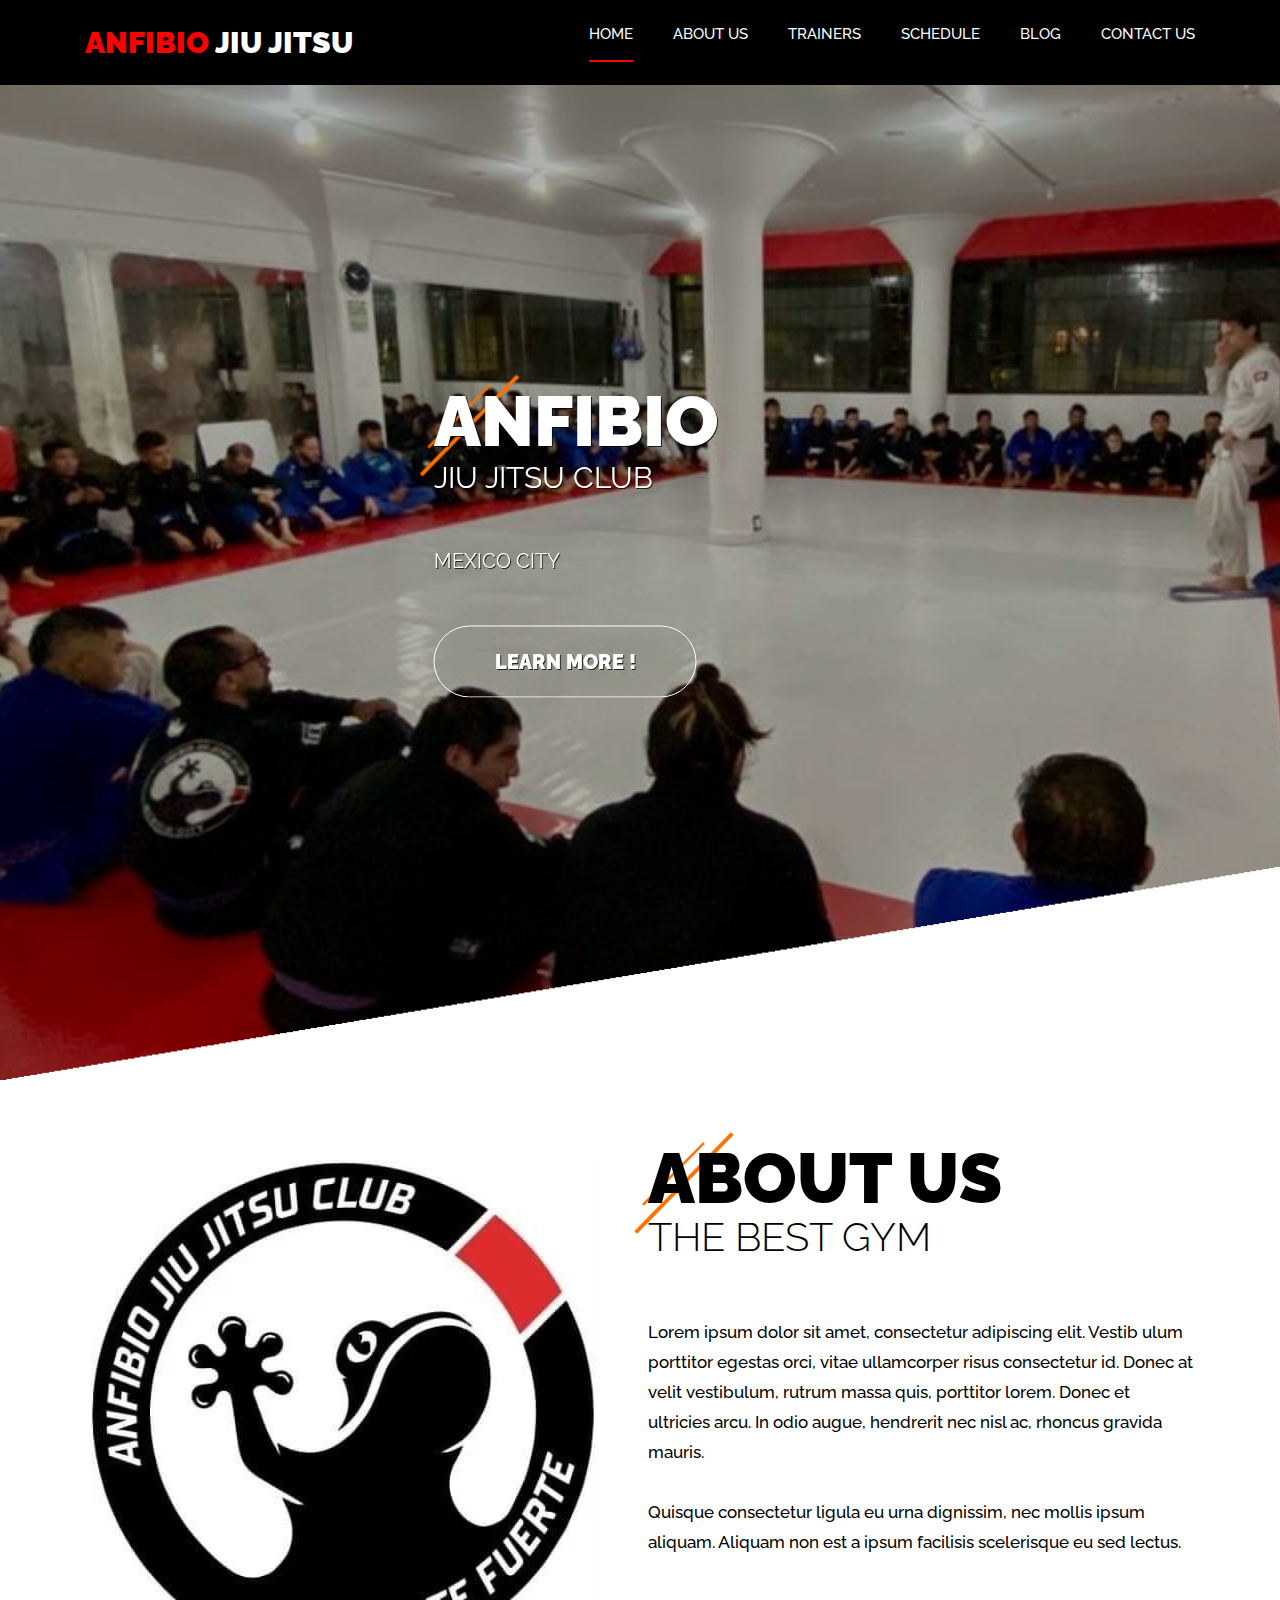
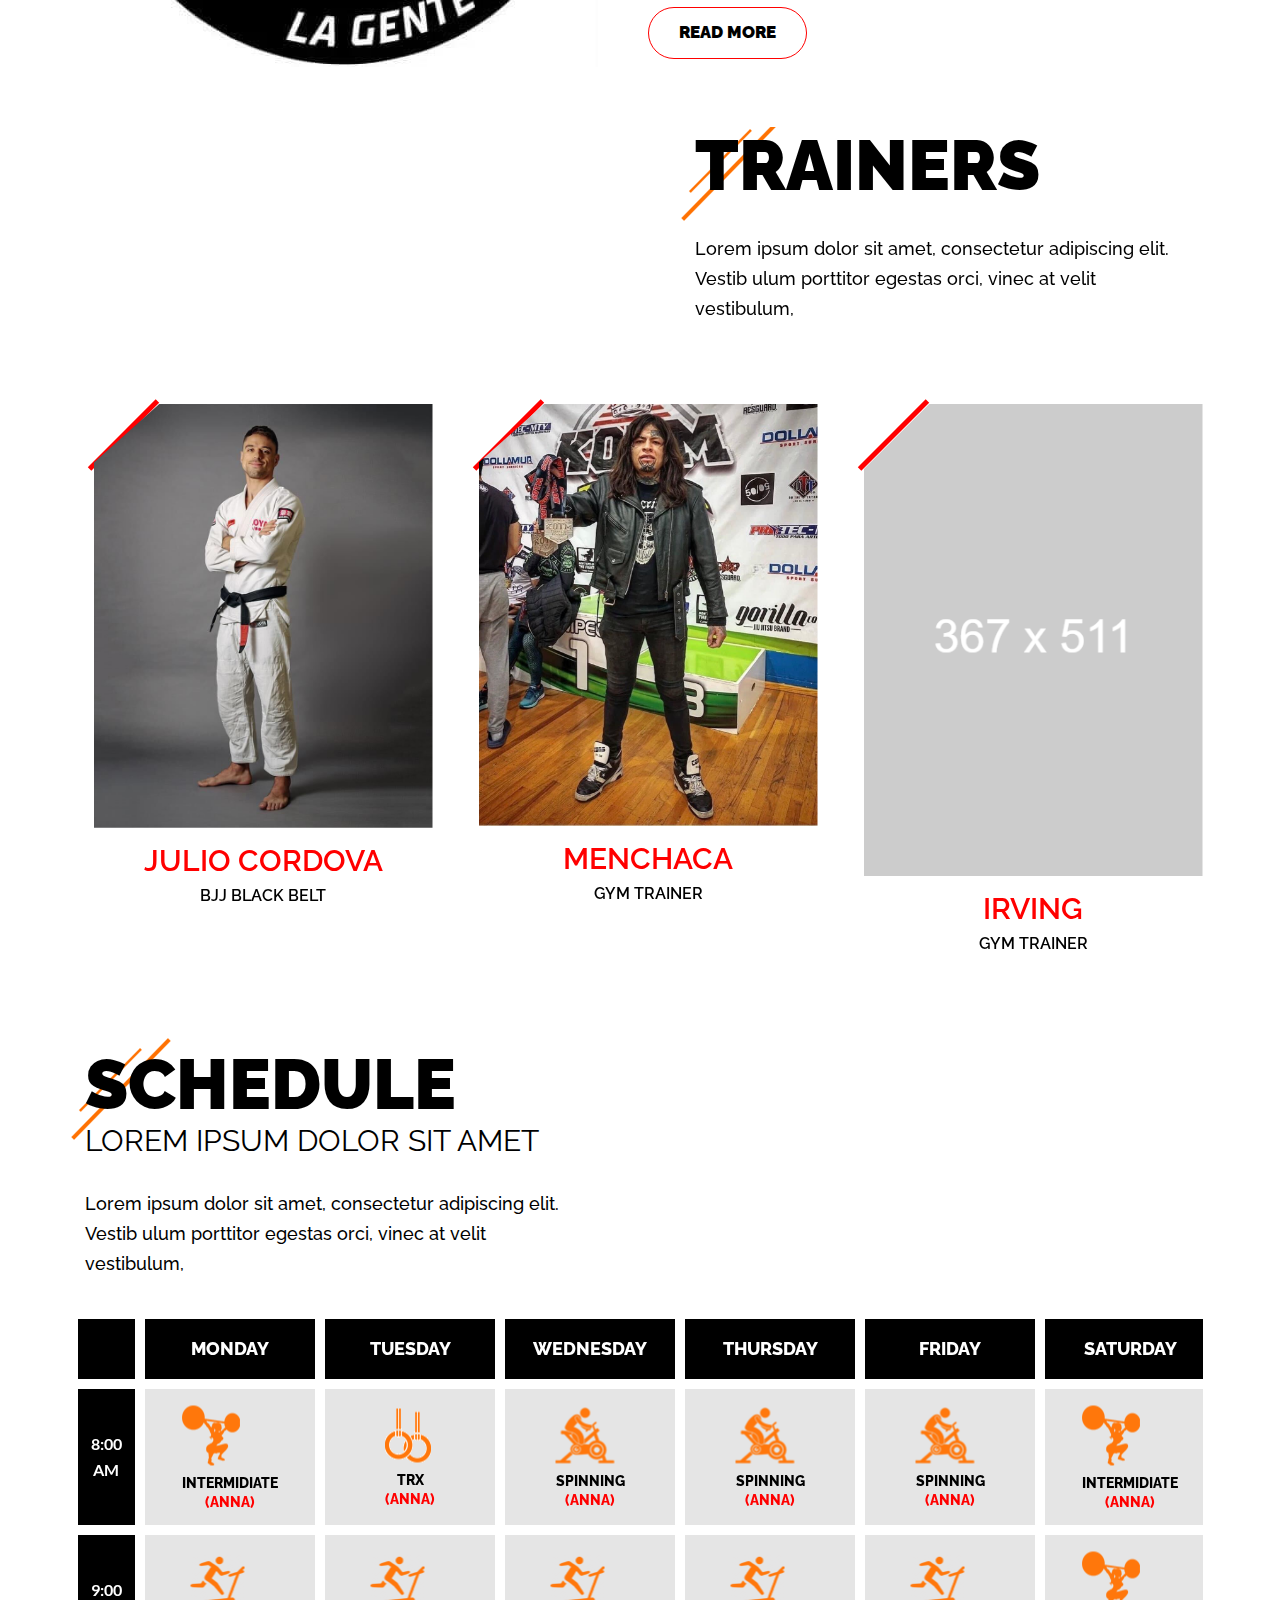
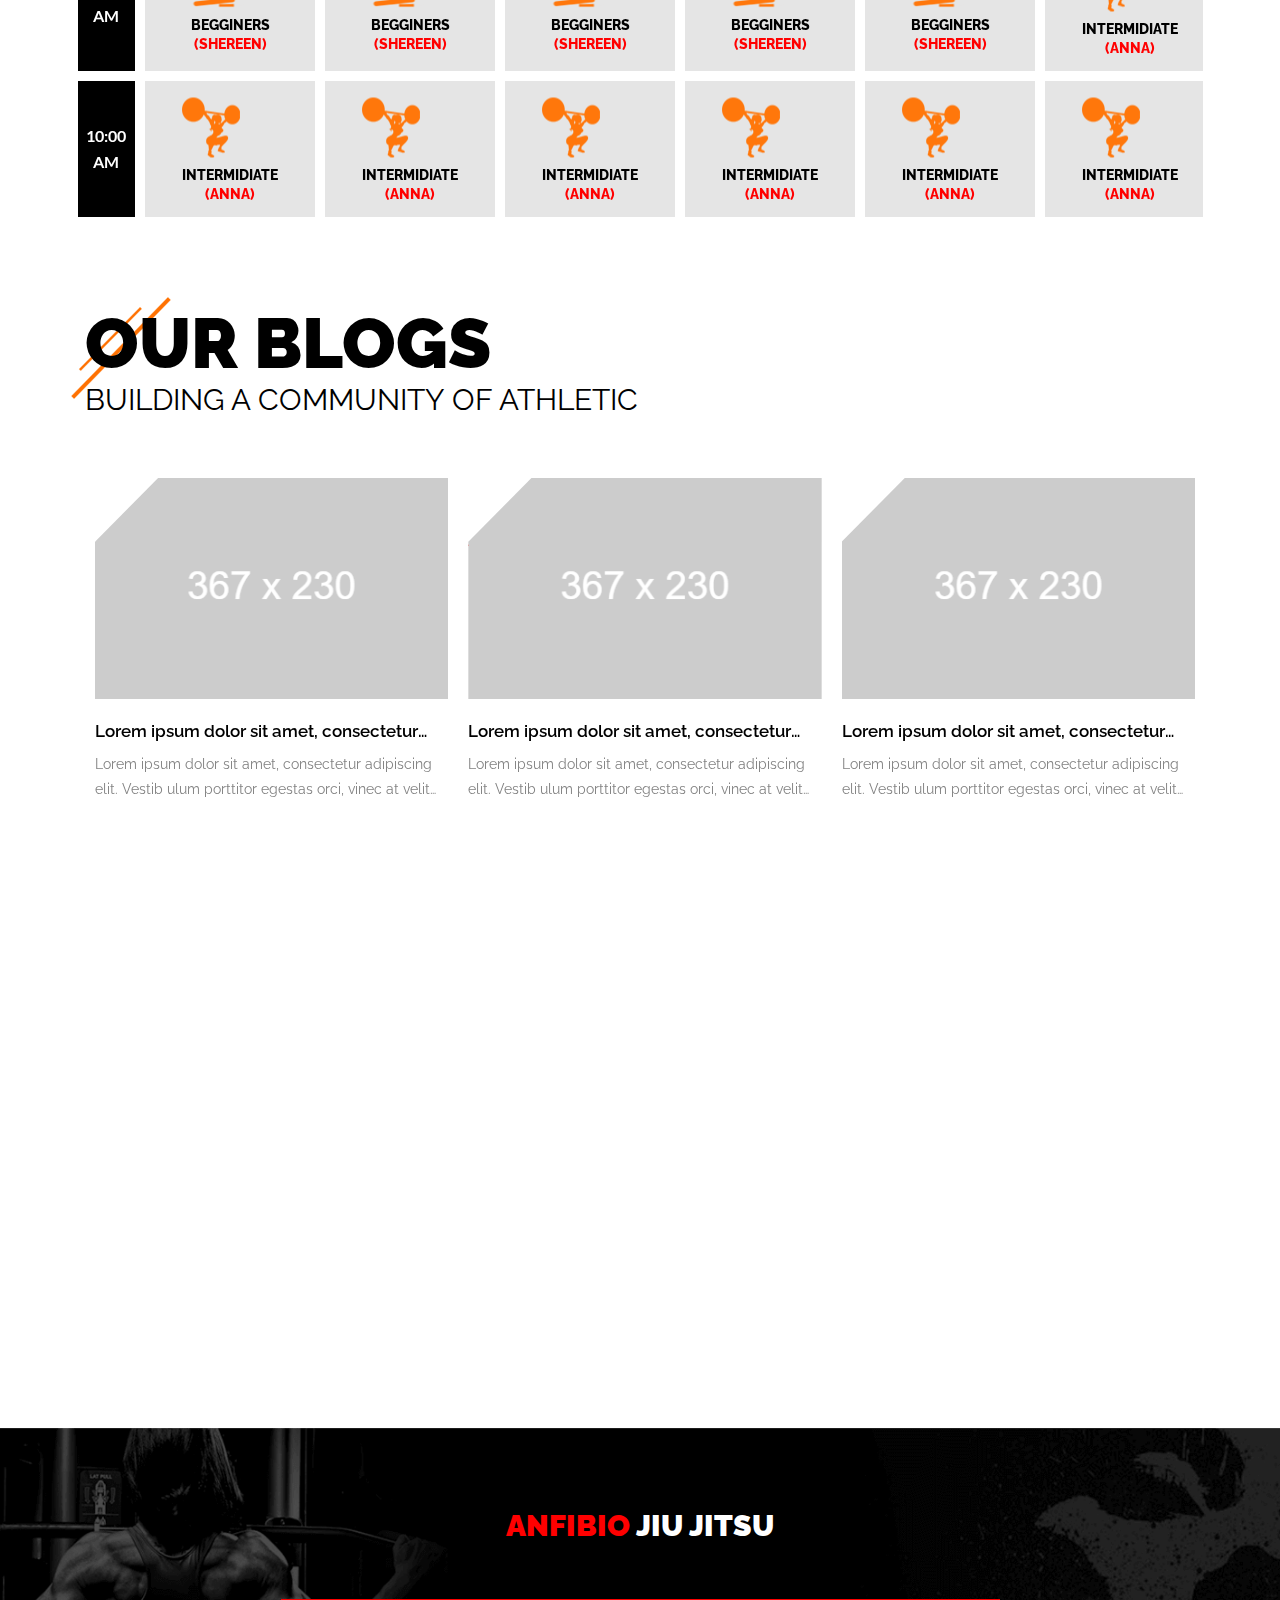
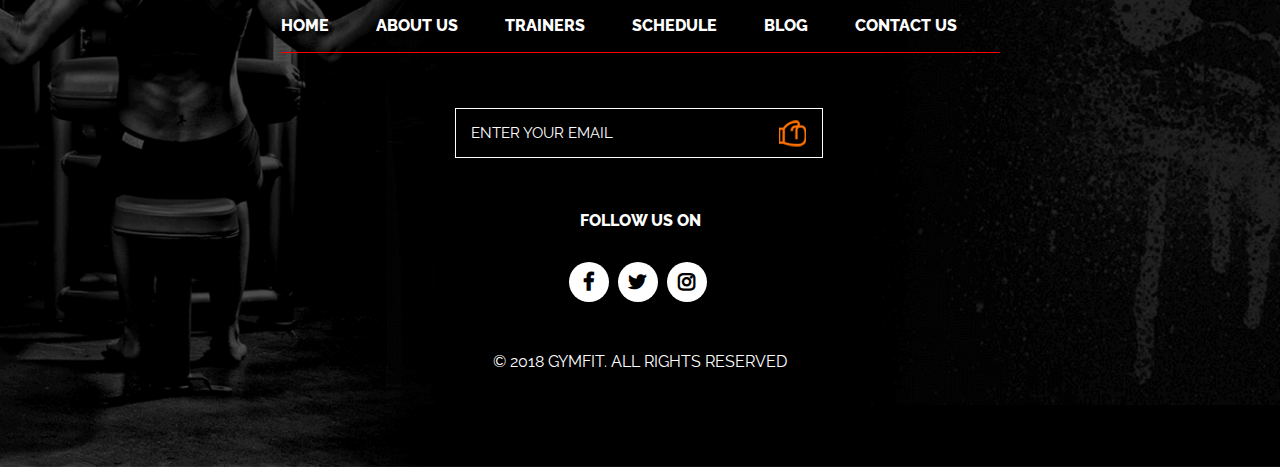
<file: index.html>
﻿<!DOCTYPE html>
<html lang="en">
  <head>
    <meta charset="utf-8" />
    <meta name="description" content="Free Web tutorials" />
    <meta name="keywords" content="HTML,CSS,XML,JavaScript" />
    <meta http-equiv="X-UA-Compatible" content="IE=edge" />
    <meta name="viewport" content="width=device-width, initial-scale=1" />
    <title>Anfibio BJJ</title>
    <link
      type="image/x-icon"
      rel="shortcut icon"
      href="assets/images/IMG_2177.jpg"
    />

    <link rel="stylesheet" href="assets/css/bootstrap.min.css" />
    <link rel="stylesheet" href="assets/css/style.css" />
    <link rel="stylesheet" href="assets/css/responsive.css" />
    <link rel="stylesheet" href="assets/css/owl.carousel.min.css" />
    <link rel="stylesheet" href="assets/css/owl.theme.default.min.css" />
    <link rel="stylesheet" href="assets/css/font-awesome.css" />
    <link rel="stylesheet" href="assets/css/font-awesome.min.css" />
    <link rel="stylesheet" href="assets/css/magnific-popup.css" />
    <link rel="stylesheet" href="assets/css/animate.css" />
  </head>

  <body>
    <!-- loader start -->
    <div class="page_loader">
      <img src="assets/images/loader.svg" alt="img" />
    </div>
    <!-- loader end -->
    <div class="page-wrapper">
      <!-- header start-->
      <header class="main-header">
        <!-- <div class="header-top">
          <div class="container clearfix">
            <div class="row justify-content-between">
              <div class="col-xl-4 col-lg-6 col-md-6">
                <div
                  class="top-left d-flex align-items-center justify-content-between clearfix"
                >
                  <div class="phone pull-left">
                    <a href="#">
                      <img src="assets/images/call.svg" alt="call" />
                      123 1234 123</a
                    >
                  </div>
                  <div class="email pull-left">
                    <a href="mailto:Fetness@yourdomain.com"
                      ><img src="assets/images/mail.svg" alt="mail" />
                      Fitness@yourdomain.com</a
                    >
                  </div>
                </div>
              </div>
              <div class="col-xl-2 col-lg-3 col-md-3">
                <div class="top-right clearfix">
                  <div
                    class="social d-flex align-items-center justify-content-end"
                  >
                    <span class="txt"> Follow on </span
                    ><a class="circlef" href="#"
                      ><img
                        src="assets/images/facebook.svg"
                        alt="facebook" /></a
                    ><a class="circlei" href="#"
                      ><img src="assets/images/instagram.svg" alt="instagram"
                    /></a>
                  </div>
                </div>
              </div>
            </div>
          </div>
        </div> -->
        <div class="header-lower">
          <div class="container clearfix">
            <nav class="navbar navbar-expand-lg main-menu">
              <div class="container-fluid">
                <div class="logo pull-left">
                  <a href="index.html">
                    <h2 class="logo_name">
                      ANFIBIO <span class="white_text">JIU JITSU </span>
                    </h2>
                  </a>
                </div>
                <button
                  class="navbar-toggler"
                  type="button"
                  data-bs-toggle="collapse"
                  data-bs-target="#navbarNav"
                  aria-controls="navbarNav"
                  aria-expanded="false"
                  aria-label="Toggle navigation"
                >
                  <span class="icon-bar"></span> <span class="icon-bar"></span>
                  <span class="icon-bar"></span>
                </button>
                <div class="collapse navbar-collapse" id="navbarNav">
                  <ul class="nav navbar-nav navbar-right ms-auto" id="onenav">
                    <li class="nav-link current">
                      <a href="#home" class="js-scroll-trigger">HOME</a>
                    </li>
                    <li class="nav-link">
                      <a href="#aboutus" class="js-scroll-trigger">ABOUT US</a>
                    </li>
                    <li class="nav-link">
                      <a href="#trainers" class="js-scroll-trigger">TRAINERS</a>
                    </li>
                    <li class="nav-link">
                      <a href="#timetable" class="js-scroll-trigger"
                        >SCHEDULE</a
                      >
                    </li>
                    <li class="nav-link">
                      <a href="#blog" class="js-scroll-trigger">BLOG</a>
                    </li>
                    <li class="nav-link">
                      <a href="#contactus" class="js-scroll-trigger"
                        >CONTACT US</a
                      >
                    </li>
                    <li class="social_nav">
                      <div class="social">
                        <span class="txt"> Follow on </span
                        ><a class="circlef" href="#"
                          ><i class="fa fa-facebook-f"></i></a
                        ><a class="circlei" href="#"
                          ><i class="fa fa-instagram"></i
                        ></a>
                      </div>
                    </li>
                  </ul>
                  <div class="clearfix"></div>
                </div>
              </div>
            </nav>
          </div>
        </div>
      </header>
      <!-- header end-->

      <!-- carousel start-->
      <section class="slider" id="home">
        <div
          class="carousel fade-carousel slide"
          data-bs-ride="carousel"
          data-interval="4000"
          id="bs-carousel"
        >
          <!-- <ol class="carousel-indicators">
            <li
              data-bs-target="#bs-carousel"
              data-bs-slide-to="0"
              class="active first"
            >
              <p></p>
              <span> </span>
            </li>
            <li data-bs-target="#bs-carousel" data-bs-slide-to="1" class="sec">
              <p></p>
              <span> </span>
            </li>
            <li data-bs-target="#bs-carousel" data-bs-slide-to="2" class="last">
              <p></p>
              <span> </span>
            </li>
          </ol> -->
          <div class="carousel-inner">
            <div class="carousel-item item slides active">
              <div class="slide-1"></div>
              <div class="hero">
                <h2 class="sec-title title">
                  <span>ANFIBIO </span> JIU JITSU CLUB
                </h2>
                <p>MEXICO CITY</p>
                <a href="#contactus" class="btn btn-hero btn-lg" role="button"
                  >Learn more !</a
                >
              </div>
            </div>
            <!-- <div class="carousel-item item slides">
              <div class="slide-2"></div>
              <div class="hero">
                <h2 class="sec-title title">
                  <span>Gymfit</span> For athletic women
                </h2>
                <p>
                  We offer as well hardcore strength machines, curve treadmills,
                  boxing studio, TRX, and spinning.
                </p>
                <a href="#contactus" class="btn btn-hero btn-lg" role="button"
                  >Join now !</a
                >
              </div>
            </div>
            <div class="carousel-item item slides">
              <div class="slide-3"></div>
              <div class="hero">
                <h2 class="sec-title title">
                  <span>Gymfit</span> For athletic women
                </h2>
                <p>
                  We offer as well hardcore strength machines, curve treadmills,
                  boxing studio, TRX, and spinning.
                </p>
                <a href="#contactus" class="btn btn-hero btn-lg" role="button"
                  >Join now !</a
                >
              </div>
            </div>
            <a
              class="left carousel-control"
              href="#bs-carousel"
              data-bs-slide="prev"
            >
              prev
            </a>
            <a
              class="right carousel-control"
              href="#bs-carousel"
              data-bs-slide="next"
            >
              Next
            </a> -->
          </div>
        </div>
      </section>
      <!-- carousel end-->

      <!-- about start-->
      <section class="about_sec" id="aboutus">
        <div class="about-section">
          <div class="container">
            <div class="row align-items-center">
              <div class="col-xl-6 col-lg-7 col-md-5 d-none d-md-block">
                <div class="abt_left">
                  <div class="img-wrap">
                    <img
                      class=""
                      src="assets/images/IMG_2177.jpg"
                      alt="about-img1"
                    />
                    <!-- <img
                      class="about_img2"
                      src="assets/images/abt2.png"
                      alt="about-img2"
                    /> -->
                  </div>
                </div>
              </div>
              <div class="col-xl-6 col-lg-5 col-md-6">
                <div class="abt_right">
                  <h2 class="title"><span>About Us</span> The BEST Gym</h2>
                  <p>
                    Lorem ipsum dolor sit amet, consectetur adipiscing elit.
                    Vestib ulum porttitor egestas orci, vitae ullamcorper risus
                    consectetur id. Donec at velit vestibulum, rutrum massa
                    quis, porttitor lorem. Donec et ultricies arcu. In odio
                    augue, hendrerit nec nisl ac, rhoncus gravida mauris.
                  </p>
                  <p>
                    Quisque consectetur ligula eu urna dignissim, nec mollis
                    ipsum aliquam. Aliquam non est a ipsum facilisis scelerisque
                    eu sed lectus.
                  </p>
                  <a href="#contactus" class="primary-btn"> Read More</a>
                </div>
              </div>
            </div>
          </div>
        </div>
      </section>
      <!-- about end-->

      <!--Trainers start-->
      <section class="inner_trainer Trainer_sec" id="trainers">
        <div class="container">
          <div class="row">
            <div class="col-lg-12">
              <div class="title-right">
                <h2 class="title"><span>Trainers</span></h2>
                <p class="aftertitle">
                  Lorem ipsum dolor sit amet, consectetur adipiscing elit.
                  Vestib ulum porttitor egestas orci, vinec at velit vestibulum,
                </p>
              </div>
            </div>
          </div>
          <div class="trainers-list carousel">
            <div class="owl-carousel owl-theme ss_carousel" id="slider3">
              <div class="item">
                <div class="trainer_box">
                  <div class="img_trainer">
                    <img
                      class="img-responsive"
                      src="assets/images/IMG_2176.jpg"
                      alt=""
                    />
                  </div>
                  <div class="footer-social1">
                    <ul class="social_icon">
                      <li>
                        <a href="#contactus"
                          ><img
                            class="img-responsive"
                            src="assets/images/facebook.png"
                            alt="facebook icon"
                        /></a>
                      </li>
                      <li>
                        <a href="#contactus"
                          ><img
                            class="img-responsive"
                            src="assets/images/twitter.png"
                            alt="twiiter icon"
                        /></a>
                      </li>
                      <li>
                        <a href="#contactus"
                          ><img
                            class="img-responsive"
                            src="assets/images/instagram.png"
                            alt="instagram icon"
                        /></a>
                      </li>
                    </ul>
                  </div>
                  <div class="trainer_con">
                    <h3>JULIO CORDOVA</h3>
                    <p>BJJ Black Belt</p>
                  </div>
                </div>
              </div>
              <div class="item">
                <div class="trainer_box">
                  <div class="img_trainer">
                    <img
                      class="img-responsive"
                      src="assets/images/IMG_2179.jpg"
                      alt=""
                    />
                  </div>
                  <div class="footer-social1">
                    <ul class="social_icon">
                      <li>
                        <a href="#contactus"
                          ><img
                            class="img-responsive"
                            src="assets/images/facebook.png"
                            alt="facebook icon"
                        /></a>
                      </li>
                      <li>
                        <a href="#contactus"
                          ><img
                            class="img-responsive"
                            src="assets/images/twitter.png"
                            alt="twitter icon"
                        /></a>
                      </li>
                      <li>
                        <a href="#contactus"
                          ><img
                            class="img-responsive"
                            src="assets/images/instagram.png"
                            alt="instagram icon"
                        /></a>
                      </li>
                    </ul>
                  </div>
                  <div class="trainer_con">
                    <h3>MENCHACA</h3>
                    <p>Gym Trainer</p>
                  </div>
                </div>
              </div>
              <div class="item">
                <div class="trainer_box">
                  <div class="img_trainer">
                    <img
                      class="img-responsive"
                      src="assets/images/t3.png"
                      alt=""
                    />
                  </div>
                  <div class="footer-social1">
                    <ul class="social_icon">
                      <li>
                        <a href="#contactus"
                          ><img
                            class="img-responsive"
                            src="assets/images/facebook.png"
                            alt="facebook icon"
                        /></a>
                      </li>
                      <li>
                        <a href="#contactus"
                          ><img
                            class="img-responsive"
                            src="assets/images/twitter.png"
                            alt="twitter icon"
                        /></a>
                      </li>
                      <li>
                        <a href="#contactus"
                          ><img
                            class="img-responsive"
                            src="assets/images/instagram.png"
                            alt="instagram icon"
                        /></a>
                      </li>
                    </ul>
                  </div>
                  <div class="trainer_con">
                    <h3>IRVING</h3>
                    <p>Gym Trainer</p>
                  </div>
                </div>
              </div>
              <div class="item">
                <div class="trainer_box">
                  <div class="img_trainer">
                    <img
                      class="img-responsive"
                      src="assets/images/t1.png"
                      alt=""
                    />
                  </div>
                  <div class="footer-social1">
                    <ul class="social_icon">
                      <li>
                        <a href="#contactus"
                          ><img
                            class="img-responsive"
                            src="assets/images/facebook.png"
                            alt="facebook icon"
                        /></a>
                      </li>
                      <li>
                        <a href="#contactus"
                          ><img
                            class="img-responsive"
                            src="assets/images/twitter.png"
                            alt="twitter icon"
                        /></a>
                      </li>
                      <li>
                        <a href="#contactus"
                          ><img
                            class="img-responsive"
                            src="assets/images/instagram.png"
                            alt="instagram icon"
                        /></a>
                      </li>
                    </ul>
                  </div>
                  <div class="trainer_con">
                    <h3>Rachel Adam</h3>
                    <p>Gym Trainer</p>
                  </div>
                </div>
              </div>
              <div class="item">
                <div class="trainer_box">
                  <div class="img_trainer">
                    <img
                      class="img-responsive"
                      src="assets/images/t2.png"
                      alt=""
                    />
                  </div>
                  <div class="footer-social1">
                    <ul class="social_icon">
                      <li>
                        <a href="#contactus"
                          ><img
                            class="img-responsive"
                            src="assets/images/facebook.png"
                            alt="facebook icon"
                        /></a>
                      </li>
                      <li>
                        <a href="#contactus"
                          ><img
                            class="img-responsive"
                            src="assets/images/twitter.png"
                            alt="twitter icon"
                        /></a>
                      </li>
                      <li>
                        <a href="#contactus"
                          ><img
                            class="img-responsive"
                            src="assets/images/instagram.png"
                            alt="instagram icon"
                        /></a>
                      </li>
                    </ul>
                  </div>
                  <div class="trainer_con">
                    <h3>Lefew D. loee</h3>
                    <p>Gym Trainer</p>
                  </div>
                </div>
              </div>
            </div>
          </div>
          <!-- <div class="view-all"><a href="#">view all</a></div> -->
        </div>
      </section>
      <!--Trainers end-->

      <!--Timetable start-->
      <section class="timetable_sec" id="timetable">
        <div class="container">
          <div class="row justify-content-between">
            <div class="col-lg-6">
              <h2 class="title">
                <span>SCHEDULE</span> Lorem ipsum dolor sit amet
              </h2>
              <p class="aftertitle">
                Lorem ipsum dolor sit amet, consectetur adipiscing elit. Vestib
                ulum porttitor egestas orci, vinec at velit vestibulum,
              </p>
            </div>
            <div class="contnet-table">
              <div id="tab1" class="tab_content">
                <table>
                  <tr>
                    <td>
                      <div class="td-date-time">
                        <span class="td-empty"></span>
                      </div>
                    </td>
                    <td>
                      <div class="td-date-time">
                        <span class="td-time">8:00</span>
                        <span class="td-duration">am</span>
                      </div>
                    </td>
                    <td>
                      <div class="td-date-time">
                        <span class="td-time">9:00</span>
                        <span class="td-duration">am</span>
                      </div>
                    </td>
                    <td>
                      <div class="td-date-time">
                        <span class="td-time">10:00</span>
                        <span class="td-duration">am</span>
                      </div>
                    </td>
                  </tr>
                  <tr>
                    <td><span class="day">MONDAY</span></td>
                    <td>
                      <a href="javascript:void(0);">
                        <div class="td-services">
                          <div class="td-img-wrap">
                            <img
                              src="assets/images/tt1.png"
                              alt="immediate"
                              width="58"
                              height="60"
                            />
                          </div>
                          <span class="td-title">INTERMIDIATE</span>
                          <span class="td-desc">(ANNA)</span>
                        </div>
                      </a>
                    </td>
                    <td>
                      <a href="javascript:void(0);">
                        <div class="td-services">
                          <div class="td-img-wrap">
                            <img
                              src="assets/images/tt4.png"
                              alt="beginners"
                              width="54"
                              height="53"
                            />
                          </div>
                          <span class="td-title">BEGGINERS</span>
                          <span class="td-desc">(SHEREEN)</span>
                        </div>
                      </a>
                    </td>
                    <td>
                      <a href="javascript:void(0);">
                        <div class="td-services">
                          <div class="td-img-wrap">
                            <img
                              src="assets/images/tt1.png"
                              alt="immediate"
                              width="58"
                              height="60"
                            />
                          </div>
                          <span class="td-title">INTERMIDIATE</span>
                          <span class="td-desc">(ANNA)</span>
                        </div>
                      </a>
                    </td>
                  </tr>
                  <tr>
                    <td><span class="day">TUESDAY</span></td>
                    <td>
                      <a href="javascript:void(0);">
                        <div class="td-services">
                          <div class="td-img-wrap">
                            <img
                              src="assets/images/tt2.png"
                              alt="trx"
                              width="46"
                              height="54"
                            />
                          </div>
                          <span class="td-title">TRX</span>
                          <span class="td-desc">(ANNA)</span>
                        </div>
                      </a>
                    </td>
                    <td>
                      <a href="javascript:void(0);">
                        <div class="td-services">
                          <div class="td-img-wrap">
                            <img
                              src="assets/images/tt4.png"
                              alt="beginners"
                              width="54"
                              height="53"
                            />
                          </div>
                          <span class="td-title">BEGGINERS</span>
                          <span class="td-desc">(SHEREEN)</span>
                        </div>
                      </a>
                    </td>
                    <td>
                      <a href="javascript:void(0);">
                        <div class="td-services">
                          <div class="td-img-wrap">
                            <img
                              src="assets/images/tt1.png"
                              alt="immediate"
                              width="58"
                              height="60"
                            />
                          </div>
                          <span class="td-title">INTERMIDIATE</span>
                          <span class="td-desc">(ANNA)</span>
                        </div>
                      </a>
                    </td>
                  </tr>
                  <tr>
                    <td><span class="day">WEDNESDAY</span></td>
                    <td>
                      <a href="javascript:void(0);">
                        <div class="td-services">
                          <div class="td-img-wrap">
                            <img
                              src="assets/images/tt3.png"
                              alt="spinning"
                              width="59"
                              height="56"
                            />
                          </div>
                          <span class="td-title">Spinning</span>
                          <span class="td-desc">(ANNA)</span>
                        </div>
                      </a>
                    </td>
                    <td>
                      <a href="javascript:void(0);">
                        <div class="td-services">
                          <div class="td-img-wrap">
                            <img
                              src="assets/images/tt4.png"
                              alt="beginners"
                              width="54"
                              height="53"
                            />
                          </div>
                          <span class="td-title">BEGGINERS</span>
                          <span class="td-desc">(SHEREEN)</span>
                        </div>
                      </a>
                    </td>
                    <td>
                      <a href="javascript:void(0);">
                        <div class="td-services">
                          <div class="td-img-wrap">
                            <img
                              src="assets/images/tt1.png"
                              alt="immediate"
                              width="58"
                              height="60"
                            />
                          </div>
                          <span class="td-title">INTERMIDIATE</span>
                          <span class="td-desc">(ANNA)</span>
                        </div>
                      </a>
                    </td>
                  </tr>
                  <tr>
                    <td><span class="day">THURSDAY</span></td>
                    <td>
                      <a href="javascript:void(0);">
                        <div class="td-services">
                          <div class="td-img-wrap">
                            <img
                              src="assets/images/tt3.png"
                              alt="spinning"
                              width="59"
                              height="56"
                            />
                          </div>
                          <span class="td-title">Spinning</span>
                          <span class="td-desc">(ANNA)</span>
                        </div>
                      </a>
                    </td>
                    <td>
                      <a href="javascript:void(0);">
                        <div class="td-services">
                          <div class="td-img-wrap">
                            <img
                              src="assets/images/tt4.png"
                              alt="beginners"
                              width="54"
                              height="53"
                            />
                          </div>
                          <span class="td-title">BEGGINERS</span>
                          <span class="td-desc">(SHEREEN)</span>
                        </div>
                      </a>
                    </td>
                    <td>
                      <a href="javascript:void(0);">
                        <div class="td-services">
                          <div class="td-img-wrap">
                            <img
                              src="assets/images/tt1.png"
                              alt="immediate"
                              width="58"
                              height="60"
                            />
                          </div>
                          <span class="td-title">INTERMIDIATE</span>
                          <span class="td-desc">(ANNA)</span>
                        </div>
                      </a>
                    </td>
                  </tr>
                  <tr>
                    <td><span class="day">FRIDAY</span></td>
                    <td>
                      <a href="javascript:void(0);">
                        <div class="td-services">
                          <div class="td-img-wrap">
                            <img
                              src="assets/images/tt3.png"
                              alt="spinning"
                              width="59"
                              height="56"
                            />
                          </div>
                          <span class="td-title">Spinning</span>
                          <span class="td-desc">(ANNA)</span>
                        </div>
                      </a>
                    </td>
                    <td>
                      <a href="javascript:void(0);">
                        <div class="td-services">
                          <div class="td-img-wrap">
                            <img
                              src="assets/images/tt4.png"
                              alt="beginners"
                              width="54"
                              height="53"
                            />
                          </div>
                          <span class="td-title">BEGGINERS</span>
                          <span class="td-desc">(SHEREEN)</span>
                        </div>
                      </a>
                    </td>
                    <td>
                      <a href="javascript:void(0);">
                        <div class="td-services">
                          <div class="td-img-wrap">
                            <img
                              src="assets/images/tt1.png"
                              alt="immediate"
                              width="58"
                              height="60"
                            />
                          </div>
                          <span class="td-title">INTERMIDIATE</span>
                          <span class="td-desc">(ANNA)</span>
                        </div>
                      </a>
                    </td>
                  </tr>
                  <tr>
                    <td><span class="day">SATURDAY</span></td>
                    <td>
                      <a href="javascript:void(0);">
                        <div class="td-services">
                          <div class="td-img-wrap">
                            <img
                              src="assets/images/tt1.png"
                              alt="immediate"
                              width="58"
                              height="60"
                            />
                          </div>
                          <span class="td-title">INTERMIDIATE</span>
                          <span class="td-desc">(ANNA)</span>
                        </div>
                      </a>
                    </td>
                    <td>
                      <a href="javascript:void(0);">
                        <div class="td-services">
                          <div class="td-img-wrap">
                            <img
                              src="assets/images/tt1.png"
                              alt="immediate"
                              width="58"
                              height="60"
                            />
                          </div>
                          <span class="td-title">INTERMIDIATE</span>
                          <span class="td-desc">(ANNA)</span>
                        </div>
                      </a>
                    </td>
                    <td>
                      <a href="javascript:void(0);">
                        <div class="td-services">
                          <div class="td-img-wrap">
                            <img
                              src="assets/images/tt1.png"
                              alt="immediate"
                              width="58"
                              height="60"
                            />
                          </div>
                          <span class="td-title">INTERMIDIATE</span>
                          <span class="td-desc">(ANNA)</span>
                        </div>
                      </a>
                    </td>
                  </tr>
                </table>
              </div>
            </div>
          </div>
        </div>
      </section>
      <!--Timetable end-->

      <!--blog start-->
      <section id="blog" class="blog_sec1">
        <div class="container">
          <div class="row">
            <div class="col-md-12">
              <h2 class="title">
                <span>our blogs</span> Building a community of athletic
              </h2>
            </div>
            <div class="col-md-12">
              <div class="carousel blog_list">
                <div class="owl-carousel owl-theme ss_carousel" id="slider4">
                  <div class="item">
                    <div class="blog_box">
                      <a href="blogpage_detail.html">
                        <div class="img_blog">
                          <img
                            class="img-responsive"
                            src="assets/images/1.png"
                            alt=""
                          />
                        </div>
                      </a>
                      <div class="blog_con">
                        <h3>
                          <a href="blogpage_detail.html"
                            >Lorem ipsum dolor sit amet, consectetur edipiscing
                            elit.</a
                          >
                        </h3>
                        <p>
                          Lorem ipsum dolor sit amet, consectetur adipiscing
                          elit. Vestib ulum porttitor egestas orci, vinec at
                          velit vestibulum,
                        </p>
                      </div>
                    </div>
                  </div>
                  <div class="item">
                    <div class="blog_box">
                      <a href="blogpage_detail.html">
                        <div class="img_blog">
                          <img
                            class="img-responsive"
                            src="assets/images/2.png"
                            alt=""
                          />
                        </div>
                      </a>
                      <div class="blog_con">
                        <h3>
                          <a href="blogpage_detail.html"
                            >Lorem ipsum dolor sit amet, consectetur edipiscing
                            elit.</a
                          >
                        </h3>
                        <p>
                          Lorem ipsum dolor sit amet, consectetur adipiscing
                          elit. Vestib ulum porttitor egestas orci, vinec at
                          velit vestibulum,
                        </p>
                      </div>
                    </div>
                  </div>
                  <div class="item">
                    <div class="blog_box">
                      <a href="blogpage_detail.html">
                        <div class="img_blog">
                          <img
                            class="img-responsive"
                            src="assets/images/3.png"
                            alt=""
                          />
                        </div>
                      </a>
                      <div class="blog_con">
                        <h3>
                          <a href="blogpage_detail.html"
                            >Lorem ipsum dolor sit amet, consectetur edipiscing
                            elit.</a
                          >
                        </h3>
                        <p>
                          Lorem ipsum dolor sit amet, consectetur adipiscing
                          elit. Vestib ulum porttitor egestas orci, vinec at
                          velit vestibulum,
                        </p>
                      </div>
                    </div>
                  </div>
                </div>
              </div>
            </div>
            <div class="view-all"><a href="blog.html">view all</a></div>
          </div>
        </div>
      </section>
      <!--blog end-->

      <!--map start-->
      <div id="contactus" class="map-section">
        <div class="map_ifream">
          <iframe
            src="https://www.google.com/maps/embed?pb=!1m14!1m8!1m3!1d23274.385626023588!2d-99.18596729732621!3d19.38612039457131!3m2!1i1024!2i768!4f13.1!3m3!1m2!1s0x0%3A0x67904e37beef33e!2sEgos%20Gym!5e0!3m2!1sen!2smx!4v1673648531054!5m2!1sen!2smx"
            width="100"
            height="570"
            style="border: 0"
            allowfullscreen
          ></iframe>
          <!-- <iframe src="https://www.google.com/maps/embed?pb=!1m14!1m8!1m3!1d23274.385626023588!2d-99.18596729732621!3d19.38612039457131!3m2!1i1024!2i768!4f13.1!3m3!1m2!1s0x0%3A0x67904e37beef33e!2sEgos%20Gym!5e0!3m2!1sen!2smx!4v1673648531054!5m2!1sen!2smx" width="600" height="450" style="border:0;" allowfullscreen="" loading="lazy" referrerpolicy="no-referrer-when-downgrade"></iframe> -->
        </div>
        <!-- <div class="conatct-us wow">
          <form id="contact-us-form">
            <h2>Contact Us</h2>
            <p>
              <input type="text" name="name" required placeholder="Name" />
            </p>
            <p>
              <input type="email" name="email" required placeholder="Email" />
            </p>
            <p>
              <input type="tel" name="phone" required placeholder="Phone" />
            </p>
            <p>
              <textarea name="message" placeholder="Message"></textarea>
            </p>
            <input
              name="submit"
              class="send_mes"
              type="submit"
              value="Submit"
            />
          </form>
        </div> -->
      </div>
      <!--map end-->

      <!--footer start-->
      <footer class="main-footer">
        <div class="footer">
          <div class="container">
            <div class="slide-top footer-logo">
              <a href="index.html">
                <h2 class="logo_name">
                  ANFIBIO <span class="white_text">JIU JITSU </span>
                </h2>
              </a>
            </div>
            <div class="slide-bottom footer-menu">
              <ul class="nav-menu">
                <li><a href="#home">Home</a></li>
                <li><a href="#aboutus">About us</a></li>
                <li><a href="#trainers">Trainers</a></li>
                <li><a href="#timetable">schedule </a></li>
                <li><a href="#blog">Blog</a></li>
                <li><a href="#contactus">contact us</a></li>
              </ul>
            </div>
            <div class="slide-bottom footer-mail">
              <form>
                <input
                  type="email"
                  name="mail"
                  required
                  placeholder="ENTER YOUR EMAIL"
                />
                <input
                  type="submit"
                  name="submit"
                  class="submit_icon"
                  value=""
                />
              </form>
            </div>
            <div class="slide-bottom social footer-social">
              <span>Follow us on</span>
              <ul>
                <li class="faebook">
                  <a href="javascript:void(0);" target="_blank"
                    ><i class="fa fa-facebook"></i
                  ></a>
                </li>
                <li class="twitter">
                  <a href="javascript:void(0);" target="_blank"
                    ><i class="fa fa-twitter" aria-hidden="true"></i
                  ></a>
                </li>
                <li class="insta">
                  <a href="javascript:void(0);" target="_blank"
                    ><i class="fa fa-instagram"></i
                  ></a>
                </li>
              </ul>
            </div>

            <div class="slide-bottom copyright-text">
              <p>© 2018 GYMFIT. All Rights Reserved</p>
            </div>
          </div>
        </div>
      </footer>
      <!--footer end-->
    </div>
    <a href="#" class="scrollToTop"
      ><img src="assets/images/arrow.svg" alt="arrow"
    /></a>
    <!-- jQuery -->
    <script src="assets/js/jquery-3.6.0.min.js"></script>

    <!-- Bootstrap -->
    <script src="assets/js/bootstrap.min.js"></script>

    <!-- scroll_to_top -->
    <script src="assets/js/ScrollToPlugin.min.js"></script>

    <!-- classes_portfolio -->
    <script src="assets/js/jquery.isotope.min.js"></script>

    <!-- carousel slider -->
    <script src="assets/js/owl.carousel.js"></script>

    <!-- blog -->
    <script src="assets/js/jquery.magnific-popup.min.js"></script>

    <!-- wow -->
    <script src="assets/js/wow.min.js"></script>

    <!-- Global Init -->
    <script src="assets/js/custom.js"></script>
  </body>
</html>
</file>
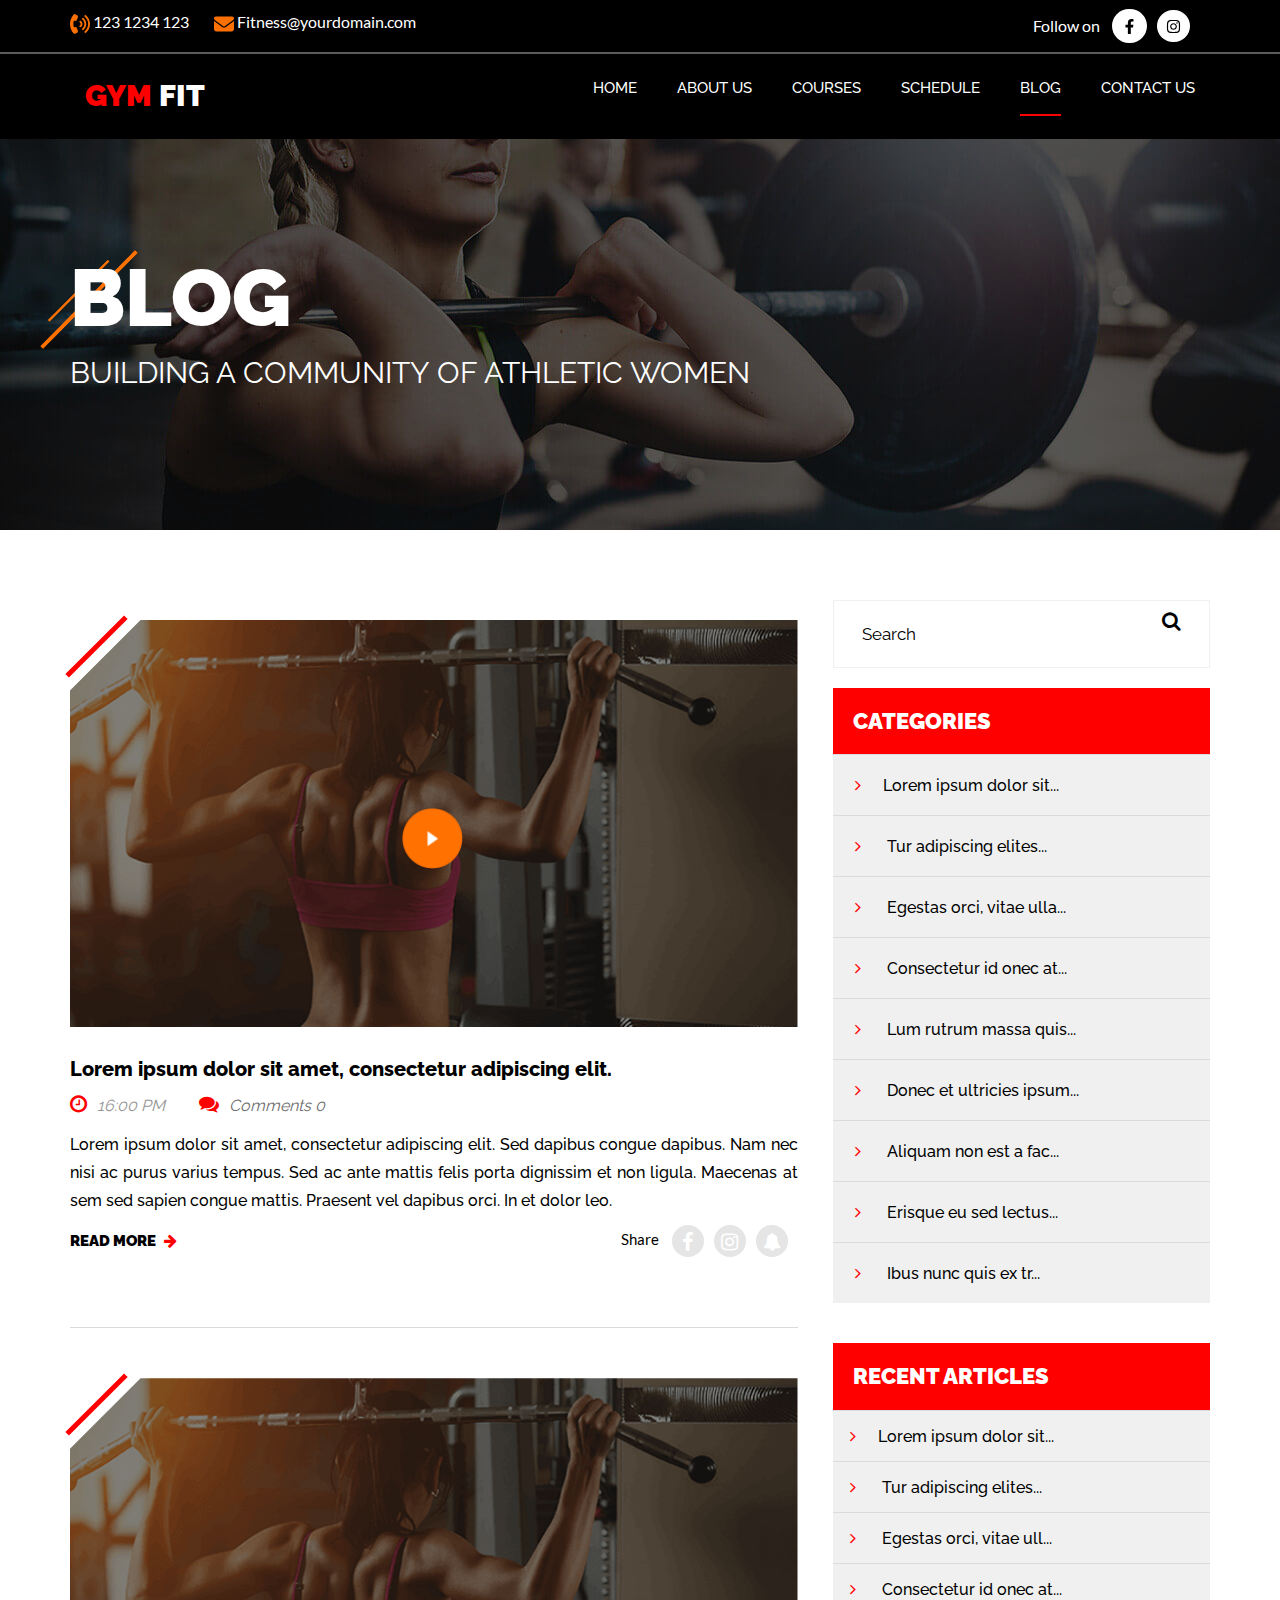
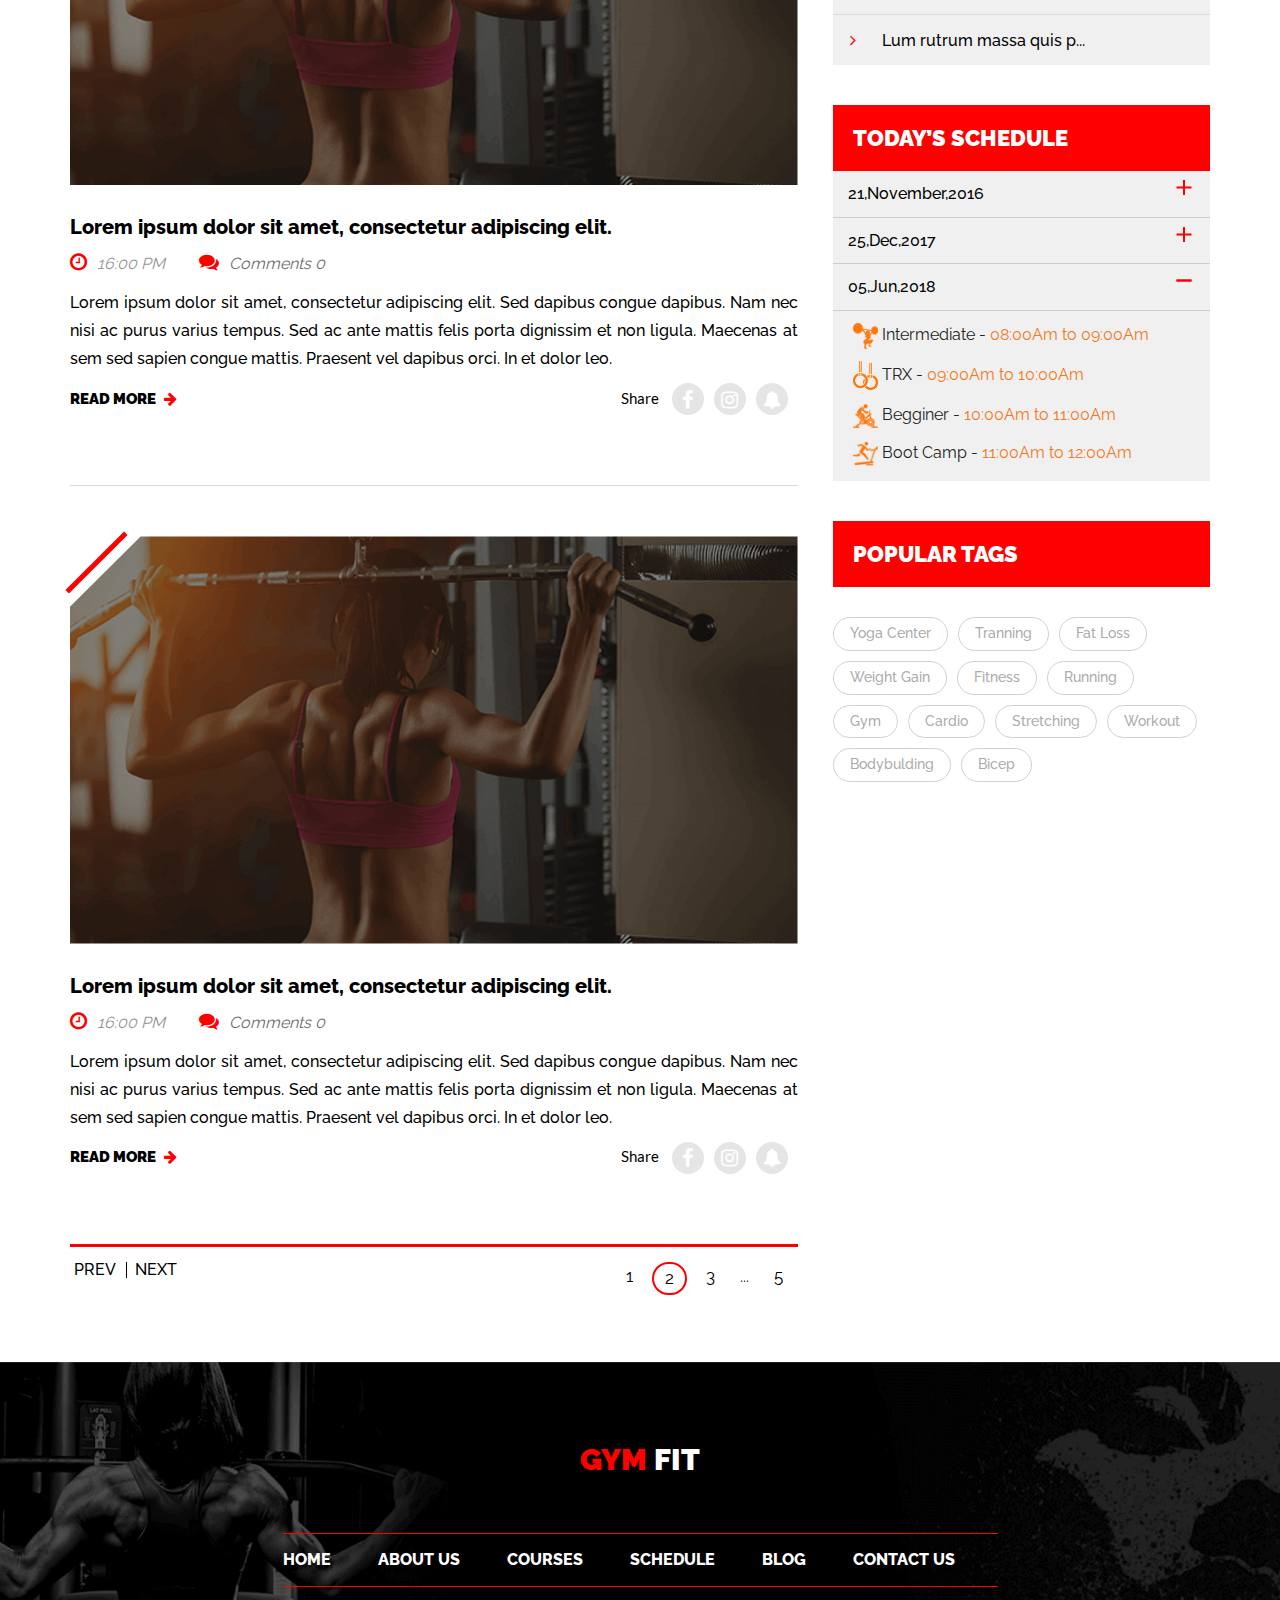
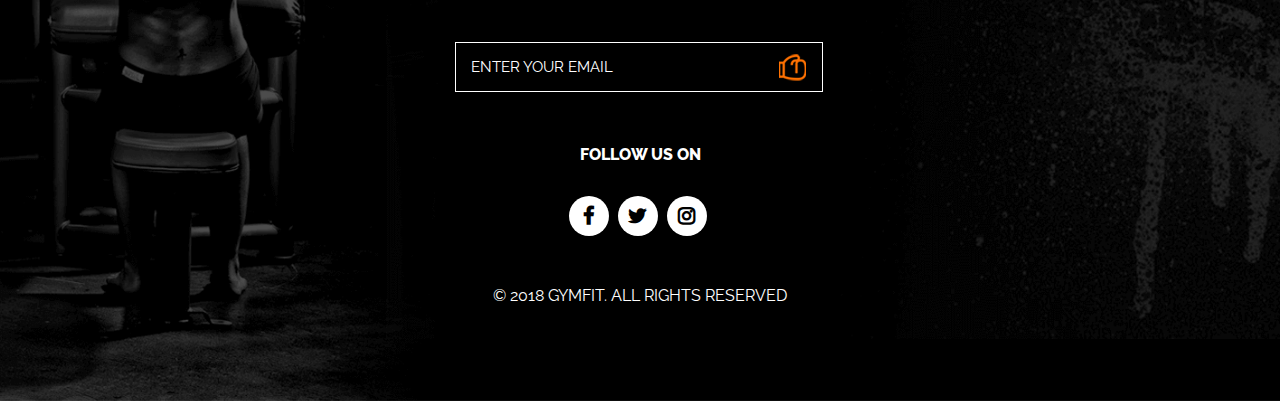
<file: blogpage.html>
<!DOCTYPE html>
<html lang="en">

<head>
  <meta charset="utf-8">
  <meta name="description" content="Free Web tutorials">
  <meta name="keywords" content="HTML,CSS,XML,JavaScript">
  <meta http-equiv="X-UA-Compatible" content="IE=edge">
  <meta name="viewport" content="width=device-width, initial-scale=1">
  <title>GymFit</title>
  <link type="image/x-icon" rel="shortcut icon" href="assets/images/favicon.ico" />

  <link rel="stylesheet" href="assets/css/bootstrap.min.css">
  <link rel="stylesheet" href="assets/css/style.css">
  <link rel="stylesheet" href="assets/css/responsive.css">
  <link rel="stylesheet" href="assets/css/owl.carousel.min.css">
  <link rel="stylesheet" href="assets/css/owl.theme.default.min.css">
  <link rel="stylesheet" href="assets/css/font-awesome.css">
  <link rel="stylesheet" href="assets/css/font-awesome.min.css">
  <link rel="stylesheet" href="assets/css/magnific-popup.css">
  <link rel="stylesheet" href="assets/css/animate.css">
</head>

<body>
  <!-- loader start -->
  <div class="page_loader">
    <img src="assets/images/loader.svg" alt="img">
  </div>
  <!-- loader end -->
  <div class="page-wrapper blogpage3">
    <!-- header start-->
    <header class="main-header">
      <div class="header-top">
        <div class="container clearfix">
          <div class="row justify-content-between">
            <div class="col-xl-4 col-lg-6 col-md-6">
              <div class="top-left d-flex align-items-center justify-content-between clearfix">
                <div class="phone pull-left"><a href="#">
                    <img src="assets/images/call.svg" alt="call">
                    123
                    1234 123</a></div>
                <div class="email pull-left"><a href="mailto:Fetness@yourdomain.com"><img src="assets/images/mail.svg"
                      alt="mail"> Fitness@yourdomain.com</a></div>
              </div>
            </div>
            <div class="col-xl-2 col-lg-3 col-md-3">
              <div class="top-right clearfix">
                <div class="social d-flex align-items-center"><span class="txt"> Follow on </span><a class="circlef"
                    href="#"><img src="assets/images/facebook.svg" alt="facebook"></a><a class="circlei" href="#"><img
                      src="assets/images/instagram.svg" alt="instagram"></a>
                </div>
              </div>
            </div>
          </div>
        </div>
      </div>
      <div class="header-lower">
        <div class="container clearfix">
          <nav class="navbar navbar-expand-lg main-menu">
            <div class="container-fluid">
              <div class="logo pull-left"><a href="index.html">
                  <h2 class="logo_name">GYM <span class="white_text">FIT </span> </h2>
                </a></div>
              <button class="navbar-toggler" type="button" data-bs-toggle="collapse" data-bs-target="#navbarNav"
                aria-controls="navbarNav" aria-expanded="false" aria-label="Toggle navigation">
                <span class="icon-bar"></span> <span class="icon-bar"></span> <span class="icon-bar"></span>
              </button>
              <div class="collapse navbar-collapse" id="navbarNav">
                <ul class="nav navbar-nav navbar-right ms-auto" id="onenav">
                  <li class="nav-link"><a href="index.html#home" class="js-scroll-trigger">HOME</a> </li>
                  <li class="nav-link"><a href="index.html#aboutus" class="js-scroll-trigger">ABOUT US</a> </li>
                  <li class="nav-link"><a href="index.html#course" class="js-scroll-trigger">COURSES</a></li>
                  <li class="nav-link"><a href="index.html#timetable" class="js-scroll-trigger">SCHEDULE</a></li>
                  <li class="nav-link current"><a href="index.html#blog" class="js-scroll-trigger">BLOG</a></li>
                  <li class="nav-link"><a href="index.html#contactus" class="js-scroll-trigger">CONTACT US</a></li>
                  <li class="social_nav">
                    <div class="social"><span class="txt"> Follow on </span><a class="circlef" href="#"><i
                          class="fa fa-facebook-f"></i></a><a class="circlei" href="#"><i
                          class="fa fa-instagram"></i></a> </div>
                  </li>
                </ul>
                <div class="clearfix"></div>
              </div>
            </div>
          </nav>
        </div>
      </div>
    </header>
    <!-- header end-->

    <!-- Page_banner start -->
    <section class="breadcrumb_sec" style="background-image:url(assets/images/blogbg.jpg);">
      <div class="container">
        <div class="row">
          <div class="col-md-12">
            <div class="title_box_page">
              <div class="page_banner_img"> <img class="img-responsive wow fadeInLeft animated img_animate"
                  src="assets/images/title-bg.png" alt=""> </div>
              <div class="page_banner_title">
                <h2 class="wow fadeInUp animated title_animate">Blog</h2>
                <p class="wow fadeInUp animated titlep_animate">BUILDING A COMMUNITY OF ATHLETIC WOMEN</p>
              </div>
            </div>
          </div>
        </div>
      </div>
    </section>
    <!-- Page_banner end -->

    <!-- /blog start-->
    <div class="blog_main_sec">
      <div class="container">
        <div class="row">
          <div class="col-sm-12 col-md-8 col-xs-12 blog_left">
            <article class="blog_detail">
              <div class="blog_main_img slass-img"> <img class="img-responsive" src="assets/images/bp1.png" alt=""> <a
                  class="video-link" href="https://www.youtube.com/embed/AulGwjIv3m8" data-width="550"
                  data-height="350"> <img class="blogplay" src="assets/images/play.png" alt=""> </a>
                <div class="dd-mm"> <span class="date">16</span><br>
                  <span class="month">Jan</span>
                </div>
              </div>
              <div class="blog_intro">
                <h3 class="blog_title"><a href="blogpage_detail.html">Lorem ipsum dolor sit amet, consectetur adipiscing
                    elit.</a></h3>
                <div class="info">
                  <p> <span><i class="fa fa-clock-o" aria-hidden="true"></i>16:00 PM</span> <span> <i
                        class="fa fa-comments"></i><a href="#">Comments 0</a> </span> </p>
                </div>
              </div>
              <p class="blog_pera">Lorem ipsum dolor sit amet, consectetur adipiscing elit. Sed dapibus congue dapibus.
                Nam nec nisi ac purus varius tempus. Sed ac ante mattis felis porta dignissim et non ligula. Maecenas at
                sem sed sapien congue mattis. Praesent vel dapibus orci. In et dolor leo. </p>
              <div class="read_social col-sm-12 col-xs-12">
                <div class="read_btm">
                  <div class="left"><a href="blogpage_detail.html"> Read more <i class="fa fa-arrow-right"
                        aria-hidden="true"></i> </a>
                  </div>
                  <div class="social-tag">
                    <div class="social"><span class="txt"> Share </span><a class="circle" href="#"><i
                          class="fa fa-facebook-f"></i></a><a class="circle" href="#"><i
                          class="fa fa-instagram"></i></a><a class="circle" href="#"><i class="fa fa-bell"
                          aria-hidden="true"></i></a>
                    </div>
                  </div>
                </div>
              </div>
            </article>
            <article class="blog_detail">
              <div class="blog_main_img slass-img"><a href="blogpage_detail.html"> <img class="img-responsive"
                    src="assets/images/bp1.png" alt=""></a>
                <div class="dd-mm"> <span class="date">15</span><br>
                  <span class="month">Jan</span>
                </div>
              </div>
              <div class="blog_intro">
                <h3 class="blog_title"><a href="blogpage_detail.html">Lorem ipsum dolor sit amet, consectetur adipiscing
                    elit.</a></h3>
                <div class="info">
                  <p> <span><i class="fa fa-clock-o" aria-hidden="true"></i>16:00 PM</span> <span> <i
                        class="fa fa-comments"></i><a href="#">Comments 0</a> </span> </p>
                </div>
              </div>
              <p class="blog_pera">Lorem ipsum dolor sit amet, consectetur adipiscing elit. Sed dapibus congue dapibus.
                Nam nec nisi ac purus varius tempus. Sed ac ante mattis felis porta dignissim et non ligula. Maecenas at
                sem sed sapien congue mattis. Praesent vel dapibus orci. In et dolor leo. </p>
              <div class="read_social col-sm-12 col-xs-12">
                <div class="read_btm">
                  <div class="left"><a href="blogpage_detail.html"> Read more <i class="fa fa-arrow-right"
                        aria-hidden="true"></i> </a>
                  </div>
                  <div class="social-tag">
                    <div class="social"><span class="txt"> Share </span><a class="circle" href="#"><i
                          class="fa fa-facebook-f"></i></a><a class="circle" href="#"><i
                          class="fa fa-instagram"></i></a><a class="circle" href="#"><i class="fa fa-bell"
                          aria-hidden="true"></i></a>
                    </div>
                  </div>
                </div>
              </div>
            </article>
            <article class="blog_detail">
              <div class="blog_main_img slass-img"><a href="blogpage_detail.html"><img class="img-responsive"
                    src="assets/images/bp1.png" alt=""></a>
                <div class="dd-mm"> <span class="date">14</span><br>
                  <span class="month">Jan</span>
                </div>
              </div>
              <div class="blog_intro">
                <h3 class="blog_title"><a href="blogpage_detail.html">Lorem ipsum dolor sit amet, consectetur adipiscing
                    elit.</a></h3>
                <div class="info">
                  <p> <span><i class="fa fa-clock-o" aria-hidden="true"></i>16:00 PM</span> <span> <i
                        class="fa fa-comments"></i><a href="#">Comments 0</a> </span> </p>
                </div>
              </div>
              <p class="blog_pera">Lorem ipsum dolor sit amet, consectetur adipiscing elit. Sed dapibus congue dapibus.
                Nam nec nisi ac purus varius tempus. Sed ac ante mattis felis porta dignissim et non ligula. Maecenas at
                sem sed sapien congue mattis. Praesent vel dapibus orci. In et dolor leo. </p>
              <div class="read_social col-sm-12 col-xs-12">
                <div class="read_btm">
                  <div class="left"><a href="blogpage_detail.html"> Read more <i class="fa fa-arrow-right"
                        aria-hidden="true"></i> </a>
                  </div>
                  <div class="social-tag">
                    <div class="social"><span class="txt"> Share </span><a class="circle" href="#"><i
                          class="fa fa-facebook-f"></i></a><a class="circle" href="#"><i
                          class="fa fa-instagram"></i></a><a class="circle" href="#"><i class="fa fa-bell"
                          aria-hidden="true"></i></a>
                    </div>
                  </div>
                </div>
              </div>
            </article>
            <div class="pull-left pagination"> <a href="#" class="pre">Prev</a> <a href="#" class="next">Next</a> </div>
            <div class="pull-right pagination"> <a href="#" class="page">1</a> <a class="page active" href="#">2</a> <a
                href="#" class="page">3</a> <span>...</span> <a href="#" class="page">5</a> </div>
          </div>
          <div class="col-sm-12 col-md-4 col-xs-12 blog_right">
            <div class="search_blog">
              <form class="input-group col-md-12 col-sm-12 col-xs-12">
                <input type="text" class="form-control input-lg" placeholder="Search" />
                <span class="input-group-btn">
                  <button class="btn" type="button"> <i class="fa fa-search" aria-hidden="true"></i> </button>
                </span>
              </form>
            </div>
            <article class="Categories_blog">
              <h3 class="blog_title"> Categories </h3>
              <ul class="Categories">
                <li class="cat_list "><a href="#"><span class="cat_name"> <i class="fa fa-angle-right"
                        aria-hidden="true"></i>Lorem ipsum dolor sit...</span></a> </li>
                <li class="cat_list"><a href="#"><span class="cat_name"> <i class="fa fa-angle-right"
                        aria-hidden="true"></i> Tur adipiscing elites... </span></a> </li>
                <li class="cat_list"><a href="#"><span class="cat_name"> <i class="fa fa-angle-right"
                        aria-hidden="true"></i> Egestas orci, vitae ulla... </span></a> </li>
                <li class="cat_list"><a href="#"><span class="cat_name"> <i class="fa fa-angle-right"
                        aria-hidden="true"></i> Consectetur id onec at...</span></a> </li>
                <li class="cat_list"><a href="#"><span class="cat_name"> <i class="fa fa-angle-right"
                        aria-hidden="true"></i> Lum rutrum massa quis...</span></a> </li>
                <li class="cat_list"><a href="#"><span class="cat_name"> <i class="fa fa-angle-right"
                        aria-hidden="true"></i> Donec et ultricies ipsum... </span></a> </li>
                <li class="cat_list"><a href="#"><span class="cat_name"> <i class="fa fa-angle-right"
                        aria-hidden="true"></i> Aliquam non est a fac... </span></a> </li>
                <li class="cat_list"><a href="#"> <span class="cat_name"><i class="fa fa-angle-right"
                        aria-hidden="true"></i> Erisque eu sed lectus...</span></a> </li>
                <li class="cat_list"><a href="#"><span class="cat_name"> <i class="fa fa-angle-right"
                        aria-hidden="true"></i> Ibus nunc quis ex tr...</span></a> </li>
              </ul>
            </article>
            <article class="articles_blog">
              <h3 class="blog_title"> Recent Articles </h3>
              <ul>
                <li class="art_list "><a href="#"><span class="cat_name"> <i class="fa fa-angle-right"
                        aria-hidden="true"></i>Lorem ipsum dolor sit... </span></a> </li>
                <li class="art_list"><a href="#"><span class="cat_name"> <i class="fa fa-angle-right"
                        aria-hidden="true"></i> Tur adipiscing elites... </span></a> </li>
                <li class="art_list"><a href="#"><span class="cat_name"> <i class="fa fa-angle-right"
                        aria-hidden="true"></i> Egestas orci, vitae ull... </span></a> </li>
                <li class="art_list"><a href="#"><span class="cat_name"> <i class="fa fa-angle-right"
                        aria-hidden="true"></i> Consectetur id onec at... </span></a> </li>
                <li class="art_list"><a href="#"><span class="cat_name"> <i class="fa fa-angle-right"
                        aria-hidden="true"></i> Lum rutrum massa quis p...</span></a> </li>
              </ul>
            </article>
            <article class="Schedule_blog col-sm-12 col-xs-12 colmd-12">
              <h3 class="blog_title"> Today’s Schedule </h3>
              <div class="panel-group" id="accordion">
                <div class="steps-container">
                  <input type="radio" name="steps" id="step01" checked />
                  <label for="step01"><span>21,November,2016</span></label>
                  <div class="description">
                    <div class="panel-body">
                      <div class="timedetail"> <img src="assets/images/tt1.png" alt=""> Intermediate - <span
                          class="orange_text">08:00Am to 09:00Am </span> </div>
                      <div class="timedetail"> <img src="assets/images/tt2.png" alt=""> TRX - <span
                          class="orange_text">09:00Am to 10:00Am </span> </div>
                      <div class="timedetail"> <img src="assets/images/tt3.png" alt=""> Begginer - <span
                          class="orange_text">10:00Am to 11:00Am</span> </div>
                      <div class="timedetail"> <img src="assets/images/tt4.png" alt=""> Boot Camp - <span
                          class="orange_text">11:00Am to 12:00Am</span> </div>
                    </div>
                  </div>
                </div>
                <div class="steps-container">
                  <input type="radio" name="steps" id="step02" checked />
                  <label for="step02"><span>25,Dec,2017</span></label>
                  <div class="description">
                    <div class="panel-body">
                      <div class="timedetail"> <img src="assets/images/tt1.png" alt=""> Intermediate - <span
                          class="orange_text">08:00Am to 09:00Am </span> </div>
                      <div class="timedetail"> <img src="assets/images/tt2.png" alt=""> TRX - <span
                          class="orange_text">09:00Am to 10:00Am </span> </div>
                      <div class="timedetail"> <img src="assets/images/tt3.png" alt=""> Begginer - <span
                          class="orange_text">10:00Am to 11:00Am</span> </div>
                      <div class="timedetail"> <img src="assets/images/tt4.png" alt=""> Boot Camp - <span
                          class="orange_text">11:00Am to 12:00Am</span> </div>
                    </div>
                  </div>
                </div>
                <div class="steps-container ">
                  <input type="radio" name="steps" id="step03" checked />
                  <label for="step03"><span>05,Jun,2018</span></label>
                  <div class="description">
                    <div class="panel-body">
                      <div class="timedetail"> <img src="assets/images/tt1.png" alt=""> Intermediate - <span
                          class="orange_text">08:00Am to 09:00Am </span> </div>
                      <div class="timedetail"> <img src="assets/images/tt2.png" alt=""> TRX - <span
                          class="orange_text">09:00Am to 10:00Am </span> </div>
                      <div class="timedetail"> <img src="assets/images/tt3.png" alt=""> Begginer - <span
                          class="orange_text">10:00Am to 11:00Am</span> </div>
                      <div class="timedetail"> <img src="assets/images/tt4.png" alt=""> Boot Camp - <span
                          class="orange_text">11:00Am to 12:00Am</span> </div>
                    </div>
                  </div>
                </div>
              </div>
            </article>
            <article class="tags_blog col-sm-12 col-xs-12 colmd-12">
              <h3 class="blog_title"> Popular tags </h3>
              <ul class="tag_list">
                <li class="tags"> <a href="#">Yoga Center </a></li>
                <li class="tags"> <a href="#">Tranning </a></li>
                <li class="tags"> <a href="#">Fat Loss </a></li>
                <li class="tags"> <a href="#">Weight Gain </a> </li>
                <li class="tags "> <a href="#">Fitness </a></li>
                <li class="tags"> <a href="#">Running </a></li>
                <li class="tags"> <a href="#">Gym </a></li>
                <li class="tags"> <a href="#">Cardio </a> </li>
                <li class="tags"> <a href="#">stretching </a> </li>
                <li class="tags"> <a href="#">Workout </a> </li>
                <li class="tags"> <a href="#">Bodybulding </a> </li>
                <li class="tags"> <a href="#">Bicep </a> </li>
              </ul>
            </article>
          </div>
        </div>
      </div>
    </div>

    <!-- /blog end-->

    <!--footer start-->
    <footer class="main-footer">
      <div class="footer">
        <div class="container">
          <div class="slide-top footer-logo"> <a href="index.html">
              <h2 class="logo_name">GYM <span class="white_text">FIT </span> </h2>
            </a> </div>
          <div class="slide-bottom footer-menu">
            <ul class="nav-menu">
              <li><a href="index.html">Home</a></li>
              <li><a href="about.html">About us</a></li>
              <li><a href="courses.html">COURSES</a></li>
              <li><a href="shedule.html">schedule </a></li>
              <li><a href="blogpage.html">Blog</a></li>
              <li><a href="contact.html">contact us</a></li>
            </ul>
          </div>
          <div class="slide-bottom footer-mail">
            <form>
              <input type="email" name="mail" required placeholder="ENTER YOUR EMAIL" />
              <input name="submit" class="submit_icon" type="submit" value="">
            </form>
          </div>
          <div class="slide-bottom social footer-social"> <span>Follow us on</span>
            <ul>
              <li class="faebook"><a href="javascript:void(0);" target="_blank"><i class="fa fa-facebook"></i></a></li>
              <li class="twitter"><a href="javascript:void(0);" target="_blank"><i class="fa fa-twitter"
                    aria-hidden="true"></i></a></li>
              <li class="insta"><a href="javascript:void(0);" target="_blank"><i class="fa fa-instagram"></i></a></li>
            </ul>
          </div>
          <div class="slide-bottom copyright-text">
            <p>© 2018 GYMFIT. All Rights Reserved</p>
          </div>
        </div>
      </div>
    </footer>
    <!--footer end-->
  </div>
  <a href="#" class="scrollToTop"><i class="fa fa-arrow-up" aria-hidden="true"></i></a>

  <!-- jQuery -->
  <script src="assets/js/jquery-3.6.0.min.js"></script>

  <!-- Bootstrap -->
  <script src="assets/js/bootstrap.min.js"></script>

  <!-- scroll_to_top -->
  <script src="assets/js/ScrollToPlugin.min.js"></script>

  <!-- classes_portfolio -->
  <script src="assets/js/jquery.isotope.min.js"></script>

  <!-- carousel slider -->
  <script src="assets/js/owl.carousel.js"></script>

  <!-- blog -->
  <script src="assets/js/jquery.magnific-popup.min.js"></script>

  <!-- classes_portfolio -->
  <!-- <script src="assets/js/jquery.bxslider.min.js"></script> -->

  <!-- wow -->
  <script src="assets/js/wow.min.js"></script>

  <!-- Global Init -->
  <script src="assets/js/custom.js"></script>
</body>

</html>
</file>
<file: assets/css/style.css>
/* ----------------------------------------------------------------------------------------
Template: GymFit
 -----------------------------------------------------------------------------------------*/

/*------------------------------------------------------------------
[Table of contents]

1. Body
2. Header
3. Carousel
4. About Us
5. Course
6. Trainer
7. video
8. Time Table
9. Gallery
10. footer
11. Pricing
12. Blog
13. footer
14. Inner page title
15. blog_seaction
16. Categories_blog
17. Recent Articles
18. schedule
19. blog page
21. Classes
22. Comeing Soon
23. contact
24. scroll to top
25. Blog_detail_page
-------------------------------------------------------------------*/

/* 
---------------------------------------------
FONTS
--------------------------------------------- 
*/
@font-face {
    font-family: 'Lato';
    src: url('../fonts/Lato-Black.woff2') format('woff2'),
        url('../fonts/Lato-Black.woff') format('woff');
    font-weight: 900;
    font-style: normal;
    font-display: swap;
}

@font-face {
    font-family: 'Lato';
    src: url('../fonts/Lato-Bold.woff2') format('woff2'),
        url('../fonts/Lato-Bold.woff') format('woff');
    font-weight: bold;
    font-style: normal;
    font-display: swap;
}

@font-face {
    font-family: 'Lato';
    src: url('../fonts/Lato-Regular.woff2') format('woff2'),
        url('../fonts/Lato-Regular.woff') format('woff');
    font-weight: normal;
    font-style: normal;
    font-display: swap;
}

@font-face {
    font-family: 'Lato Hairline';
    src: url('../fonts/Lato-Hairline.woff2') format('woff2'),
        url('../fonts/Lato-Hairline.woff') format('woff');
    font-weight: 300;
    font-style: normal;
    font-display: swap;
}

@font-face {
    font-family: 'Lato';
    src: url('../fonts/Lato-Light.woff2') format('woff2'),
        url('../fonts/Lato-Light.woff') format('woff');
    font-weight: 300;
    font-style: normal;
    font-display: swap;
}

@font-face {
    font-family: 'Raleway';
    src: url('../fonts/Raleway-Bold.woff2') format('woff2'),
        url('../fonts/Raleway-Bold.woff') format('woff');
    font-weight: bold;
    font-style: normal;
    font-display: swap;
}

@font-face {
    font-family: 'Raleway';
    src: url('../fonts/Raleway-Black.woff2') format('woff2'),
        url('../fonts/Raleway-Black.woff') format('woff');
    font-weight: 900;
    font-style: normal;
    font-display: swap;
}

@font-face {
    font-family: 'Raleway';
    src: url('../fonts/Raleway-ExtraBold.woff2') format('woff2'),
        url('../fonts/Raleway-ExtraBold.woff') format('woff');
    font-weight: bold;
    font-style: normal;
    font-display: swap;
}

@font-face {
    font-family: 'Raleway';
    src: url('../fonts/Raleway-Thin.woff2') format('woff2'),
        url('../fonts/Raleway-Thin.woff') format('woff');
    font-weight: 100;
    font-style: normal;
    font-display: swap;
}

@font-face {
    font-family: 'Raleway';
    src: url('../fonts/Raleway-SemiBold.woff2') format('woff2'),
        url('../fonts/Raleway-SemiBold.woff') format('woff');
    font-weight: 600;
    font-style: normal;
    font-display: swap;
}

@font-face {
    font-family: 'Raleway';
    src: url('../fonts/Raleway-Medium.woff2') format('woff2'),
        url('../fonts/Raleway-Medium.woff') format('woff');
    font-weight: 500;
    font-style: normal;
    font-display: swap;
}

@font-face {
    font-family: 'Raleway';
    src: url('../fonts/Raleway-ExtraLight.woff2') format('woff2'),
        url('../fonts/Raleway-ExtraLight.woff') format('woff');
    font-weight: 200;
    font-style: normal;
    font-display: swap;
}

@font-face {
    font-family: 'Raleway';
    src: url('../fonts/Raleway-Regular.woff2') format('woff2'),
        url('../fonts/Raleway-Regular.woff') format('woff');
    font-weight: normal;
    font-style: normal;
    font-display: swap;
}

@font-face {
    font-family: 'Raleway';
    src: url('../fonts/Raleway-Light.woff2') format('woff2'),
        url('../fonts/Raleway-Light.woff') format('woff');
    font-weight: 300;
    font-style: normal;
    font-display: swap;
}


@font-face {
    font-family: 'Lato';
    src: url('../fonts/Lato-Black.woff2') format('woff2'),
        url('../fonts/Lato-Black.woff') format('woff');
    font-weight: 900;
    font-style: normal;
    font-display: swap;
}

@font-face {
    font-family: 'Lato';
    src: url('../fonts/Lato-Bold.woff2') format('woff2'),
        url('../fonts/Lato-Bold.woff') format('woff');
    font-weight: bold;
    font-style: normal;
    font-display: swap;
}

@font-face {
    font-family: 'Lato';
    src: url('../fonts/Lato-Regular.woff2') format('woff2'),
        url('../fonts/Lato-Regular.woff') format('woff');
    font-weight: normal;
    font-style: normal;
    font-display: swap;
}

@font-face {
    font-family: 'Lato Hairline';
    src: url('../fonts/Lato-Hairline.woff2') format('woff2'),
        url('../fonts/Lato-Hairline.woff') format('woff');
    font-weight: 300;
    font-style: normal;
    font-display: swap;
}

@font-face {
    font-family: 'Lato';
    src: url('../fonts/Lato-Light.woff2') format('woff2'),
        url('../fonts/Lato-Light.woff') format('woff');
    font-weight: 300;
    font-style: normal;
    font-display: swap;
}


/* 
---------------------------------------------
body
--------------------------------------------- 
*/
#aboutus, #course, #Trainer, #contactus{
	scroll-margin-top: 80px;
}
#timetable, #blog{
	scroll-margin-top: 100px;
}
h1, h2, h3, h4, h5, h6 {
	position: relative;
	font-family: 'Raleway', sans-serif;
	font-weight: normal;
	margin: 0;
	background: none;
	color: #000000;
}
.btn-default.active, .btn-default:focus {
    outline: none;
}
ul, li {
	list-style: none;
	padding: 0;
	margin: 0;
}
p {
	position: relative;
	line-height: 30px;
}
body {
	font-family: 'Raleway', sans-serif;
	font-size: 16px;
	color: #000000;
	line-height: 1.6em;
	font-weight: 400;
	background: #fff;
}
html {
	font-size: 10px;
	-webkit-tap-highlight-color: rgba(0,0,0,0);
	font-family: sans-serif;
	-webkit-text-size-adjust: 100%;
	-ms-text-size-adjust: 100%;
}
a:hover, a:focus, a:visited {
	text-decoration: none;
	outline: none;
}
a {
	text-decoration: none;
	cursor: pointer;
	color: #ffffff;
}
textarea {
	resize: none;
}
textarea:focus, input:focus, select:focus, a:focus, button:focus {
	outline: none;
}
.row {
	margin-right: 0;
	margin-left: 0;
}
.title {
	/*text-align: center;*/
	text-transform: uppercase;
	font-size: 40px;
	font-weight: lighter;
}
.aftertitle {
	max-width: 500px;
	font-size: 18px;
	font-weight: 500;
}
.no-padding {
	padding: 0;
}
.orange_text {
	color: #f27920;
}
.page_loader{
    position: fixed;
    z-index: 9999;
    width: 100%;
    height: 100%;
    background: #fff;
    display: flex;
    justify-content: center;
    align-items: center;
}
.hidden {
	display: none;
}
.primary-btn {
	position: relative;
	left: 0;
	display: inline-block;
	overflow: hidden;
	background: transparent;
	color: #000;
	/*padding: 25px 90px;*/
	padding: 20px 60px;
	text-transform: uppercase;
	border: 1px solid red;
	border-radius: 50px;
	font-weight: 900;
	transition-duration: 0.3s;
	font-size: 20px;
	max-width: 300px;
	margin: 0 auto;
}
.primary-btn:before {
	content: "";
	position: absolute;
	z-index: -1;
	top: 0;
	bottom: 0;
	left: 0;
	right: 0;
	background: red;
	-webkit-transform: scaleX(0);
	transform: scaleX(0);
	-webkit-transform-origin: 50%;
	transform-origin: 50%;
	-webkit-transition-property: transform;
	transition-property: transform;
	-webkit-transition-duration: 0.3s;
	transition-duration: 0.3s;
	-webkit-transition-timing-function: ease-out;
	transition-timing-function: ease-out;
}
.primary-btn:hover:before, .primary-btn:focus:before, .primary-btn:active:before {
	-webkit-transform: scaleX(1);
	transform: scaleX(1);
}
.hvr-shutter-out-horizontal:hover, .hvr-shutter-out-horizontal:focus, .hvr-shutter-out-horizontal:active {
	color: white;
}
.hvr-shutter-out-horizontal {
	display: inline-block;
	vertical-align: middle;
	-webkit-transform: perspective(1px) translateZ(0);
	transform: perspective(1px) translateZ(0);
	position: relative;
	-webkit-transition-property: color;
	transition-property: color;
	-webkit-transition-duration: 0.3s;
	transition-duration: 0.3s;
}
.hvr-shutter-out-horizontal:hover:before, .hvr-shutter-out-horizontal:focus:before, .hvr-shutter-out-horizontal:active:before {
	-webkit-transform: scaleX(1);
	transform: scaleX(1);
}
.hvr-shutter-out-horizontal:before {
	content: "";
	position: absolute;
	z-index: -1;
	top: 0;
	bottom: 0;
	left: 0;
	right: 0;
	background: red;
	-webkit-transform: scaleX(0);
	transform: scaleX(0);
	-webkit-transform-origin: 50%;
	transform-origin: 50%;
	-webkit-transition-property: transform;
	transition-property: transform;
	-webkit-transition-duration: 0.3s;
	transition-duration: 0.3s;
	-webkit-transition-timing-function: ease-out;
	transition-timing-function: ease-out;
	outline: none;
	border-radius: 50px;
	border-color: red !important;
	color: #ffffff;
}
.page-wrapper {
	position: relative;
	margin: 0 auto;
	width: 100%;
	min-width: 300px;
	min-height: 400px;
	overflow: hidden;
}
.owl-theme .owl-dots .owl-dot.active span, .owl-theme .owl-dots .owl-dot:hover span {
	background: red !important;
}
/* 
---------------------------------------------
Header
--------------------------------------------- 
*/
.main-menu .navbar-toggle {
	border: 1px solid red;
}
.main-menu .navbar-toggle .icon-bar {
	background: red;
}
.main-menu ul li.social_nav {
	display: none;
}
.main-header {
	position: absolute;
	left: 0;
	top: 0;
	width: 100%;
	background: transparent;
	z-index: 999;
	-webkit-transition: all 1s ease;
	-ms-transition: all 1s ease;
	-o-transition: all 1s ease;
	-moz-transition: all 1s ease;
}
.main-header .header-top {
	position: relative;
	background: #000000;
	padding: 9px 0;
	border-bottom: 1px solid #ffffff91;
}
.page-wrapper .header-fixed .header-lower {
	position: fixed;
	left: 0;
	top: 0;
	width: 100%;
	z-index: 555;
}
.main-header .header-lower {
	position: relative;
	background: #000;
	min-height: 80px;
	padding: 13px 0;
}
.header-lower .logo .logo_name, .main-footer .logo_name {
	color: red;
	font-weight: 800;
	font-size: 30px;
}

.navbar .navbar-toggler{
	border: 1px solid red;
	padding: 8px;
}

.navbar .navbar-toggler .icon-bar{
	background: red;
	display: block;
    width: 22px;
    height: 2px;
    border-radius: 1px;
}

.navbar .navbar-toggler .icon-bar+.icon-bar{
	margin-top: 4px;
}

.header-lower .logo .logo_name .white_text, .main-footer .logo_name .white_text {
	color: #ffffff;
}
.main-header .header-top .top-left .fa {
	color: red;
	padding-right: 10px;
	font-size: 18px;
}
.main-header .header-top .top-left .phone, .main-header .header-top .top-left .email {
	line-height: 26px;
	font-size: 16px;
	font-weight: 400;
	font-family: 'Lato', sans-serif;
}
.top-right .social .fa {
	color: #000000;
}
.top-right .social .txt {
	color: #ffffff;
	font-size: 16px;
	font-family: 'Lato', sans-serif;
	margin-right: 12px;
}
.top-right .social .circlei {
	padding: 3px 9px;
	background: #ffffff;
	border-radius: 30px;
	display: inline-block;
}
.top-right .social .circlei:hover, .top-right .social .circlef:hover {
	background: red;
}
.top-right .social .circlef {
	padding: 4px 10px;
	background: #ffffff;
	border-radius: 30px;
	margin-right: 10px;
	display: inline-block;
}
.navbar-expand-lg .navbar-nav .nav-link {
	padding-right: 0;
	padding-left: 40px;
}
.main-menu .nav li a {
	padding-bottom: 15px;
	position: relative;
	display: block;
	font-size: 15px;
	line-height: 22px;
	font-weight: 500;
	text-transform: uppercase;
	opacity: 1;
	z-index: 2;
	transition: all 500ms ease;
	border-bottom: 2px solid transparent;
}
.main-menu .nav li a:hover, .main-menu .nav li.current a {
	border-bottom: 2px solid red;
	background-color: transparent;
	color:#fff;	
}
.main-header .header-lower .right-cont .search-btn:focus, .main-header .header-lower .right-cont .search-btn:active, .main-header .header-lower .right-cont .search-btn:hover, .main-header .header-lower .right-cont .search-btn:visited, .main-header .header-lower .right-cont .search-btn:focus-within {
 background-color: transparent;
 background: transparent;
}
.main-header .search-box .search-form {
	position: relative;
	float: right;
	max-width: 300px;
	overflow: hidden;
	background: rgba(9, 9, 9, 0.98);
}
.main-header .search-box {
	 position: absolute;
	padding: 15px 0;
	background: rgba(9, 9, 9, 0);
	color: #ffffff;
	display: none;
	max-width: 300px;
	right: 10px;
}
.main-header .search-box .form-group {
	position: relative;
	display: block;
	padding: 0;
	margin: 0;
	width: 100%;
	overflow: hidden;
}
.main-header .search-box .form-group input[type="search"], .main-header .search-box .form-group input[type="text"] {
	position: relative;
	display: block;
	width: 100%;
	padding: 6px 40px 4px 15px;
	border: 2px solid #ffffff;
	font-weight: 500;
	font-size: 16px;
	line-height: 22px;
	background: none;
}
.main-header .search-box .form-group .search-submit {
	position: absolute;
	right: 1px;
	top: 0;
	width: 44px;
	height: 35px;
	background: #82b53f;
	display: block;
	padding: 5px 10px 5px 10px;
	color: #ffffff;
	font-size: 16px;
	line-height: 26px;
}
.main-header .search-box .form-group .search-submit .fa {
	display: inline-block;
	position: relative;
	margin-left: 0;
}
/*search*/
.openBtn {
	background: #f1f1f1;
	border: none;
	padding: 10px 15px;
	font-size: 20px;
	cursor: pointer;
}
.openBtn:hover {
	background: #bbb;
}
#myOverlay {
	height: 100%;
	width: 100%;
	display: none;
	position: fixed;
	z-index: 2;
	top: 0;
	left: 0;
	background-color: rgb(0,0,0);
	background-color: rgba(0,0,0, 0.9);
}
#myOverlay.animated {
	animation-duration: 300ms;
}
.overlay-content {
	position: relative;
	top: 46%;
	width: 45%;
	text-align: center;
	margin-top: 30px;
	margin: auto;
}
#myOverlay .closebtn {
	position: absolute;
	top: 20px;
	right: 45px;
	font-size: 60px;
	cursor: pointer;
	color: white;
}
#myOverlay .closebtn:hover {
	color: #ccc;
}
#myOverlay input[type=text] {
	float: left;
	width: 80%;
	background: transparent;
	border-top: none;
	border-right: none;
	border-bottom: 2px solid rgba(255, 255, 255, 0.5);
	border-left: none;
	font-size: 30px;
	font-weight: 100;
	padding: 20px 38px 20px 2px;
	text-transform: capitalize;
	background: transparent;
	line-height: 40px;
	color: #fff;
}
#myOverlay button {
	float: left;
	padding: 15px;
	background: transparent;
	font-size: 30px;
	border: none;
	cursor: pointer;
	color: #ffffff;
	padding-top: 35px;
	padding-left: 20px;
}

/* 
---------------------------------------------
Carousel
--------------------------------------------- 
*/
.slider .carousel-control.left {
	background-image: none;
	position: absolute;
	top: 40%;
	margin-top: -16px;
	outline: 0;
	text-indent: -9999px;
	color: #ffffff;
	font-size: 20px;
	font-weight: 800;
	line-height: 200%;
	text-indent: 0;
	text-transform: uppercase;
	width: 8px;
	word-wrap: break-word;
	z-index: 1;
	left: 50px;
	opacity: 0.4;
	transition: 0.3s all;
}
.slider .carousel-control.right {
	background-image: none;
	position: absolute;
	top: 40%;
	margin-top: -16px;
	outline: 0;
	text-indent: -9999px;
	color: #ffffff;
	font-size: 20px;
	font-weight: 800;
	line-height: 200%;
	text-indent: 0;
	text-transform: uppercase;
	width: 8px;
	word-wrap: break-word;
	z-index: 1;
	right: 50px;
	opacity: 0.4;
	transition: 0.3s all;
}

.slider .carousel-control.right:hover,
.slider .carousel-control.left:hover{
	opacity: 1;
	transition: 0.3s all;
}
.slider .item h2, .slider .item p, .slider .item span {
	color: #ffffff;
}
.slider .item p {
	font-size: 20px;
	max-width: 700px;
	text-transform: capitalize;
	font-family: 'Raleway', sans-serif;
}
.slider .item h2, .slider .item p {
	margin-bottom: 50px;
	font-weight:400;
}
.slider .slide::after {
	background: url(../images/triangle-bg.png) no-repeat;
	background-size: 100% 214px;
	bottom: -1px;
	content: "";
	height: 214px;
	left: 0;
	margin: auto;
	position: absolute;
	right: 0;
	width: 100%;
}

/********************************/
/*       Fade Bs-carousel       */
/********************************/
.carousel-inner{
	position: unset !important;
}
.slider .carousel-indicators {
	bottom: 130px;
	align-items: center;
}
.fade-carousel {
	position: relative;
	height: 120vh;
}
.fade-carousel .carousel-inner .item {
	height: 120vh;
}
.fade-carousel .carousel-indicators > li.active {
	margin: 0 2px;
	background-color: transparent;
	border: 1px solidred;
	opacity: .7;
	width: 20px;
	border-radius: 100%;
	height: 20px;
}
.fade-carousel .carousel-indicators > li {
	margin: 0 2px;
	background-color: transparent;
	border: 1px solid transparent;
	opacity: .7;
	width: 20px;
	height: 20px;
	border-radius: 100%;
}
.fade-carousel .carousel-indicators > li.active p {
	width: 12px;
	height: 12px;
	background: #ffffff;
	text-align: center;
	margin: 4px;
	border-radius: 30px;
	opacity: 1;
}
.fade-carousel .carousel-indicators > li p {
	width: 12px;
	height: 12px;
	background: #ffffff;
	text-align: center;
	margin: 3px;
	border-radius: 30px;
	opacity: 0.7;
}
.slider .carousel-indicators > li.active:after {
	background-image: url(../images/active.png);
}
.fade-carousel .carousel-indicators .active {
	background-color: transparent;
}
.fade-carousel .carousel-indicators > li.active.first span {
	height: 43px;
}
.fade-carousel .carousel-indicators > li.active.sec span {
	height: 34px;
	display: block;
	margin-left: 10px;
}
.fade-carousel .carousel-indicators > li.active span {
	width: 1px;
	height: 40px;
	color: red;
	position: absolute;
	background: red;
	top: 21px;
	z-index: 8;
}
.fade-carousel .carousel-indicators > li.active.last span {
	height: 37px;
}
/********************************/
/*          Hero Headers        */
/********************************/
.hero {
	position: absolute;
	top: 45%;
	left: 35%;
	z-index: 3;
	color: #fff;
	text-align: left;
	text-transform: uppercase;
	text-shadow: 1px 1px 0 rgba(0,0,0,.75);
	-webkit-transform: translate3d(-50%, -50%, 0);
	-moz-transform: translate3d(-50%, -50%, 0);
	-ms-transform: translate3d(-50%, -50%, 0);
	-o-transform: translate3d(-50%, -50%, 0);
	transform: translate3d(-50%, -50%, 0);
}
.hero h1 {
	font-size: 6em;
	font-weight: bold;
	margin: 0;
	padding: 0;
}
.fade-carousel .carousel-inner .item .hero {
	opacity: 0;
	-webkit-transition: 1.5s all ease-in-out .1s;
	-moz-transition: 1.5s all ease-in-out .1s;
	-ms-transition: 1.5s all ease-in-out .1s;
	-o-transition: 1.5s all ease-in-out .1s;
	transition: 1.5s all ease-in-out .1s;
}
.fade-carousel .carousel-inner .item.active .hero {
	opacity: 1;
	-webkit-transition: 1.5s all ease-in-out .1s;
	-moz-transition: 1.5s all ease-in-out .1s;
	-ms-transition: 1.5s all ease-in-out .1s;
	-o-transition: 1.5s all ease-in-out .1s;
	transition: 1.5s all ease-in-out .1s;
}
/********************************/
/*            Overlay           */
/********************************/
.overlay {
	position: absolute;
	width: 100%;
	height: 100%;
	z-index: 2;
	background-color: #080d15;
	opacity: .7;
}
/********************************/
/*          Custom Buttons      */
/********************************/
.btn.btn-lg {
	padding: 20px 60px;
}
.btn.btn-hero{
	color: #ffffff;
	background-color: transparent;
	border-color: #ffffff;
	outline: none;
	margin: 0;
	border-radius: 50px;
	font-size: 20px;
	font-weight: 900;
	cursor:pointer;
}
.hero .btn-hero:hover {
	border-color: red !important;
	background-color:red;
	color:#fff;
	transition:all ease 0.5s 0s;
}
/********************************/
/*       Slides backgrounds     */
/********************************/
.fade-carousel .slides .slide-1, .fade-carousel .slides .slide-2, .fade-carousel .slides .slide-3 {
	height: 120vh;
	background-size: cover;
	background-position: center center;
	background-repeat: no-repeat;

}
.fade-carousel .slides .slide-1 {
	background-image: url(../images/gym.jpeg);
}
.fade-carousel .slides .slide-2 {
	background-image: url(../images/bg2.jpg);
}
.fade-carousel .slides .slide-3 {
	background-image: url(../images/bg3.jpg);
}
.item.slides:before {
    background: rgba(0, 0, 0, 1);
    content: "";
    height: 100%;
    left: 0;
    opacity: 0.3;
    position: absolute;
    top: 0;
    width: 100%;
    z-index: 0;
}


/********************************/
/*          Media Queries       */
/********************************/
/* @media (min-width: 980px) and (max-width: 1200px) {
.hero {
	width: 980px;
	left: 60%;
}
} */
@media screen and (max-width: 640px) {
.hero h1 {
	font-size: 4em;
}
}

/* 
---------------------------------------------
About Us
--------------------------------------------- 
*/
.about_sec {
    position: relative;
    padding: 60px 0 60px;
    background: #ffffff;
}
.abt_left .img-wrap {
	display: flex;
}
.abt_left .img-wrap img:last-child {
	margin: 20px 0 0 6px;
}
.about_sec .abt_right .title {
	color: #000;
	display: block;
	font-size: 40px;
	font-weight: lighter;
	line-height: 100%;
	margin-bottom: 40px;
	text-align: left;
	text-transform: uppercase;
	position: relative;
	z-index: 1;
	display: inline-block;
	vertical-align: top;
	font-weight: 300;
}
.caption-wrap h1::before, h2.title:before {
	background: url(../images/title-bg.png) no-repeat;
	content: "";
	height: 191px;
	left: -34px;
	position: absolute;
	top: -26px;
	width: 189px;
	z-index: -1;
}
div h2.title, div h2.title span {
	color: #000;
}
.caption-wrap span, h2.title span {
	color: #fff;
	display: block;
	font-size: 90px;
	font-weight: 800;
	line-height: 110%;
	margin-bottom: 0;
	position: relative;
	text-transform: uppercase;
}
.abt_right p {
	font-size: 19px;
	font-weight: 500;
	margin-bottom: 30px;
	margin-top: 20px;
	font-weight:500;
}
.abt_right a.primary-btn {
	color: #000;
	margin-top: 20px;
	margin-bottom: 0;
}
.abt_right a.primary-btn:hover {
	color: #ffffff;
	border:1px solid red;
	background-color:red;
	transition:all ease 0.5s 0s;
}

/* 
---------------------------------------------
Course
--------------------------------------------- 
*/

.course_sec {
	margin-bottom: 60px;
	padding: 70px 0 150px;
	background: url(../images/course_bg.png) no-repeat;
	background-size: cover;
	background-position: center top;
	position: relative;
}
.course_sec .title, .course_sec .title span {
	color: #fff;
}
h2.title {
	margin-bottom: 103px;
	font-size: 40px;
	font-weight: lighter;
	text-align: left;
}
.Trainer_sec h2.title, .timetable_sec h2.title {
	margin-bottom: 30px;
	font-weight:400;
}
.course_sec a:hover {
	color: red;
	cursor: default;
}
.course-list ul li a:hover .slass-img:after, .course-list ul li a:hover .slass-img span, .trainers-list ul li:hover .trainer-img-wrap:after, .trainers-list ul li:hover .trainer-img .footer-social {
	opacity: 1;
}
h2.title {
	display: inline-block;
	vertical-align: top;
	font-weight:400;
}
a, a:before, a:after {
	transition: all 0.5s ease 0s;
	-moz-transition: all 0.5s ease 0s;
	-webkit-transition: all 0.5s ease 0s;
	-o-transition: all 0.5s ease 0s;
	-ms-transition: all 0.5s ease 0s;
}
.slass-img, .trainer-img-wrap {
	position: relative;
	overflow: hidden;
}
.slass-img span, .trainer-img .footer-social {
	color: #fff;
	font-size: 20px;
	font-weight: 700;
	left: 50%;
	opacity: 0;
	position: absolute;
	text-decoration: underline;
	text-transform: uppercase;
	top: 50%;
	display: none;
	z-index: 10;
	transition: all ease 0.5s 0s;
	width: 100%;
}
.Trainer_sec .item:hover .footer-social {
	display: block;
	transition: all ease 0.5s 0s;
}
.Trainer_sec .item:hover .footer-social ul {
	left: -25%;
}
.slass-img span i {
	font-size: 30px;
	margin-left: 5px;
	vertical-align: middle;
	margin-top: -5px;
}
.course_sec a:hover h3 {
	color: red;
}
/*.course_sec a:hover .slass-img:after, .trainer-img-wrap:after, .slass-img:after {
	background-color: rgba(252, 112, 1, 0.5);
	bottom: 0;
	content: "";
	display: block;
	left: 60px;
	opacity: 0;
	position: absolute;
	right: 0;
	top: -100px;
	transform: rotate(-45deg);
	-moz-transform: rotate(-45deg);
	-webkit-transform: rotate(-45deg);
	-ms-transform: rotate(-45deg);
	-o-transform: rotate(-45deg);
	transition: all 0.5s ease 0s;
	-moz-transition: all 0.5s ease 0s;
	-webkit-transition: all 0.5s ease 0s;
	-ms-transition: all 0.5s ease 0s;
	-o-transition: all 0.5s ease 0s;
	width: 500px;
	z-index: 1;
}*/
/*.slass-img::after, .trainer-img-wrap::after{
	left: -85px;
	top: -72px;
	width: 750px;
}*/

.course-list ul li {
	float: left;
	margin-right: 3%;
	margin-bottom: 60px;
	text-align: center;
	width: 30.3%;
}
.course-list ul li a, .trainer-img {
	position: relative;
	display: block;
}
.course-list ul li a::before, .trainer-img:before, .blog_sec .item a:before {
	background-color: red;
	content: "";
	height: 150px;
	left: 32px;
	position: absolute;
	top: -48px;
	transform: rotate(45deg);
	width: 5px;
}
.course-list ul li h3 {
	color: #fff;
	font-size: 30px;
	font-weight: 600;
	margin-top: 27px;
	text-transform: uppercase;
	transition: all 0.5s ease 0s;
	-moz-transition: all 0.5s ease 0s;
	-webkit-transition: all 0.5s ease 0s;
	-ms-transition: all 0.5s ease 0s;
	-o-transition: all 0.5s ease 0s;
}
.slider::after, .course_sec:after, .video_sec:after {
	background: url(../images/triangle-bg.png) no-repeat;
	background-size: 100% 214px;
	bottom: 0;
	content: "";
	height: 214px;
	left: 0;
	margin: auto;
	position: absolute;
	right: 0;
	width: 100%;
}
.course_sec .view-all {
	position: absolute;
	right: 0;
	top: 48px;
	z-index: 1;
}
.course_sec .view-all a:hover {
	color: #fff;
}
.course_sec .view-all a {
	color: red;
}
.view-all a {
	color: #fff;
	font-size: 20.2px;
	font-weight: bold;
	text-decoration: underline;
	text-transform: uppercase;
}
.course_sec .container {
	position: relative;
}

.img_course1 {
	position: relative;
    -webkit-clip-path: polygon(18.3% 0, 100% 0, 100% 100%, 0 100%, 0 29%);
    clip-path: polygon(18.3% 0, 100% 0, 100% 100%, 0 100%, 0 29%);
}

.img_course1 img{
	width: 100%;
}

.img_course1:before {
    background-color: rgba(252, 112, 1, 0.5);
    content: "";
    display: block;
    height: 100%;
    opacity: 0;
    position: absolute;
    right: 0;
    overflow: hidden;
    width: 100%;
	transition:all ease 0.5s 0s;
}
.course_box1:before {
    background-color: red;
    content: "";
    height: 105px;
    left: 27px;
    position: absolute;
    top: -23px;
    transform: rotate(45deg);
    width: 5px;
}
.inner_classes .course_box1:before {
    background-color: red;
    content: "";
    height: 105px;
    left: 41px;
    position: absolute;
    top: -13px;
    transform: rotate(45deg);
    width: 5px;
}
#filter_box {
    text-align: center;
    list-style: none;
    width: -moz-max-content;
    border-radius: 30px;
    margin: auto;
    width: max-content;
}
#filter_box li {
    display: inline;
    margin: 2px;
    background: #f3f3f3;
    padding: 10px 10px;
    border-radius: 30px;
}
#filter_box li:hover {
    background: #ff7000;
}
#filter_box a:hover {
    color: #fff;
    transition: all ease 0.5s 0s;
}
.inner_classes a.course_read {
    font-size: 20px;
    text-transform: uppercase;
    font-weight: 600;
    position: absolute;
    top: 50%;
	left: 50%;
	transform: translate(-50%, -50%);
    text-align: center;
    width: 100%;
    opacity: 0;
}

.course_box1{
	position: relative;
	padding: 10px;
}

#filter_box {
    text-align: center;
    list-style: none;
    width: -moz-max-content;
    border-radius: 30px;
    margin: auto;
}
.course_box1:hover .img_course1:before{
	opacity:1;
}
.course_con1 h3 {
    font-size: 25px;
    font-weight: 600;
    line-height: 25px;
    margin-top: 20px;
	color:#FFF;
	text-align:center;
	text-transform:uppercase;
}
.course_box1:hover .course_con1 h3{
	color:red;
}
.img_course1 {
    max-width: 100%;
}
a.course_read {
    font-size: 20px;
    text-transform: uppercase;
    font-weight: 600;
    position: absolute;
    top: 50%;
	left: 50%;
	transform: translate(-50%, -50%);
    text-align: center;
    width: 100%;
	opacity:0;
}
.course_box1:hover a.course_read{
	opacity:1;
}
.course_box1:hover a:hover.course_read{
	color:#fff;
	cursor:pointer;
	opacity:0.8;
}
.course_sec_img {
    float: left;
    position: absolute;
    left: -29px;
}
.course_sec_title h2 {
    font-size: 90px;
    font-weight: 900;
    text-transform: uppercase;
    color: #fff;
}
.course_sec_title p {
    font-size: 40px;
    color: #fff;
	font-weight:300;
	text-transform:uppercase;
    margin-top: 12px;
}
.title_box_course {
    margin-bottom: 80px;
}
.view_all a{
	font-size:20px;
	color:red;
	font-weight:800;
	text-transform:uppercase;
	letter-spacing:0.5px;
	text-decoration:underline;
}
.view_all {
    margin-top: 190px;
}
.trainer_icon {
  text-align: center;
  list-style: none;
}

.trainer_icon li {
  display: inline;
  border: 3px solid black;
  margin: 2px;
  padding: 5px;
  background: #666;
}

.trainer_icon a {
  text-decoration: none;
  font-family: sans-serif;
  font-weight: bold;
  color: #fff;
}
/* 
---------------------------------------------
Trainer
--------------------------------------------- 
*/
.Trainer_sec {
	position: relative;
	margin-bottom: 40px;
}
.Trainer_sec .owl-theme .owl-dots {
	margin-top: 0;
}
.title-right {
	clear: both;
	float: right;
	margin-bottom: 48px;
}
.Trainer_sec .title-right {
    margin-bottom: 40px;
}
.Trainer_sec .trainers-list img {
	margin-top: 1px;
}
.Trainer_sec .trainers-list .item {
	margin: 30px auto;
	margin-left: 16px;
}
.trainers-list .owl-carousel {
	display: block;
}
.trainers-list ul li {
	margin-bottom: 0;
}
.Trainer_sec .container {
	position: relative;
}
.Trainer_sec .container .view-all {
	position: absolute;
	z-index: 1;
	top: 130px;
}
.Trainer_sec .container .view-all a {
	color: red;
}
.Trainer_sec .owl-carousel .owl-stage-outer {
	width: 100%;
}
.trainer-img .footer-social ul li {
	float: left;
	width: auto;
}
.footer-social ul li {
	display: inline-block;
	float: none;
	margin-right: 5px;
	vertical-align: top;
}
.trainer-img .footer-social ul li a i {
	background-color: #fff;
	border-radius: 50%;
	color: red;
}
.footer-social ul li a i {
	font-size: 30px;
	height: 50px;
	line-height: 50px;
	width: 50px;
	transition: all 0.5s ease 0s;
	-moz-transition: all 0.5s ease 0s;
	-webkit-transition: all 0.5s ease 0s;
	-ms-transition: all 0.5s ease 0s;
	-o-transition: all 0.5s ease 0s;
	text-align: center;
}
.trainer-desc span.trainer-name {
	color: red;
	font-size: 30px;
	margin: 27px 0 14px;
}
.trainer-desc span {
	display: block;
	font-weight: 700;
	text-transform: uppercase;
	text-align: center;
}
.trainer-desc span.trainer-designation {
	color: #000;
	font-size: 16px;
}
.img_trainer{
    -webkit-clip-path: polygon(19% 0, 100% 0, 100% 100%, 0 100%, 0 13.7%);
    clip-path:polygon(19% 0, 100% 0, 100% 100%, 0 100%, 0 13.7%);
}
.img_trainer:before {
    background-color: rgba(252, 112, 1, 0.5);
    content: "";
    display: block;
    height: 100%;
    opacity: 0;
    position: absolute;
    right: 0;
    overflow: hidden;
    width: 100%;
	transition:all ease 0.5s 0s;
}
.trainer_box:before {
    background-color: red;
    content: "";
    height: 110px;
    left: 48px;
    position: absolute;
    top: 10px;
    transform: rotate(45deg);
    width: 5px;
}
.trainer_box:hover .img_trainer:before{
	opacity:1;
}
.trainer_con h3 {
    font-size: 30px;
    font-weight: 600;
    line-height: 25px;
    margin-top: 20px;
	color:red;
	text-align:center;
	text-transform:uppercase;
}
.trainer_con p{
	font-size:16px;
	line-height:25px;
	color:#000000;
	font-weight:600;
	text-align:center;
	margin-top:10px;
	text-transform:uppercase;
}
.trainer_box:hover .footer-social1{
	opacity:1;
}

/* 
---------------------------------------------
video 
--------------------------------------------- 
*/
.video_sec .container-fluid {
    padding: 190px;
    padding-bottom: 190px;
    text-align: center;
    z-index: 100;
}
.video_sec .container-fluid .row h2 {
	text-transform: uppercase;
	font-weight: 800;
	color: #ffffff;
	padding-top: 35px;
	margin-bottom: 40px;
}
.video_sec .container-fluid .row .orange_text {
	color: #f27920;
}
.video_sec {
	background: url(../images/video_bg.png) no-repeat fixed center;
	background-size: cover;
}

.video_sec h2 {
	font-size: 50px;
}
.video_sec a.primary-btn {
	border: 1px solid #ffffff;
	font-size: 20px;
	padding: 20px 60px;
	border-radius: 50px;
	color: #ffffff;
	transition: all ease 0.5s 0s;
}
.video_sec a.primary-btn:hover {
	border: 1px solid red;
	background-color:red;
	color:#fff;
	transition: all ease 0.5s 0s;
}
/***** MODAL PROPERTIES *****/

.player {
	position: fixed;
	z-index: 9999;
	top: 0;
	left: 0;
	width: 100%;
	height: 100%;
	background: rgba(0,0,0,1);
	background: -webkit-radial-gradient(center, ellipse cover, rgba(0,0,0,.65) 0%, rgba(0,0,0,1) 100%);
	background: -moz-radial-gradient(center, ellipse cover, rgba(0,0,0,.65) 0%, rgba(0,0,0,1) 100%);
	background: -ms-radial-gradient(center, ellipse cover, rgba(0,0,0,.65) 0%, rgba(0,0,0,1) 100%);
	background: radial-gradient(center, ellipse cover, rgba(0,0,0,.65) 0%, rgba(0,0,0,1) 100%);
	opacity: 0;
	-webkit-transition: opacity 0.3s ease-in-out;
	transition: opacity 0.3s ease-in-out;
}
.player__video {
	position: relative;
	top: 50%;
	left: 50%;
	width: auto;
	max-width: 50%;
	-webkit-transform: translate(-50%, -50%);
	transform: translate(-50%, -50%);
}
.js--show-video {
	opacity: 1;
}
.video-filler {
	display: block;
	width: 100%;
}
.video-close {
	position: absolute;
	z-index: 0;
	top: 0;
	right: -30px;
	padding: 5px 10px;
	border: none;
	outline: none;
	border-radius: 0 50% 50% 0;
	cursor: pointer;
	font-size: 24px;
	color: red;
	background-color: #ffffff;
	box-shadow: 0 0 20px rgba(0,0,0,.75);
}
.video-iframe {
	position: absolute;
	z-index: 1;
	top: 0;
	left: 0;
	width: 100%;
	height: 100%;
}

/* 
---------------------------------------------
Time Table
--------------------------------------------- 
*/
#timetable li{
	margin-bottom: 15px;
}
.timetable_sec {
    position: relative;
    margin-bottom: 60px;
    margin-top: 90px;
}
.timetable_sec .table-responsive {
	display: none;
}
.timetable_sec .table-responsive.active {
	display: inline-block;
	margin-top: 30px;
}
table, table tbody, table thead, table tr, table th, table td {
	border-collapse: collapse;
	display: block;
}
.table-responsive {
	min-height: .01%;
	overflow-x: visible;
	width: 100%;
}
table tr:first-child {
	width: 5%;
}
table tr {
	float: left;
	width: 14.8%;
	margin-right: 10px;
}
table tr:last-child{
	margin-right: 0;
}
table tr:first-child td {
	background-color: #000;
	color: #fff;
	font-size: 16px;
	font-family: 'Lato', sans-serif;
	font-weight: bold;
	text-align: center;
	text-transform: uppercase;
}
table tr td:first-child {
	background-color: #000;
	color: #fff;
	font-size: 18px;
	font-family: 'Raleway', sans-serif;
	font-weight: bold;
	min-height: 60px;
	text-transform: uppercase;
}
table tr td {
	background-color: #e5e5e5;
	margin-bottom: 10px;
	min-height: 136px;
	width: 100%;
	position: relative;
	transition: all 0.5s ease 0s;
	-moz-transition: all 0.5s ease 0s;
	-webkit-transition: all 0.5s ease 0s;
	-ms-transition: all 0.5s ease 0s;
	-o-transition: all 0.5s ease 0s;
}
table tr td > * {
	left: 50%;
	position: absolute;
	top: 50%;
	transform: translate3d(-50%, -50%, 0px);
}
.td-date-time span {
	line-height: 150%;
}
.td-services span.td-title {
	margin: 10px 0 5px;
}
.td-services span.td-title, .td-services span.td-desc {
	font-size: 15px;
	color: #000;
	font-family: 'Raleway', sans-serif;
	font-weight: bold;
	text-transform: uppercase;
}
.td-services span {
	display: block;
	text-align: center;
	line-height: 100%;
}
.td-services span.td-desc {
	color: red;
}
table tr td.two {
	min-height: 282px;
}
table tr td.one, table tr td.one:hover {
	background-color: transparent;
}
table tr td.one a .td-services {
	left: 50%;
	position: absolute;
	top: 50%;
	transform: translate3d(-50%, -50%, 0px);
	-moz-transform: translate3d(-50%, -50%, 0px);
	-webkit-transform: translate3d(-50%, -50%, 0px);
	-ms-transform: translate3d(-50%, -50%, 0px);
	-o-transform: translate3d(-50%, -50%, 0px);
	transition: all 0.5s ease 0s;
	-moz-transition: all 0.5s ease 0s;
	-webkit-transition: all 0.5s ease 0s;
	-ms-transition: all 0.5s ease 0s;
	-o-transition: all 0.5s ease 0s;
	width: 100%;
}
table tr td.one .td-services .td-img-wrap {
	float: left;
	height: 65px;
	line-height: 65px;
	padding-left: 20px;
}
table tr td.one .td-services .td-title {
	margin: 17px 0 5px;
}
table tr td.one a {
	background-color: #e5e5e5;
	display: block;
	height: 65px;
	left: 0;
	margin-bottom: 5px;
	position: relative;
	top: 0;
	transform: none;
}
table tr td.one .td-services .td-img-wrap img {
	display: inline-block;
	vertical-align: middle;
	max-height: 35px;
}
.ampmtime.nav-tabs {
	text-align: right;
	border-bottom: none;
	margin-top: 90px;
}
.ampmtime .ampm {
    border-radius: 50px;
    margin-top: 20px;
    float: right;
}
.ampmtime .ampm a{
	background-color: transparent;
    border: 1px solid red !important;
    border-radius: 50px !important;
    padding: 16px 70px !important;
    display: block;
    text-align: center;
    margin-bottom: 0px;
    font-size: 20px;
    font-weight: 900;
    float: right;
    color: #000;
    transition: all ease 0.5s 0s;
}
.ampmtime .ampm:hover{
	background-color:red;
	transition:all ease 0.5s 0s;
}
.ampmtime .ampm:hover a{
	color:#fff !important;
}
.time_box .ampmtime .ampm {
	margin-left: 20px;
}
.timetable_sec .nav-tabs>li.active>a, .timetable_sec .nav-tabs>li.active>a:focus, .timetable_sec .nav-tabs>li.active>a:hover {
	color: #ffffff;
	cursor: pointer;
	background-color: transparent;
	border: none;
	border-bottom-color: transparent;
}
.timetable_sec .nav-tabs>li>a:hover, .timetable_sec .nav>li>a:focus, .timetable_sec .nav>li>a:hover {
	border-color: transparent;
	text-decoration: none;
	background-color: transparent;
	border: none;
}
.timetable_sec .nav-tabs>li>a {
	margin-right: 0;
	line-height: inherit;
	border-radius: 0;
	color: #000;
	border: none;
	padding: 0;
}
.ampmtime .ampm.active {
	background-color: red;
	color: #ffffff;
}
.ampmtime .ampm:hover {
	cursor: pointer;
}

ul.tabs {
	margin: 0;
	padding: 0;
	list-style: none;
	border-bottom: 1px solid #333;
	width: 100%;
}
ul.tabs li {
    border: 1px solid red !important;
    border-radius: 50px !important;
    padding: 15px 60px !important;
    display: block;
    text-align: center;
    font-size: 20px;
    font-weight: 900;
    float: right;
    color: #000;
    transition: all ease 0.5s 0s;
}
ul.tabs li:last-child{
	margin-bottom: 0;
}
.tab_last { border-right: 1px solid #333; }

ul.tabs li:hover {
	background-color: red;
	color: #fff;
	cursor:pointer;
}
ul.tabs li.active {
	background-color: red;
	color: #fff;
	display: block;
}
.tab_container {
	border: 1px solid #333;
	border-top: none;
	clear: both;
	float: left;
	width: 100%;
	background: #fff;
	overflow: auto;
}

.tab_content {
	display: none;
}
.contnet-table {
	padding: 30px 0 0;
    display: inline-block;
    width: 100%;
}
@media screen and (max-width: 480px) {
/*.tabs {
	display: none;
}*/
.tab_drawer_heading {
	background-color: #ccc;
	color: #fff;
	border-top: 1px solid #333;
	margin: 0;
	padding: 5px 20px;
	display: block;
	cursor: pointer;
	-webkit-touch-callout: none;
	-webkit-user-select: none;
	-khtml-user-select: none;
	-moz-user-select: none;
	-ms-user-select: none;
	user-select: none;
}
.d_active {
	background-color: #666;
	color: #fff;
}
}
.inner_timetable .ampmtime.nav-tabs {
    text-align: right;
    border-bottom: none;
    margin-top: 10px;
    margin-bottom: 30px;
}
.inner_timetable ul.tabs li {
    margin-left: 20px;
}

/* 
---------------------------------------------
Gallery
--------------------------------------------- 
*/
.gallery .item {
	transition: all 0.5s ease 0s;
	position: relative;
}
.gallery .item a {
	display: block;
}
.gallery .item a img {
	width: 100%;
	filter: grayscale(100);
}
.gallery .item a i {
	position: absolute;
	font-size: 50px;
	color: #fff;
	cursor: pointer;
	top: 50%;
	left: 50%;
	transform: translate(-50%, -50%);
	opacity: 0;
	transition: all 0.5s ease 0s;
	z-index: 5;
}
.gallery .item:hover a img {
	filter: grayscale(0);
}
.gallery .item:before {
	position: absolute;
	content: "";
	width: 100%;
	height: 100%;
	background: #ff770b;
	top: 0;
	left: 0;
	opacity: 0;
	transition: all 0.5s ease 0s;
	z-index: 4;
}
.gallery .item:hover:before {
	opacity: 0.5;
}
.gallery .item:hover a i {
	opacity: 1;
}
figcaption {
	display: none;
}
.gallery {
    margin-bottom: -10px;
}
.gallery-title
{
    font-size: 36px;
    color: #42B32F;
    text-align: center;
    font-weight: 500;
    margin-bottom: 70px;
}
.gallery-title:after {
    content: "";
    position: absolute;
    width: 7.5%;
    left: 46.5%;
    height: 45px;
    border-bottom: 1px solid #5e5e5e;
}
.filter-button {
    margin: 7px;
    padding: 10px 20px 10px 20px;
    background: #f3f3f3;
    border: none;
    border-radius: 40px;
    font-weight: 600;
    text-transform: uppercase;
}
.filter-button:hover{
    background: red;
	color:#fff;
   transition: all ease 0.5s 0s;
}
.filter-button:active{
    background: red;
	color:#fff;
	transition: all ease 0.5s 0s;
	outline: none !important;
}
.port-image{
    width: 100%;
}
.img_course1 {
    -webkit-clip-path: polygon(18.3% 0, 100% 0, 100% 100%, 0 100%, 0 28.6%);
    clip-path: polygon(18% 0, 100% 0, 100% 100%, 0 100%, 0 28.6%);
}
section.inner_classes {
    margin-top: 60px;
	min-height:1000px;
}
.inner_classes .course_con1 h3 {
    font-size: 25px;
    font-weight: 700;
    line-height: 25px;
    margin-top: 20px;
    color: #272727;
    text-align: center;
    text-transform: uppercase;
}

/* 
---------------------------------------------
blog
--------------------------------------------- 
*/

.blog_sec {
	position: relative;
	margin: 100px 0 20px;
}
.blog_sec1 {
    margin: 100px 0 20px;
}
.blog_sec .blog_list ul li p.blog-title {
	font-size: 20px;
	font-weight: bold;
	margin-top: 20px;
	color: #000000;
}
.blog_sec .blog_list ul li p {
	color: #757575;
	font-size: 16px;
	margin-bottom: 15px;
	text-align: left;
}
.blog_sec .blog_list img {
	margin-top: 1px;
}
.blog_sec .blog_list .item {
	margin: 30px auto;
	margin-left: 20px;
}
.overlay {
	position: absolute;
	bottom: 0;
	height: 750px;
	left: -85px;
	top: -70px;
	width: 750px;
	right: 0;
	background-color: rgba(252, 112, 1, 0.5);
	overflow: hidden;
	-webkit-transform: scale(0);
	-ms-transform: scale(0);
	transform: scale(0);
	-webkit-transition: .3s ease;
	transition: .3s ease;
	opacity: 1;
}
.blog_sec .item:hover .overlay {
	-webkit-transform: rotate(-45deg) scale(1);
	-ms-transform: rotate(-45deg) scale(1);
	transform: rotate(-45deg) scale(1);
	transform: rotate(-45deg);
}
.blog_sec .item:hover p.blog-title {
	color: red;
	-webkit-transition: .3s ease;
	transition: .3s ease;
}
.blog_sec .owl-theme .owl-dots {
	margin-top: 0;
}
a.accordion-toggle{
	color:#272727;
}
.img_blog{
    -webkit-clip-path: polygon(22% 0, 100% 0, 100% 100%, 0 100%, 0 22%);
    clip-path:polygon(18% 0, 100% 0, 100% 100%, 0 100%, 0 29%);
}
.img_blog:before {
    background-color: rgba(252, 112, 1, 0.5);
    content: "";
    display: block;
    height: 100%;
    opacity: 0;
    position: absolute;
    right: 0;
    overflow: hidden;
    width: 100%;
	transition:all ease 0.5s 0s;
}
.blog_box:before {
    background-color: red;
    content: "";
    height: 110px;
    left: 42px;
    position: absolute;
    top: -8px;
    transform: rotate(45deg);
    width: 5px;
}
.blog_box:hover .img_blog:before{
	opacity:1;
}
.blog_con h3{
	margin-top:10px;
}
.blog_con h3 a{
    font-size: 17px;
    font-weight: 600;
    line-height: 25px;
    margin-top: 20px;
	color:#000000;
	overflow: hidden;
	text-overflow: ellipsis;
	display: -webkit-box;
	-webkit-line-clamp: 1;
	-webkit-box-orient: vertical;
}
.blog_con p{
	font-size:15px;
	line-height:25px;
	color:#828282;
	margin-top: 8px;
	overflow: hidden;
	text-overflow: ellipsis;
	display: -webkit-box;
	-webkit-line-clamp: 2;
	-webkit-box-orient: vertical;
	
}
.blog_box:hover .blog_con h3 a{
	color:red;
	
}
.blog_box {
    margin: 15px 0 0 15px;
}
.blog_intro .info p {
    font-style: italic;
    font-size: 16px;
    color: #959595;
}
.blog_intro .info p span {
    margin-right: 30px;
}
.blog_intro .info p span i {
    color: red;
    margin-right: 0px;
}
.blog_intro .info p span a {
    color: #6e6e6e;
}
.blog_intro .info p span a:hover {
    color: red;
}
/* 
---------------------------------------------
footer
--------------------------------------------- 
*/
.main-footer {
	margin-top: -8px;
}
.footer {
	background: url(../images/footer_bg.png) no-repeat;
	background-size: cover;
	background-position: center top;
	position: relative;
	text-align: center;
	padding: 80px 0;
}

/*13-07-2019*/
.submit_icon {
    background: url(../images/email_bg.png) no-repeat center;
    border: none;
    border: 1px solid #fff;
    padding: 19px;
    margin-left: -2px;
    border-left: none;
    height: 50px;
    padding-top: 13px;
    padding-left: 0px;
    padding-right: 0px;
    width: 60px;
    position: absolute;
    margin-top: 0px;
}
/*13-07-2019*/

@-moz-document url-prefix() {
.submit_icon {
    border: none;
    border: 1px solid #fff;
    padding: 11px;
    margin-left: -5px;
    border-left: none;
    height: 50px;
    padding-top: 10px;
    padding-left: 0px;
    padding-right: 0px;
	width:60px;
}
}
.footer .container {
	position: relative;
}
/* .footer-logo {
	padding-bottom: 20px;
} */
.footer-menu {
	text-align: center;
	margin: 55px 0;
}
.footer-menu ul {
	border-bottom: 1px solid red;
	border-top: 1px solid red;
	display: inline-block;
	vertical-align: middle;
}
.footer-menu ul li {
	display: inline-block;
	vertical-align: middle;
	margin-right: 43px;
}
.footer-menu ul li.active a {
	color: red;
}
.footer-menu ul li a {
	color: #fff;
	display: block;
	font-size: 16px;
	font-weight: bold;
	line-height: 52px;
	text-transform: uppercase;
}
.footer-menu ul li a:hover {
	color: red;
	transition: all ease 0.5s 0s;
}
.footer-mail {
	margin-bottom: 50px;
}
.footer-mail input[type="email"] {
    color: #fff;
    font-size: 15px;
    font-family: 'Raleway', sans-serif;
    line-height: 100%;
    padding: 15px;
    text-align: left;
    width: 310px;
    background-position: 92%;
    border: 1px solid #fff;
    background-color: transparent;
    border-right: none;
	height:50px;
}
.social.footer-social {
	margin-bottom: 45px;
}
.footer-social span {
	color: #fff;
	display: block;
	font-size: 16px;
	font-weight: bold;
	margin-bottom: 28px;
	text-transform: uppercase;
}
.footer-social ul li {
	display: inline-block;
	float: none;
	margin-right: 5px;
	vertical-align: top;
}
.footer-social ul li a i {
	font-size: 20px;
	height: 45px;
	line-height: 45px;
	width: 45px;
	transition: all 0.5s ease 0s;
	-moz-transition: all 0.5s ease 0s;
	-webkit-transition: all 0.5s ease 0s;
	-ms-transition: all 0.5s ease 0s;
	-o-transition: all 0.5s ease 0s;
}
.trainer-img .footer-social ul li a i:hover {
	background-color: #000;
	color: red;
}
.social ul li a i {
	background-color: #fff;
	border-radius: 50%;
	color: #000000;
	font-size: 20px;
	font-weight: bold;
	height: 40px;
	line-height: 41px;
	position: relative;
	text-align: center;
	transition: all 0.5s ease 0s;
	-moz-transition: all 0.5s ease 0s;
	-webkit-transition: all 0.5s ease 0s;
	-ms-transition: all 0.5s ease 0s;
	-o-transition: all 0.5s ease 0s;
	width: 40px;
}
.social ul li a i:hover {
	background-color: red;
}

/*13-07-2019*/
.conatct-us {
    /* background: url(../images/contact_bg.png) no-repeat; */
	background-color: #242424;
    background-size: cover;
    background-position: center top;
    padding: 48px 43px 65px;
    position: absolute;
    right: 380px;
    width: 390px;
    z-index: 9;
    bottom: 580px;
}
/*13-07-2019..*/


.conatct-us:before {
    background: rgba(0, 0, 0, 0.5);
    content: "";
    left: 0;
    opacity: 0.7;
    position: absolute;
    top: 0;
    width: 100%;
    z-index: 0;
}
.conatct-us h2 {
	color: #fff;
	font-size: 43px;
	font-weight: 800;
	margin-bottom: 13px;
	text-transform: capitalize;
}
.conatct-us p {
	border-bottom: 1px solid #fff;
	margin-bottom: 10px;
}
.footer input::placeholder, .footer textarea::placeholder {
	color: #ffffff;
}
.conatct-us form input, .conatct-us form textarea {
	background: transparent;
	border: 1px solid transparent;
	color: #fff;
	display: block;
	font-size: 16px;
	font-family: 'Raleway', sans-serif;
	line-height: 50px;
	width: 100%;
	position:relative;
}
.conatct-us form textarea {
	resize: none;
	height: 52px;
	overflow: hidden;
}
.conatct-us form .submitbtn {
	cursor: pointer;
	display: inline-block;
	font-size: 15px;
	font-weight: bold;
	line-height: 100%;
	text-transform: uppercase;
	vertical-align: top;
	width: auto;
	border: 1px solid red;
	padding: 15px 40px;
	border-radius: 30px;
	margin-top: 15px;
}
.conatct-us form .submitbtn:hover {
	color: #ffffff;
}
.copyright-text p {
	margin-bottom: 10px;
}
.copyright-text p, .copyright-text span, .copyright-text span a {
	color: #fff;
	font-size: 16px;
	text-transform:uppercase;
}
.contact_form .title_box .title {
    margin-bottom: 50px;
}

/* 
---------------------------------------------
Inner page title
--------------------------------------------- 
*/
.breadcrumb_sec {
	height: 530px;
	background-repeat: no-repeat;
	background-size: cover;
	position: relative;
}
.breadcrumb_sec:before{
    background: rgba(0, 0, 0, 0.5);
    content: "";
    height: 100%;
    left: 0;
    opacity: 0.7;
    position: absolute;
    top: 0;
    width: 100%;
    z-index: 0;
}
.blogpage3 .main-header .header-top {
	border-bottom: 2px solid #ffffff5c;
}
.blogpage3 h2.title span {
	font-weight: 900;
}
.blog_txt {
	margin: 0 auto;
	padding-top: 225px;
	text-align: left;
	text-transform: uppercase;
	color: #ffffff;
}
.blog_txt h1 {
	font-size: 90px;
	font-weight: 900;
	color: #ffffff;
}
.blog_txt h3 {
	color: #ffffff;
	font-size: 40px;
	font-weight: 300;
}
.page_banner_img {
    position: absolute;
    left: -60px;
    top: 0;
}
.title_box_page {
    margin-top: 250px;
	position: relative;
}
.page_banner_title h2{
	font-size:90px;
	font-weight:900;
	text-transform:uppercase;
	color:#fff;
}
.page_banner_title p{
	font-size:40px;
	color:#fff;
	margin-top:12px;
}

/* 
---------------------------------------------
blog_seaction
--------------------------------------------- 
*/
.blog_main_sec {
	position: relative;
	padding: 40px 0 60px;
	background: #ffffff;
}
.blogpage3 .blog_main_img:before {
	background-color: red;
	content: "";
	height: 150px;
	left: 35px;
	position: absolute;
	top: -33px;
	transform: rotate(45deg);
	width: 5px;
}
.blogplay {
	position: absolute;
	max-width: 70px;
	top: 45%;
	left: 45%;
	z-index: 0;
}
.input-group .form-control{
	z-index:0;
}
.blogplay:hover {
	background-image: url(../images/Playbg.png);
	cursor: pointer;
}
.blogby a{
	font-size: 15px;
	font-family: 'Lato', sans-serif;
	padding-right: 20px;
	color:#272727;
}
.blog_main_img .dd-mm {
	position: absolute;
	z-index: 1;
	color: #000;
	top: 0;
	left: -10px;
}
.blog_main_img .dd-mm span {
	color: #000;
	transform: scale(1);
	opacity: 1;
	top: auto;
	text-decoration: none;
	font-size: 22px;
	text-transform: none;
}
.blog_main_img .dd-mm .month {
	font-size: 15px;
	font-weight: 400;
	left: -2px;
	top: 22px;
}
.blog_intro .fa {
	font-size: 20px;
	padding-right: 10px;
}
.breadcrumb_sec .blog_main_sec article {
	padding: 20px 0;
}
.blog_title a{
	font-weight: 700;
	color: #000;
	margin-bottom: 12px;
	font-size: 20px;
	transition:all ease 0.5 0s;
	z-index:9999;
}
h3.blog_title {
    margin-bottom: 10px;
}
.blog_main_sec .upload_info .fa {
	color: #82b53f;
}
.blog_detail:hover .blog_title a{
	color: red;
	transition:all ease 0.5 0s;
}
.upload_info span {
	color: #323232;
	padding-right: 20px;
}
.blog_detail img {
	width: 100%;
}
.blog_detail img {
    -webkit-clip-path: polygon(9.8% 0, 100% 0, 100% 100%, 0 100%, 0 17.7%);
    clip-path: polygon(9.8% 0, 100% 0, 100% 100%, 0 100%, 0 17.7%);
}
.blog_detail {
	padding: 20px 0;
	padding-bottom: 70px;
	border-bottom: 1px solid #dbdbdb;
}
.blog_detail:nth-child(3) {
	border-bottom: 3px solid red;
}
.blogpage3 .blog_main_img {
	overflow: visible;
	margin: 30px 0;
}
.blog_pera {
	text-align: justify;
	color: #000;
	line-height: 28px;
	font-weight: 500;
}
.read_social .row {
	margin-right: -15px;
	margin-left: -15px;
	margin-top: 10px;
}
.read_social .read_btm{
	display: flex;
	align-items: center;
	justify-content: space-between;
}
.read_social .left a {
	color: #000;
	font-weight: 900;
	text-transform: uppercase;
	font-size: 15px;
}
.read_social .left a:hover{
	opacity:0.6;
}
.left a:hover i.fa.fa-arrow-right{
	padding-left:5px;
}
.read_social .left .fa {
	padding-left: 5px;
	color: red;
}
.read_social .social-tag .fa {
	color: #ffffff;
	vertical-align: middle;
	font-size: 20px;/*padding: 6px 0;*/
}
.read_social .social-tag .fa-bell {
	font-size: 18px;
}
.read_social .txt {
	font-size: 15px;
	font-family: 'Lato', sans-serif;
	margin-right: 10px;
}
.read_social .social-tag .circle {
	background: #e5e5e5;
	text-align: center;
	padding: 3px 4px;
	border-radius: 30px;
	margin-right: 10px;
	display: inline-block;
	width: 32px;
	height: 32px;
	vertical-align: middle;
}
.read_social .social-tag .circle:hover {
	background: red;
}
/*paggination*/
.pagination {
	display: inline-block;
	margin: 15px 0;
}
.pull-right.pagination a {
	color: #000;
	background: transparent;
	font-size: 17px;
	padding: 2px 11px;
}
.pull-right.pagination span {
	float: left;
	padding: 2px 10px;
	margin: 0;
}
.pull-right.pagination .active {
	border: 2px solid red;
	border-radius: 30px;
}
.pagination .pre, .pagination .next {
	background-color: transparent;
	color: #000;
	text-transform: uppercase;
	font-weight: 500;
	padding: 0;
	line-height: 16px;
}
.pagination .pre {
	border-right: 1px solid;
	padding-right: 10px;
}
.pagination a {
	color: #7e7e7e;
	float: left;
	padding: 8px 16px;
	text-decoration: none;
	transition: background-color .3s;
	margin: 0 4px;
	background-color: #f3f3f3;
}
/*paggination*/

/*right section*/
.blog_left {
	padding-right: 35px;
}
.blog_right {
    padding-left: 35px;
    margin-top: 30px;
}
.blog_right .blog_title {
	color: #ffffff;
	text-transform: uppercase;
	font-weight: 800;
	background: red;
	margin-bottom: 0;
	padding: 20px;
	font-size: 22px;
}
.blog_right article {
	padding: 20px 0;
}
/* 
---------------------------------------------
search
--------------------------------------------- 
*/
.search_blog {
	margin-top: 0px;
}
.input-group {
	padding: 3px;
	border: solid 1px #f0f0f2;
	background-color: transparent;
}
.search_blog input::placeholder {
color: #000000;
font-size: 17px;
}
.search_blog input {
	border: 0;
	box-shadow: none;
	font-size: 17px;
	padding: 6px 15px;
	height: 60px;
	padding-left: 25px;
	background: transparent;
	color: #000000;
}
.form-control:focus {
	border: none;
	border-color: transparent;
	box-shadow: none;
}
.search_blog button {
	margin: 2px 0 0 0;
	background: none;
	box-shadow: none;
	border: 0;
	color: #000;
	padding: 0 8px 0 10px;
	padding-right: 25px;
	font-size: 20px;
}
.search_blog button:hover {
	color: red;
	background-color: transparent;
	border-color: transparent;
}

/* 
---------------------------------------------
Categories_blog
--------------------------------------------- 
*/

.Categories_blog .cat_list a {
	color: #000000;
}
.Categories_blog .cat_list {
	padding: 5px;
	background: #f0f0f0;
	border-top: 1px solid #dbdbdb;
	font-weight: 500;
}
.Categories_blog .cat_list:hover a, .Categories_blog .cat_list.active a, .Categories_blog .cat_list:focus a {
	color: red;
	cursor: default;
}
.Categories_blog .cat_list .fa {
	font-size: 17px;
	padding: 0 12px;
	color: red;
	background: none;
}

/* 
---------------------------------------------
Recent Articles
--------------------------------------------- 
*/

.articles_blog .art_list {
	padding: 5px;
	background: #f0f0f0;
	border-top: 1px solid #dbdbdb;
	font-weight: 500;
}
.articles_blog .art_list a {
	color: #000000;
}
.articles_blog .art_list:hover a, .articles_blog .art_list.active a, .articles_blog .art_list:focus a {
	color: red;
	cursor: default;
}
.articles_blog .art_list .fa {
	font-size: 17px;
	padding: 0 12px;
	background: none;
	color: red;
}

/* 
---------------------------------------------
schedule
--------------------------------------------- 
*/

.accordion-toggle:hover {
	text-decoration: none;
}
.Schedule_blog .fa {
	color: red;
	font-size: 20px;
	vertical-align: middle;
	padding-right: 5px;
}
.Schedule_blog .fa-angle-up {
	color: transparent;
}
.Schedule_blog .panel-heading {
	color: #000;
	background-color: transparent;
	border-color: transparent;
	padding: 15px 15px;
}
.Schedule_blog .panel-heading .panel-title a {
	color: #000;
	font-weight: 500;
	font-size: 17px;
}
.Schedule_blog .panel-group .panel-heading+.panel-collapse>.list-group, .Schedule_blog .panel-group .panel-heading+.panel-collapse>.panel-body {
	border-top: none;
	padding: 0 30px;
}
.Schedule_blog .panel-group {
	margin-bottom: 0;
}
.Schedule_blog .panel-body {
	border-top: none;
}
.panel-body img {
	width: 25px;
	display: inline-block;
}
.timedetail {
	padding: 6px 0;
}
.Schedule_blog .panel-group, .Schedule_blog .panel {
	background: #f0f0f0;
}
.Schedule_blog .collapse.in {
	margin-bottom: 30px;
}
/*tags*/
.tags_blog .tag_list {
	margin: 30px 0;
}
.tags_blog .tag_list .tags {
	position: relative;
	float: left;
	padding: 3px 16px;
	font-size: 14px;
	text-transform: capitalize;
	color: #ababab;
	cursor: pointer;
	font-weight: 500;
	transition: all ease 0.5s 0s;
	background: transparent;
	border-radius: 25px;
	margin-bottom: 10px;
	margin-right: 10px;
	border: 1px solid #d1d1d3;
}
.tags_blog .tag_list .tags a {
	color: #ababab;
}
.tags_blog .tag_list .tags:hover, .tags_blog .tag_list .tags.active, .tags_blog .tag_list .tags:focus {
	background: red;
	color: #ffffff;
	border: 1px solid red;
}
.tags_blog .tag_list .tags.active a, .tags_blog .tag_list .tags:hover a, .tags_blog .tag_list .tags:focus {
	color: #ffffff;
}
/*right section*/


/*-------blog main end ---------*/
@media screen and (min-width: 1169px) {
.blogpage3 .row {
	margin-right: -15px;
	margin-left: -15px;
}
}
/* 
---------------------------------------------
blog page
--------------------------------------------- 
*/.navbar-toggle {
	margin-right: 0px;
}
.achivments {
    background-image: url(../images/achivments.jpg);
    background-position: center;
    padding-top: 60px;
    padding-bottom: 60px;
}
.about_sec .title {
	color: #000;
	display: block;
	font-size: 40px;
	font-weight: lighter;
	line-height: 100%;
	margin-bottom: 40px;
	text-align: left;
	text-transform: uppercase;
	position: relative;
	z-index: 1;
	display: inline-block;
	vertical-align: top;
	font-weight: 400;
}
.caption-wrap h1::before, h2.title:before {
	background: url(../images/title-bg.png) no-repeat;
	content: "";
	height: 191px;
	left: -34px;
	position: absolute;
	top: -26px;
	width: 189px;
	z-index: -1;
}
.about_inner_page_con h2.title span {
	color: #000 !important;
	font-weight: 900;
}
.about_inner_page_con p {
	font-size: 19px;
	font-weight: 500;
	margin-bottom: 30px;
	margin-top: 20px;
}
.about_img img {
	max-width: 100%;
}
.about_inner_page_con {
	margin-top: 70px;
}
.projectFactsWrap {
	display: flex;
	flex-direction: row;
	flex-wrap: wrap;
}
#projectFacts .fullWidth {
	padding: 0;
}
.projectFactsWrap .item {
	width: 25%;
	height: 100%;
	padding: 50px 0px;
	text-align: center;
}
.counter-value.number{
	font-size: 50px;
	padding: 0;
	margin-top: 20px;
	text-align:center;
	color: red;
	font-weight: 600;
	font-family: 'Lato', sans-serif;
}
.achievements_box p {
	color: #ffffff;
	font-size: 20px;
	margin: 0;
	padding-top: 18px;
	font-weight: 500;
	letter-spacing: 1px;
	text-align:center;
}
.projectFactsWrap .item span {
	width: 60px;
	background: rgba(255, 255, 255, 0.8);
	height: 2px;
	display: block;
	margin: 0 auto;
}
.projectFactsWrap .item i {
	vertical-align: middle;
	font-size: 50px;
	color: rgba(255, 255, 255, 0.8);
}
.projectFactsWrap .item:hover span {
	background: white;
}
 @media (max-width: 786px) {
.projectFactsWrap .item {
	flex: 0 0 50%;
}
}
.title_box .title {
	color: #000;
	display: block;
	font-size: 40px;
	font-weight: lighter;
	line-height: 100%;
	margin-bottom: 30px;
	text-align: left;
	text-transform: uppercase;
	position: relative;
	z-index: 1;
	display: inline-block;
	vertical-align: top;
	font-weight: 400;
}
.title_box p {
	font-size: 19px;
	font-weight: 500;
	margin-bottom: 30px;
	margin-top: 0px;
}
.testimonials_box {
	box-shadow: 3px 4px 15px 0px rgba(202, 202, 202, 0.75);
	background-color: #fff;
	margin: 10px;
	padding-top: 70px;
	padding-bottom: 25px;
}
.testimonials_box {
	box-shadow: 3px 4px 15px 0px rgba(202, 202, 202, 0.75);
	background-color: #fff;
	margin: 10px;
	bottom: 70px;
	position: relative;
	z-index: 0;
}
i.fa.fa-quote-left {
	color: red;
	font-size: 35px;
	text-align: center;
	width: 100%;
}
.client_name p {
	text-align: center;
	text-transform: uppercase;
	font-weight: 600;
}
.client_name h5 {
	font-size: 15px;
	color: #000000;
	letter-spacing: 0.5px;
	line-height: 31px;
	text-align: center;
	margin-top: 10px;
	padding-left: 40px;
	padding-right: 40px;
}
#testimonials_slider .owl-item img {
    width: auto !important;
    border-radius: 100px;
    border: 3px solid red;
	margin: 0 auto;
}
.client_img {
	position: relative;
	padding-top: -20px;
	z-index: 99;
}
i.fa.fa-angle-left {
    background-color: red;
    color: #fff;
    height: 40px;
    width: 40px;
    font-size: 27px;
    line-height: 39px;
    border-radius: 50px;
}
i.fa.fa-angle-right {
    background-color: red;
    color: #fff;
    height: 40px;
    width: 40px;
    font-size: 27px;
    line-height: 39px;
    border-radius: 50px;
}
.owl-theme .owl-nav [class*='owl-'] {
	color: #178097;
	font-size: 50px;
	margin: 0px;
	padding: 10px 15px !important;
	background: none;
	display: inline-block;
	cursor: pointer;
	border-radius: 3px;
}
section.testimonials {
	margin-top: 20px;
}
.title-right .about_inner_page_con {
	margin-top: 10px;
}
#testimonials_slider .owl-nav {
	display: block;
}
.inner_trainer {
	margin-bottom: 20px;
}
#slider3 .owl-dot{
	display:none;
}
a.primary-btn.about_btn:hover{
	background-color:red;
	color:#fff;
	transition:all ease 0.5s 0s;
}

/* 
---------------------------------------------
Classes
--------------------------------------------- 
*/

.inner_classes {
    margin-top: 60px;
    margin-bottom: 40px;
}

.inner_classes .filter-row{
	display: flex;
	align-items: center;
	justify-content: center;
	padding-bottom: 40px;
}

.classes_box .course-list ul li a::before, .trainer-img:before, .blog_sec .item a:before {
    background-color: red;
    content: "";
    height: 120px;
    left: 29px;
    position: absolute;
    top: -28px;
    transform: rotate(45deg);
    width: 5px;
}
.classes_box .course-list ul li h3 {
	color: #000000;
	font-size: 27px;
	font-weight: 700;
}
.classes_box .course-list ul li {
	float: left;
	margin-right: 0%;
	margin-bottom: 60px;
	text-align: center;
	width: 33%;
}
.classes_box .building.stretching {
	margin-top: 55px;
	margin-left: 25px;
}
#filter_menu {
	text-align: center;
	list-style: none;
}
#filter_menu li {
	display: inline;
	margin: 7px;
	padding: 10px 5px 10px 5px;
	background: #f3f3f3;
	border-radius: 20px;
}
#filter_menu a {
	text-decoration: none;
	text-transform: uppercase;
	font-weight: 600;
	font-size: 15px;
	color: #040404;
}
#filter_menu li:hover {
	background: red;
}
#filter_menu li:hover a {
	color: #fff;
}
section.classes_box {
	margin-top: 90px;
	margin-bottom: 50px;
}
html, body, .wrapper1 {
	height: 100%;
}
.wrapper1 {
	position: relative;
	background: url(../images/error.jpg)no-repeat center center/cover;
}
.wrapper1:before {
	background-color:#000;
	content: '';
	position: absolute;
	top: 0;
	left: 0;
	width: 100%;
	opacity:0.4;
	height: 100%;
}
header, .content1 {
	position: absolute;
}
.content1 {
	top: 50%;
	left: 50%;
	text-align: center;
	color: #fff;
	transform: translate(-50%, -50%);
}
.error_con h1 {
	font-size: 35px;
	color: #000;
	font-weight: bold;
	letter-spacing: 1px;
	margin-top: 60px;
	text-transform: uppercase;
}
.error_con p {
	font-size: 16px;
	line-height: 30px;
	margin-top: 45px;
	margin-bottom: 45px;
	opacity: 0.8;
}
a.back_to_home {
	color: #fff;
	font-size: 18px;
	text-transform: uppercase;
	padding: 19px 35px;
	background-color: red;
	border-radius: 50px;
	font-weight: bold;
	font-family: 'Montserrat', sans-serif;
	margin: 15px;
	border: 2px solid red;
	transition: all ease 0.5s 0s;
}
a.back_to_home:hover {
	color: #fff;
	font-size: 18px;
	text-transform: uppercase;
	padding: 19px 35px;
	background-color: transparent;
	border-radius: 50px;
	font-weight: bold;
	transition: all ease 0.5s 0s;
	font-family: 'Montserrat', sans-serif;
	border: 2px solid #fff;
}
.error_copy p {
	font-size: 15px;
	position: fixed;
	bottom: 0px;
	text-align: center;
	color: #fff;
	width: 100%;
	background-color: rgba(0, 0, 0, 0.5);
	margin-bottom: 0;
	padding-top: 30px;
	padding-bottom: 30px;
}
.owl-carousel.off {
	display: inline-block;
}
.back_home {
	margin-top: 60px;
	margin-bottom: 50px;
}
.color_change {
	color: red;
}
.inner_classes .course-list ul li{
	padding:15px;
}

/* 
---------------------------------------------
Comeing Soon
--------------------------------------------- 
*/

html, body, .wrapper {
	height: 100%;
}
.wrapper {
	position: relative;
	background: url(../images/comeing_soon.jpg) no-repeat center center/cover;
}
.wrapper:before {
	background-color:#000;
	opacity:0.5;
	content: '';
	position: absolute;
	top: 0;
	left: 0;
	width: 100%;
	height: 100%;
}
header, .content {
	position: absolute;
}
.content {
	top: 50%;
	left: 50%;
	text-align: center;
	color: #fff;
	transform: translate(-50%, -50%);
	font-family: 'Lato', sans-serif;
}
.comeing_con h1 {
	font-size: 60px;
	color: #fff;
	font-weight: bold;
	letter-spacing: 1px;
	margin-top: 60px;
	text-transform: uppercase;
}
.error_con p {
	font-size: 16px;
	line-height: 30px;
	margin-top: 45px;
	margin-bottom: 45px;
	opacity: 0.8;
}
a.back_to_home {
	color: #fff;
	font-size: 18px;
	text-transform: uppercase;
	padding: 19px 35px;
	background-color: red;
	border-radius: 50px;
	font-weight: bold;
	font-family: 'Montserrat', sans-serif;
	margin: 15px;
	border: 2px solid red;
	transition: all ease 0.5s 0s;
}
a.back_to_home:hover {
	color: #fff;
	font-size: 18px;
	text-transform: uppercase;
	padding: 19px 35px;
	background-color: #777777;
	border-radius: 50px;
	font-weight: bold;
	transition: all ease 0.5s 0s;
	font-family: 'Montserrat', sans-serif;
	border: 2px solid #fff;
}
.error_copy p {
	font-size: 15px;
	position: fixed;
	bottom: 0px;
	text-align: center;
	color: #fff;
	width: 100%;
	background-color: rgba(0, 0, 0, 0.5);
	margin-bottom: 0;
	padding-top: 30px;
	padding-bottom: 30px;
}
.owl-carousel.off {
	display: inline-block;
}
.back_home {
	margin-top: 60px;
	margin-bottom: 50px;
}
.color_change {
	color: red;
}
.comeing_con p {
	font-size: 18px;
	color: #fff;
	text-transform: uppercase;
	letter-spacing: 1px;
	margin-top: 10px;
}
.well {
	background: none;
	border: none;
}
.clock {
	background-color: rgba(255, 255, 255, 0.4);
	width: 125px;
	overflow: hidden;
}
.num {
	font-size: 50px;
	margin-top: 30px;
	letter-spacing: 5px;
	margin-bottom: 30px;
}
.number_line {
	border-bottom: 2px solid #fff;
	width: 30px;
	margin: auto;
	margin-bottom: 15px;
}
.text {
	margin-bottom: 20px;
}
.counter_box {
	margin-top: 30px;
}
.subscribe_box {
	margin-top: 50px;
	display: inline-block;
	width: 70%;
}
.subscribe_box h2 {
	font-size: 20px;
	color: #fff;
	text-transform: uppercase;
	letter-spacing: 0.5px;
	text-align: center;
	font-weight: bold;
	letter-spacing: 0.5px;
}
input.form-control.cooming_soon.input-lg {
	background-color: #fff;
	border: 2px solid #fff;
	color: #777;
	border-radius: 50px !important;
	font-size: 15px;
	padding-right: 50px;
}
.input-group.cooming {
	box-shadow: none;
	border-radius: 30px;
	margin-top: 30px;
	margin-bottom: 30px;
	border: none;
	width: 100%;
	width: -99;
}
.form-subscribe .btn {
	background: red;
	height: 46.5px;
	border-radius: 40px !important;
	border: none;
	width: 46.5px;
	z-index: 3;
}
i.fa.fa-paper-plane {
	font-size: 16px;
	color: #fff;
	padding-right: 5px;
}
.input-group-btn:not(:first-child)>.btn-group:first-child, .input-group-btn:not(:first-child)>.btn:first-child {
	margin-left: -45px;
}
#comeing_soon_icon {
	text-align: center;
	list-style: none;
	margin-top: 30px;
}
#comeing_soon_icon li {
	display: inline;
	margin: 2px;
}
#comeing_soon_icon a {
	text-decoration: none;
	font-family: sans-serif;
	font-weight: bold;
	color: #fff;
	font-variant: small-caps;
}
#comeing_soon_icon i {
	height: 45px;
	width: 45px;
	background-color: red;
	font-size: 21px;
	border-radius: 50px;
	line-height: 45px;
}
#comeing_soon_icon i:hover {
	background-color: #fff;
	color: #ff7107;
	transition: all 0.5s 0s;
}
.subscribe_box {
	font-size: 20px;
	color: #fff;
}
.discount_con {
	background-image: url(../images/discount_bg.jpg);
	background-size: cover;
	display: inline-block;
	width: 100%;
}
.discount_title h1 {
	font-size: 30px;
	color: #fff;
	font-weight: 600;
	letter-spacing: 1px;
	line-height: 50px;
	margin-top: 25px;
	margin-bottom: 25px;
}
a.discount_button {
	text-transform: uppercase;
	font-size: 20px;
	font-weight: 500;
	letter-spacing: 0.5px;
}
.discount_btn {
	border: 2px solid #fff;
	border-radius: 50px;
	float: right;
	padding: 15px 35px 15px 35px;
	margin-top: 45px;
	margin-bottom: 40px;
}
.discount_btn:hover{
	background-color:#fff;
	transition:all ease 0.5s 0s;
	color:red;
}
.discount_btn:hover a.discount_button{
	color:red;
}

/* 
---------------------------------------------
contact
--------------------------------------------- 
*/

.contact_detail {
	margin-top: 80px;
	margin-bottom: 80px;
}
.location_address p {
	font-size: 17px;
	color: #2e3438;
	letter-spacing: 0.5px;
	line-height: 30px;
	font-weight: 600;
	margin: 0;
}
.location_address p a {
	font-size: 17px;
	color: #2e3438;
	letter-spacing: 0.5px;
	line-height: 30px;
	font-weight: 600;
}
.location_icon {
	margin-right: 15px;
}
.location_address {
	padding-top: 10px;
}
.location_box{
	display: flex;
	align-items: center;
	margin-bottom: 30px;
}
.map {
	-webkit-filter: grayscale(100%);
}
.contact_form {
	margin-top: 10px;
	margin-bottom: 80px;
}
.contact_form_detail {
	width: 100%;
	height: 45px;
	padding-left: 15px;
	border-radius: 5px;
	border: 1px solid #b7b7b7;
	background-color: #fff;
	color: #b7b7b7;
}
.contact_form_detail:hover {
	border: 1px solid red;
	outline: none;
	transition: all ease 0.5s 0s;
	box-shadow: 3px 4px 15px 0px rgba(211, 211, 211, 0.75);
}
.contact_form_detail:focus {
	border: 1px solid red;
	outline: none;
	transition: all ease 0.5s 0s;
	box-shadow: 3px 4px 15px 0px rgba(211, 211, 211, 0.75);
}
.contact_form_detail1 {
	width: 100%;
	height: 120px;
	padding-left: 15px;
	padding-top: 15px;
	border-radius: 5px;
	border: 1px solid #b7b7b7;
	background-color: #fff;
	color: #b7b7b7;
	margin-top: 30px;
}
.contact_form_detail1:hover {
	border: 1px solid red;
	outline: none;
	transition: all ease 0.5s 0s;
	box-shadow: 3px 4px 15px 0px rgba(211, 211, 211, 0.75);
}
.contact_form_detail1:focus {
	border: 1px solid red;
	outline: none;
	transition: all ease 0.5s 0s;
	box-shadow: 3px 4px 15px 0px rgba(211, 211, 211, 0.75);
}
.submit_btn_box {
	text-align: center;
	margin-top: 30px;
}
.submit_btn {
	color: #fff;
	background: red;
	padding: 11px 38px;
	border-radius: 60px;
	border: none;
	text-transform: uppercase;
	transition: all ease 0.5s 0s;
}
.hoverout {
	display: none;
	transition: all ease 0.5s 0s;
}
.hoverin {
	display: block;
	transition: all ease 0.5s 0s;
}
.location_box:hover .hoverin {
	display: none;
	transition: all ease 0.5s 0s;
}
.location_box:hover .hoverout {
	display: block;
	transition: all ease 0.5s 0s;
}
.tainers_box {
	margin-top: 70px;
	margin-bottom: 70px;
}
.tainers_box li.item{
	width: 29.9%;
	float: left;
	margin: 20px;
	margin-bottom: 50px;
}
input.send_mes {
    color: #fff;
    background-color: transparent;
    padding: 0px 40px !important;
    border-radius: 60px;
    border: 1px solid red !important;
    text-transform: uppercase;
    transition: all ease 0.5s 0s;
    width: auto !important;
    margin: auto;
    margin-top: 35px;
	transition: all ease 0.5s 0s;
}
input.send_mes:hover {
    color: #fff;
    background-color: red !important;
	transition: all ease 0.5s 0s;
}
.social_icon {
    text-align: center;
    list-style: none;
    margin: 0 auto;
	display: flex;
	align-items: center;
	justify-content: center;
}

.social_icon li {
  display: inline;
  padding: 2px;
}

.social_icon a {
    text-decoration: none;
    font-family: sans-serif;
    font-weight: bold;
    color: #737373;
    font-variant: small-caps;
    margin: 5px;
}
.social_icon li a img{
	width: unset !important;
}
.footer-social1 {
    color: #fff;
    font-size: 20px;
    font-weight: 700;
    opacity: 0;
    position: absolute;
    text-transform: uppercase;
    top: 50%;
	left: 50%;
	transform: translate(-50%, -50%);
    z-index: 10;
    transition: all ease 0.5s 0s;
    width: 100%;
}
.footer-social1 {
    opacity: 0;
}
li.item:hover .footer-social1 {
    opacity: 1;
}
.footer-social1 i.fa.fa-facebook {
    height: 35px;
    width: 35px;
    background-color: #fff;
    line-height: 37px;
    border-radius: 30px;
}
.footer-social1 i.fa.fa-facebook:hover {
    color:red;
	transition:all ease 0.5s 0s;
}
.footer-social1 i.fa.fa-twitter{
	height: 35px;
    width: 35px;
    background-color: #fff;
    line-height: 37px;
    border-radius: 30px;
}
.footer-social1 i.fa.fa-twitter:hover {
    color:red;
	transition:all ease 0.5s 0s;
}
.footer-social1 i.fa.fa-instagram{
	height: 35px;
    width: 35px;
    background-color: #fff;
    line-height: 37px;
    border-radius: 30px;
}
.footer-social1 i.fa.fa-instagram:hover {
    color:red;
	transition:all ease 0.5s 0s;
}
iframe{
	width:100%;
}
/* 
---------------------------------------------
scroll to top
--------------------------------------------- 
*/
.scrollToTop {
	width: 50px;
	height: 50px;
	position: fixed;
	right: 25px;
	line-height: 50px;
	z-index: 9;
	bottom: 25px;
	display: none;
	background: red;
	border-radius: 50px;
	text-align: center;
	color: white;
	font-size: large;
	transition: all 0.5s linear;
	text-decoration: none;
	-webkit-box-shadow: 0 0 15px 0 rgba(54,54,54,0.3);
}
a.scrollToTop:hover, a.scrollToTop:focus {
	text-decoration: none;
	background-color: #fff;
	color: #222;
	-webkit-box-shadow: 0 0 15px 0 rgba(54,54,54,0.3);
	box-shadow: 0 0 15px 0 rgba(54,54,54,0.3);
}

/* 
---------------------------------------------
trainer_page
--------------------------------------------- 
*/
.img_trainer1{
    -webkit-clip-path: polygon(18% 0, 100% 0, 100% 100%, 0 100%, 0 13%);
    clip-path:polygon(18% 0, 100% 0, 100% 100%, 0 100%, 0 13%);
}
.img_trainer1:before {
    background-color: rgba(252, 112, 1, 0.5);
    content: "";
    display: block;
    height: 100%;
    opacity: 0;
    position: absolute;
    right: 0;
    overflow: hidden;
    width: 100%;
	transition:all ease 0.5s 0s;
}
.trainer_box1:before {
    background-color: red;
    content: "";
    height: 110px;
    left: 34px;
    position: absolute;
    top: -18px;
    transform: rotate(45deg);
    width: 5px;
}
.trainer_box1:hover .img_trainer1:before{
	opacity:1;
}
.trainer_con1 h3 {
    font-size: 30px;
    font-weight: 600;
    line-height: 25px;
    margin-top: 20px;
	color:red;
	text-align:center;
	text-transform:uppercase;
}
.trainer_con1 p{
	font-size:16px;
	line-height:25px;
	color:#000000;
	font-weight:600;
	text-align:center;
	margin-top:10px;
	text-transform:uppercase;
}
.trainer_box1:hover .footer-social1{
	opacity:1;
}
.img_trainer1 img{
	width:100%;
}
.inner_tainers .trainer_box1 {
    margin-bottom: 50px;
}
.trainer_box1 {
    margin-bottom: 50px;
	position: relative;
}

/* 
---------------------------------------------
course_page
--------------------------------------------- 
*/
.img_course {
    -webkit-clip-path: polygon(19% 0, 100% 0, 100% 100%, 0 100%, 0 30%);
    clip-path: polygon(19% 0, 100% 0, 100% 100%, 0 100%, 0 30%);
}
.img_course:before {
    background-color: rgba(252, 112, 1, 0.5);
    content: "";
    display: block;
    height: 100%;
    opacity: 0;
    position: absolute;
    right: 0;
    overflow: hidden;
    width: 100%;
	transition:all ease 0.5s 0s;
}
.course_box:before {
    background-color: red;
    content: "";
    height: 110px;
    left: 42px;
    position: absolute;
    top: -14px;
    transform: rotate(45deg);
    width: 5px;
}
.course_box:hover .img_course:before{
	opacity:1;
}
.course_con h3 {
    font-size: 25px;
    font-weight: 700;
    line-height: 25px;
    margin-top: 20px;
	color:#000000;
	text-align:center;
	text-transform:uppercase;
}
.course_box:hover .course_con h3{
	color:red;
}
.course_box {
    margin: 10px 0px 60px 15px;
}
.img_course {
    max-width: 100%;
}
.img_course img{
	width:100%;
}
#filter_menu{
  text-align: center;
  list-style: none;
}

#filter_menu li {
    display: inline;
    margin: 7px;
    padding: 10px 20px 10px 20px;
    background: #f3f3f3;
}

#filter_menu a {
  text-decoration: none;
  color: #040404
}
#filter_menu li:active{
	list-style:none;
}
.nav-item.active{
	text-decoration:none;
}
ul#filter_menu {
    margin-top: 60px;
    margin-bottom: 50px;
}

#main {
  display: flex;
  flex-direction: column;
  justify-content: center;
  width: 100%;
  max-width: 1260px;
  margin: 0 auto;
}
.portfolio {
  display: flex;
  flex-flow: row wrap;
  padding: 0;
  margin: 0;
  list-style: none;
}
.project {
  position: relative;
  flex: 1 0 calc(100% - 20px);
  margin: 10px;
}
.project:hover .project-info {
  background: rgba(89, 89, 89, .7);
}
@media (min-width: 520px) {
  .project {
    flex: 0 0 calc((100% / 2) - 20px);
  }
}
@media (min-width: 860px) {
  .project {
    flex: 0 0 calc((100% / 3) - 20px);
  }
}
.project-image img {
  display: block;
  width: 100%;
  height: auto;
}
.project-info {
  position: absolute;
  top: 0;
  left: 0;
  width: 100%;
  height: 100%;
  display: flex;
  flex-direction: column;
  justify-content: center;
  align-items: center;
  padding: 40px;
  color: #f6f6f6;
  background: rgba(89, 89, 89, .8);
  opacity: 0;
  transition: all 350ms ease-in;
}
.project-info:hover {
  opacity: 1;
}
@media (max-width: 520px) {
  .project-info {
    opacity: 0.8;
  }
}
.project-info-title {
  margin: 0 0 0.5em;
  font-size: 2.5em;
  text-align: center;
  text-transform: uppercase;
}
.project-info-button {
  padding: 0.5em 1em;
  color: inherit;
  text-decoration: none;
  border: 1px solid #f6f6f6;
  border-radius: 3px;
  transition: all 350ms;
}
.project-info-button:hover {
  color: #595959;
  background: #f6f6f6;
  border-color: #f6f6f6;
}
/* 
---------------------------------------------
Blog_detail_page
--------------------------------------------- 
*/
.ft-blog-post .info {
    width: 100%;
}
.ft-blog-post .info .title-info {
    padding-left: 84px;
}
.ft-blog-post {
    margin-top: 30px;
}
.ft-blog-post .image {
    width: 100%;
    margin-bottom: 50px;
}
.ft-blog-post .image img{
	max-width: 100%;
}
.single-blog-post .info {
    margin-bottom: 10px;
	overflow:hidden;
}
.ft-blog-post .info .date-wrapper {
    float: left;
    width: 59px;
    min-height: 34px;
}
.ft-blog-post .info .date {
    color: red;
    font-weight: bold;
    text-align: left;
    float: left;
    width: 59px;
    height: 55px;
    border-right: 1px solid #cacaca;
}
.ft-blog-post .info .date .post-date {
    line-height: 40px;
}
.ft-blog-post .info .date .post-month {
    float: left;
    width: 100%;
    margin-top: -7px;
    font-size: 20px;
    font-weight: 400;
}
.ft-blog-post .info .title-info .title {
    float: left;
    width: 100%;
}
.ft-blog-post .info .title-info .title h2 {
    text-align: left;
    text-transform: uppercase;
    font-weight: 800;
    margin: -3px 0px 6px 0px;
    padding: 0px;
	font-size:20px;
}
.ft-blog-post .info .title-info .info {
    float: left;
    width: 100%;
}
.ft-blog-post .info .title-info .info p {
    font-style: italic;
    font-size: 16px;
    color: #959595;
}
.ft-blog-post .info .title-info .info p span {
    margin-right: 30px;
}
.ft-blog-post .info .title-info .info p span a{
    color:#6e6e6e;
}
.ft-blog-post .info .title-info .info p span a:hover{
    color:red;
}
.ft-blog-post .info .title-info .info p span i {
    color: red;
    margin-right: 10px;
}
.ft-blog-post .info .date .post-date {
    float: left;
    width: 100%;
    font-weight: bold;
    font-size: 28px;
    margin-top: 0px;
	margin-bottom:0px;
}
.ft-blog-post .info .date .post-month {
    float: left;
    width: 100%;
    margin-top: -7px;
    font-size: 20px;
    font-weight: 400;
}
.main-content-box p{
	font-size: 16px;
    font-weight: 500;
    margin-bottom: 15px;
    margin-top: 0px;
	color:#777;
}
blockquote {
    border: 0 none;
    margin: 40px 0;
    padding: 35px;
    -webkit-border-radius: 4px;
    -webkit-background-clip: padding-box;
    -moz-border-radius: 4px;
    -moz-background-clip: padding;
    border-radius: 4px;
    background-clip: padding-box;
    background-color: #fafafa;
    position: relative;
    font-weight: 400;
    text-align: center;
    font-size: 16px;
    color: #171d29;
    color: var(--black);
    border: 2px solid #fafafa;
    border-bottom: 5px solid #ccc;
}
blockquote p:first-child:before {
    content: "\"";	
    font-weight: 800;
    font-style: normal;
    display: block;
    text-align: center;
    color: red;
    font-size: 64px;
    height: 28px;
    overflow: hidden;
    line-height: 1em;
    margin-top: -8px;
    margin-bottom: 15px;
}
.main-content-box h3 {
    font-size: 20px;
    color: #000000;
    text-transform: capitalize;
    margin: 0;
    line-height: 26px;
    font-weight: bold;
    margin-bottom: 12px;
    margin-top: 30px;
}
span.singletags a{
	color:#666;
}
span.singletags a:hover{
	color:red;
	transition:all ease 0.5s 0s;
}
.text-box p a:hover{
	color:red;
	transition:all ease 0.5s 0s;
}
span.singletags{
	font-size: 16px;
    font-weight: 500;
}
.tag-social-box {
    padding: 11px;
    border: 1px solid #eeeeee;
}
.social-box ul {
    margin-bottom: 0;
}
.social-box li {
    display: inline-block;
}
.tag-social-box .social-box a {
    font-size: 16px;
    padding: 10px;
	color:#222;
}
.tag-social-box .social-box a:hover{
	color:red;
}
.mbottom30 {
    margin-bottom: 30px;
}
.admin-info-box {
    background: #242424;
    padding: 27px 15px 20px 25px;
    margin-bottom: 30px;
}
.admin-info-box .img-box {
    float: left;
    width: 114px;
}
.admin-info-box .img-box img {
    border-radius: 100%;
}
.admin-info-box .text-box {
    padding-left: 140px;
}
.admin-info-box h3 {
    font-size: 16px;
    line-height: 1.1;
    font-weight: 700;
    color: #fff;
    text-transform: uppercase;
    margin-top: 10px;
}
.admin-info-box .text-box p:last-child {
    margin-bottom: 0;
}
.comment-part {
    margin-top: 44px;
}
.comments-box .title, .comment-reply-title {
    float: none;
    font-size: 22px;
    line-height: 1.1;
    font-weight: 800;
    color: #333;
    margin-bottom: 45px;
    text-transform: uppercase;
}
.comment-respond {
    margin-top: 45px;
    margin-bottom: 45px;
}
.comment-respond .comment-form {
    background: #f7f7f7;
    padding: 50px 30px 40px 30px;
    border: 1px solid #eeeeee;
}
.comment-form-comment {
    margin-bottom: 21px;
}
.comment-respond input:not([type="submit"]) {
    display: block;
    width: 100%;
    height: 45px;
    font-family: 'Open Sans', sans-serif;
    font-size: 14px;
    line-height: 1.42857143;
    font-weight: 400;
    color: #c4c4c4;
    border: 1px solid #e4e3e7;
    border-radius: 0px;
    padding: 10px 22px;
    margin-bottom: 20px;
    background: #fff;
    -webkit-box-shadow: inset 0 1px 1px rgba(0,0,0,.075);
    box-shadow: inset 0 1px 1px rgba(0,0,0,.075);
}
.comment-respond textarea {
    display: block;
    width: 100%;
    height: 172px;
    font-family: 'Open Sans', sans-serif;
    font-size: 14px;
    line-height: 1.42857143;
    font-weight: 400;
    font-style: normal;
    color: #c4c4c4;
    border: 1px solid #e4e3e7;
    border-radius: 0px;
    padding: 10px 22px;
    background: #fff;
    -webkit-box-shadow: inset 0 1px 1px rgba(0,0,0,.075);
    box-shadow: inset 0 1px 1px rgba(0,0,0,.075);
}
.text_detail{
	color:#fff;
	opacity:0.8;
	margin-top:10px;
	font-size:15px;
}
h5.nocomments {
    font-weight: 600;
    font-size: 18px;
}
.submit{
	color: #fff;
    background: red;
    padding: 11px 38px;
    border-radius: 60px;
    border: none;
    text-transform: uppercase;
	border:2px solid red;
    transition: all ease 0.5s 0s;
}
.submit:hover{
	color: red;
    background: #fff;
    padding: 11px 38px;
    border-radius: 60px;
	border:2px solid red;
    text-transform: uppercase;
    transition: all ease 0.5s 0s;
}






.steps-container{
  background:#f0f0f0;
  color: #fff;
}

.steps-container input[type='radio']:checked ~ .description{
  height: 170px;
  transition: .3s ease-in;
}

.steps-container input[type='radio']{
  width: 100%;
  display: none;
}
.steps-container label{
  width: 100%;
  max-width: 100%;
  cursor: pointer;
  display: inline-block;
  border-bottom:1px solid #ccc;
  position:relative;
}
.steps-container label:before,
.steps-container label:after{
  width:2px;
  height:15px;
  background:red;
  display:inline-block;
  position:absolute;
  content:"";
  z-index:99;
  right:25px;
  top:9px;
  transform:rotate(90deg)
}

.steps-container label:after{
  transform:rotate(0deg)
}
.steps-container input[type='radio']:checked ~ label:after{
  transform:rotate(90deg)
}
.steps-container input[type='radio']:checked ~ label{
   cursor:default;
}
.steps-container label span{
  font-weight: 500;
  display: block;
  padding: 10px 12px 10px 15px;
  margin: 0;
  color:#000;
}
.description{
  color: #222;
  width: 100%;
  height: 0;
  padding-left: 15px;
  display: block;
  overflow: hidden;
  box-sizing: border-box;
  transition: .4s ease-in-out;
} 
.description p{
  line-height: 18px;
  padding-right: 10px;
}
.panel-body {
    padding: 5px;
}
label{
	margin-bottom:0px;
}

/* 
---------------------------------------------
animaction
--------------------------------------------- 
*/
.img_animate {
  animation-delay: 0.2s, 0s;
}

.title_animate {
  animation-delay: 0.4s, 0s;
}
.titlep_animate {
  animation-delay: 0.6s, 0s;
}
.controls {
    padding: 1rem;
    background: #333;
    font-size: 0.1px;
}
.control {
    position: relative;
    display: inline-block;
    width: 2.7rem;
    height: 2.7rem;
    background: #444;
    cursor: pointer;
    font-size: 0.1px;
    color: white;
    transition: background 150ms;
}
.control:hover {
    background: #3f3f3f;
}
.control[data-filter]:after {
    content: '';
    position: absolute;
    width: 10px;
    height: 10px;
    top: calc(50% - 6px);
    left: calc(50% - 6px);
    border: 2px solid currentColor;
    border-radius: 2px;
    background: currentColor;
    transition: background-color 150ms, border-color 150ms;
}
.control[data-sort]:after {
    content: '';
    position: absolute;
    width: 10px;
    height: 10px;
    border-top: 2px solid;
    border-left: 2px solid;
    top: calc(50% - 6px);
    left: calc(50% - 6px);
    transform:  translateY(1px) rotate(45deg);
}
.control[data-sort*=":desc"]:after {
    transform:  translateY(-4px) rotate(-135deg);
}
.mixitup-control-active {
    background: #393939;
}
.mixitup-control-active[data-filter]:after {
    background: transparent;
}
.control:first-of-type {
    border-radius: 3px 0 0 3px;
}
.control:last-of-type {
    border-radius: 0 3px 3px 0;
}
.control[data-filter] + .control[data-sort] {
    margin-left: .75rem;
}
.control[data-filter=".green"] {
    color: #91e6c7;
}
.control[data-filter=".blue"] {
    color: #5ecdde;
}
.control[data-filter=".pink"] {
    color: #d595aa;
}

.control[data-filter="none"] {
    color: #2f2f2f;
}
.range-slider {
    margin: 0 1rem;
    display: inline-block;
    vertical-align: middle;
    position: relative;
}

.range-slider:last-child {
    margin-left: 0;
}
.range-slider::before,
.range-slider::after,
.range-slider-label {
    font-family: 'helvetica-neue', arial, sans-serif;
}
.range-slider::before,
.range-slider::after {
    font-size: .7rem;
    color: #aaa;
    content: '0';
    position: absolute;
    bottom: 0;
    left: 0;
    padding: 0 .2rem;
}
.range-slider::after {
    content: '10';
    left: auto;
    right: 0;
}
.range-slider-label {
    display: block;
    font-size: .8rem;
    color: #ccc;
    margin-bottom: .05rem;
    font-weight: 700;
}
.range-slider:last-child .range-slider-label {
    text-align: right;
}
.range-slider-input {
    position: relative;
    background: transparent;
    -webkit-appearance: none;
    margin-bottom: .75rem;
    z-index: 1;
}
.range-slider-input::-webkit-slider-runnable-track {
    width: 300px;
    height: 5px;
    background: #888;
    border: none;
    border-radius: 3px;
    transition: background 150ms;
}
.range-slider-input::-webkit-slider-thumb {
    -webkit-appearance: none;
    border: none;
    height: 16px;
    width: 16px;
    border-radius: 50%;
    background: #5ecdde;
    margin-top: -6px;
}
.range-slider-input:focus {
    outline: none;
}
 .owl-nav {
    display: block;
}
 .owl-prev {
    position: absolute;
    top: -5%;
    left: 90%;
}
 .owl-next {
    position: absolute;
    top: -5%;
    right: -1%;
}
.conatct-us input::placeholder {
    color: #fff;
}
.conatct-us textarea::placeholder{
    color: #fff;
}
.footer-mail {
    margin-bottom: 50px;
    margin-left: -60px;
}
</file>
<file: assets/css/responsive.css>
@media (max-width: 1399px){
	.inner_classes .course_box1:before {
		height: 90px;
		left: 36px;
		top: -9px;
	}
	.inner_classes .filter-row{
		padding-bottom: 20px;
	}
	.inner_classes .course_con1 h3{
		font-size: 22px;
	}
	.page_banner_title h2{
		font-size: 80px;
	}
	.page_banner_img img{
		max-width: 140px;
	}
	.hero{
		left: 45%;
		top: 50%;
	}
	.caption-wrap span, h2.title span,
	.course_sec_title h2{
		font-size: 70px;
	}
	.course_sec_title p{
		font-size: 30px;
	}
	h2.title{
		font-size: 30px;
	}
	.trainer_box1:before{
		height: 90px;
		left: 25px;
		top: -20px;
	}
	.blog_box:before {
		height: 75px;
		left: 30px;
		top: -17px;
		width: 5px;
	}
	.ampmtime.nav-tabs{
		margin-top: 50px;
	}
 }

 @media (max-width: 1366px) {
.error_con img {
	width: 70%;
}
.error_con h1 {
	font-size: 30px;
	margin-top: 30px;
}
a.back_to_home {
	font-size: 16px;
	padding: 12px 25px;
}
a.back_to_home:hover {
	font-size: 16px;
	padding: 12px 25px;
}
.content1 {
	top: 56%;
}
#comeing_soon_icon {
	margin-top: 0px;
}
.comeing_con h1 {
	margin-top: 0px;
}
/*13-07-2019*/
.conatct-us {
    right: 115px;
}
.blogpage3 .blog_main_img:before {
	left: 24px;
    top: -15px;
    height: 83px;
}

}
@media (min-width: 1280px) and (max-width: 1399px) {
	.trainer_box:before{
		height: 96px;
		left: 43px;
		top: 13px;
	}
	.blog_box:before{
		height: 81px;
		left: 38px;
		position: absolute;
		top: 0;
	}
}
 @media (min-width: 1280px) and (max-width: 1365px) {
.trainer-img:before, .blog_sec {
	height: 120px;
	left: 26px;
	top: -28px;
}

.trainer-img:before {
	height: 90px;
	left: 22px;
	top: -19px;
	transform: rotate(45deg);
}
/* .img_blog {
	-webkit-clip-path: polygon(22% 0, 100% 0, 100% 100%, 0 100%, 0 22%);
	clip-path: polygon(15% 0, 100% 0, 100% 100%, 0 100%, 0 24%);
} */
.img_trainer {
	-webkit-clip-path: polygon(19.4% 0, 100% 0, 100% 100%, 0 100%, 0 13.9%);
	clip-path: polygon(19.4% 0, 100% 0, 100% 100%, 0 100%, 0 13.9%) !important;
}
.img_course {
	-webkit-clip-path: polygon(18.5% 0, 100% 0, 100% 100%, 0 100%, 0 29.5%) !important;
	clip-path: polygon(18.5% 0, 100% 0, 100% 100%, 0 100%, 0 29.5%) !important;
}
.img_course1 {
	-webkit-clip-path: polygon(18.3% 0, 100% 0, 100% 100%, 0 100%, 0 29%);
	clip-path: polygon(15.3% 0, 100% 0, 100% 100%, 0 100%, 0 24%);
}
#filter_menu li {
	margin: 3px;
	padding: 9px 12px;
}

/*13-07-2019*/
.conatct-us {
    right: 70px;
}


}
@media (max-width:1280px) {
}
@media (min-width: 1024px) and (max-width: 1280px) {
.course_con1 h3 {
	font-size: 21px;
}
a.course_read {
	top: 32%;
}
.blogpage3 h2.title span {
	font-size: 70px;
}
.blogpage3 .title {
	font-size: 25px;
}

.blog_txt {
	padding-top: 205px;
}
.about_inner_page_con p {
	font-size: 17px;
}
.primary-btn {
	padding: 12px 30px;
	font-size: 17px;
}
.about_inner_page_con {
	margin-top: 120px;
}
.about_inner_page_con.title_box {
	margin-top: 50px;
}
#testimonials_slider .owl-dots {
	margin-top: 0px;
}
.classes_box .course-list ul li a::before, .trainer-img:before, .blog_sec .item a:before {
	height: 120px;
	left: 22px;
	top: -35px;
}
.slass-img::after, .trainer-img-wrap::after {
	left: -97px;
}
.course_sec a:hover .slass-img:after {
	left: 45px;
}
.location_address p a {
	font-size: 15px;
}
.location_address p {
	font-size: 15px;
}
.contact_detail {
	margin-top: 50px;
	margin-bottom: 50px;
}
.content {
	width: 60%;
}
.blog_right {
	padding-left: 0px;
}
i.fa.fa-angle-right {
    height: 40px;
    width: 40px;
}
.Categories_blog .cat_list {
	padding: 10px;
}
.td-services span.td-title, .td-services span.td-desc {
	font-size: 14px;
}
table tr td.one .td-services .td-img-wrap {
	padding-left: 10px;
}
table tr {
	width: 170px;
	float: left;
}
.contnet-table table {
	display: inline-block;
	width: 1150px;
}
.contnet-table {
	width: 100%;
	overflow: scroll;
}
.tainers_box li.item {
	width: 29%;
}
.trainer-desc span.trainer-name {
	margin: 17px 0 10px;
}
.tainers_box {
	margin-top: 50px;
	margin-bottom: 20px;
}
.course-list ul li h3 {
	font-size: 20px;
}
.course-list ul li a::before {
	height: 90px;
	left: 22px;
	top: -19px;
	transform: rotate(45deg);
}
/*.course_sec a:hover .slass-img:after, .trainer-img-wrap:after, .slass-img:after {
    left: 47px;
    top: -100px;
}*/
.course_sec {
	padding: 80px 0 150px;
}
.abt_right p {
	font-size: 17px;
}
.caption-wrap h1::before, h2.title:before {
	background: url(../images/title-bg2.png) no-repeat;
	height: 191px;
	left: -14px;
	top: -8px;
}
.Trainer_sec {
	margin-bottom: 20px;
	margin-top: 30px;
}
.trainer-desc span.trainer-name {
	font-size: 25px;
}
.video_sec .container-fluid {
	padding: 80px;
}
.video_sec a.primary-btn {
	font-size: 18px;
	padding: 12px 30px;
	font-weight: 600;
}
.timetable_sec {
	margin-bottom: 20px;
	margin-top: 60px;
}
.blog_sec1 {
	margin: 70px 0 20px;
}
h2.title {
	margin-bottom: 60px;
}
.blog_sec {
	margin: 50px 0 20px;
}
.blog_sec .blog_list .item {
	margin: 0px auto;
}
.blog_list .classes_box .course-list ul li a::before, .blog_list .trainer-img:before, .blog_list .blog_sec .blog_list.item a:before {
	height: 90px;
	left: 41px;
	top: -20px;
}
h2.title {
	font-size: 30px;
}
.blog_box {
	margin: 0px 0px 0px 10px;
}
.blog_con p {
	font-size: 14px;
}
.img_trainer {
	-webkit-clip-path: polygon(23.5% 0, 100% 0, 100% 100%, 0 100%, 0 17%);
	clip-path: polygon(23.5% 0, 100% 0, 100% 100%, 0 100%, 0 17%);
}
.course_con h3 {
	font-size: 21px;
}
.img_course {
	-webkit-clip-path: polygon(22% 0, 100% 0, 100% 100%, 0 100%, 0 35%);
	clip-path: polygon(22% 0, 100% 0, 100% 100%, 0 100%, 0 35%);
}
#filter_menu a {
	font-size: 14px;
}

#filter_menu li {
	margin: 3px;
	padding: 9px 0px;
}
.course_box:before {
	height: 100px;
	left: 40px;
	top: -12px;
}
.page_banner_title p {
	font-size: 30px;
}
.page_banner_img img {
	width: 70%;
}
.page_banner_img {
	left: -30px;
}
.blog_detail img {
	-webkit-clip-path: polygon(9.8% 0, 100% 0, 100% 100%, 0 100%, 0 17.7%);
	clip-path: polygon(9.7% 0, 100% 0, 100% 100%, 0 100%, 0 17.3%);
}
.course_sec_title p {
	font-size: 30px;
}
.course_sec_img {
	left: 0px;
	width: 110px;
}
.view_all {
	display: none;
}
.Trainer_sec {
	margin-top: 0px;
}
/*13-07-2019*/
.conatct-us {
    right: 40px;
}
}
@media (max-width: 1199px){
	.inner_classes .course_box1:before {
		height: 80px;
		left: 30px;
		top: -7px;
	}
	.page_banner_title h2{
		font-size: 70px;
	}
	.breadcrumb_sec{
		height: 450px;
	}
	.title_box_page{
		margin-top: 200px;
	}
	.video_sec h2{
		font-size: 40px;
	}
	.ampmtime.nav-tabs{
		margin-top: 30px;
	}
	.gallery .item a i{
		font-size: 40px;
	}
	.Trainer_sec .title-right{
		float: left;
	}
	.title_box_course{
		margin-bottom: 60px;
	}
	.trainer_box:before{
		height: 100px;
		left: 42px;
		position: absolute;
		top: 8px;
	}
	.course_box1:before{
		height: 90px;
		left: 23px;
		top: -20px;
	}
	.course_con1 h3{
		font-size: 20px;
		margin-top: 15px;
	}
	.course_sec_img img{
		max-width: 120px;
	}
	.about_sec .abt_right .title{
		font-size: 32px;
		margin-bottom: 30px;
	}
	.caption-wrap span, h2.title span,
	.course_sec_title h2{
		font-size: 60px;
	}
	.btn.btn-lg {
		padding: 10px 40px;
	}
	.fade-carousel {
		height: 100vh;
	}
	.hero{
		top: 40%;
	}
	.slider .item h2, .slider .item p{
		margin-bottom: 30px;
	}
	.abt_left .img-wrap{
		display: flex;
	}
}
@media (max-width: 1024px) {
.filter-button {
	margin: 5px;
	padding: 10px;
	background: #f3f3f3;
	font-size: 13px;
}
.img_course1 {
	-webkit-clip-path: polygon(18.5% 0, 100% 0, 100% 100%, 0 100%, 0 29.6%);
	clip-path: polygon(18.5% 0, 100% 0, 100% 100%, 0 100%, 0 29.6%);
}
.inner_classes .course_con1 h3 {
	font-size: 20px;
	margin-top: 15px;
}
.fade-carousel {
	height: 80vh;
}
.hero {
	top: 32%;
}
.slider .carousel-control.left {
	top: 30%;
}
.slider .carousel-control.right {
	top: 30%;
}
.course_sec {
	padding: 60px 0 150px;
}
.Trainer_sec {
	margin-top: 30px;
}
.img_trainer {
	-webkit-clip-path: polygon(23.8% 0, 100% 0, 100% 100%, 0 100%, 0 17.1%);
	clip-path: polygon(23.8% 0, 100% 0, 100% 100%, 0 100%, 0 17.1%);
}
#slider3 .owl-prev {
    position: absolute;
    top: -5%;
    left: 88%;
}
}
@media (max-width: 991px){
	#aboutus, #course, #Trainer, #contactus {
		scroll-margin-top: 60px;
	}
	#timetable, #blog{
		scroll-margin-top: 80px
	}
	.page_banner_title h2{
		font-size: 50px;
	}
	.blogpage3 .blog_main_img:before {
		height: 70px;
		left: 17px;
		top: -15px;
	}
	.breadcrumb_sec {
		height: 400px;
	}	
	.video_sec h2{
		font-size: 30px;
	}
	.video_sec .container-fluid .row h2{
		margin-bottom: 20px;
	}
	.ampmtime.nav-tabs {
		margin-top: 10px;
	}
	ul.tabs li{
		margin: 0 20px 0 0;
	}
	ul.tabs li:last-child{
		margin: 0;
	}
	.trainer_box:before{
		left: 45px;
		top: 15px;
	}
	.course_box1:before {
		left: 27px;
		top: -16px;
	}
	.hero{
		left: 40%;
	}
	.fade-carousel {
		height: 75vh;
	}
	.about_sec .abt_right .title{
		font-size: 26px;
	}
	.caption-wrap span, h2.title span,.course_sec_title h2{
		font-size: 50px;
	}
	img.about_img2{
		display: none;
	}
	.navbar-expand-lg .navbar-nav .nav-link{
		padding-left: 0;
	}
	.trainer_box1:before{
		height: 70px;
		left: 15px;
		top: -17px;
	}
	.navbar-nav{
		margin-top: 15px;
	}
	.main-menu .nav li a{
		padding-bottom: 10px;
	}
	.navbar{
		padding: 0;
	}
	.main-header .header-lower{
		padding-bottom: 0;
	}
	.main-header .header-lower{
		min-height: 60px;
	}
	.Categories_blog .cat_list a, .articles_blog .art_list a{
		font-size: 14px;
	}
}
@media (min-width: 768px) and (max-width: 1023px) {
#slider3 .owl-nav {
    display: none;
}
#slider3 .owl-dot {
    display: inline-block;
}
.location_box{
	display: block;
}

.main-menu .nav li {
	padding-right: 0;
	padding-left: 25px;
}
.blogpage3 h2.title span {
	font-size: 70px;
}
.blogpage3 .title {
	font-size: 23px;
}
.blog_txt {
	padding-top: 195px;
}

.about_inner_page_con p {
	font-size: 17px;
}
.primary-btn {
	padding: 12px 30px;
	font-size: 17px;
}
.projectFactsWrap .item {
	flex: 0 0 25%;
}
.projectFactsWrap .item p.number {
	font-size: 40px;
}
.projectFactsWrap .item p {
	font-size: 16px;
}
section.testimonials {
	margin-top: 0px;
}
.client_name h5 {
	font-size: 14px;
	line-height: 27px;
	padding-left: 20px;
	padding-right: 20px;
}
i.fa.fa-angle-left {
	height: 40px;
	width: 40px;
	font-size: 25px;
	line-height: 39px;
}
i.fa.fa-angle-right {
	height: 40px;
	width: 40px;
	font-size: 25px;
	line-height: 39px;
}
.classes_box .course-list ul li a::before, .trainer-img:before, .blog_sec .item a:before {
	height: 140px;
}
.location_icon {
	width: 100%;
	margin-bottom: 15px;
}
.location_address p {
	text-align: center;
}
.hoverin{
	margin: 0 auto;
}
.contact_detail {
	margin-top: 50px;
	margin-bottom: 50px;
}
.contact_form_detail1 {
	margin-top: 0px;
}
.contact_form_detail {
	margin-bottom: 20px;
}
.contact_form {
	margin-top: 60px;
	margin-bottom: 60px;
}
.content {
	width: 80%;
}
.caption-wrap h1::before, h2.title:before {
	background: url(../images/title-bg1.png) no-repeat;
	content: "";
	height: 191px;
	left: -24px;
	position: absolute;
	top: -16px;
	width: 189px;
	z-index: -1;
}

.blog_right {
	padding-left: 0px;
}
.contnet-table {
	width: 100%;
	overflow-x: scroll;
}
.td-services span.td-title, .td-services span.td-desc {
	font-size: 14px;
}
table tr td.one .td-services .td-img-wrap {
	padding-left: 10px;
}
table tr {
	width: 170px;
	float: left;
}
.contnet-table table {
	display: inline-block;
	width: 1150px;
}
.contnet-table {
	width: 100%;
	overflow: scroll;
}
.discount_title h1 {
	font-size: 23px;
	line-height: 40px;
	margin-top: 35px;
	margin-bottom: 25px;
}
.discount_btn {
	padding: 13px 35px 13px 35px;
}
.tainers_box li.item {
	width: 27.7%;
}
.classes_box .course-list ul li a::before, .trainer-img:before, .blog_sec .item a:before {
	height: 85px;
	left: 15px;
	top: -26px;
}
.trainer-desc span.trainer-name {
	font-size: 20px;
	margin: 15px 0 5px;
}
.trainer-desc span.trainer-designation {
	font-size: 15px;
}
.slass-img::after, .trainer-img-wrap::after {
	left: -112px;
}
.carousel-control {
	display: none;
}
.title_box_course {
	margin-bottom: 60px;
}
.abt_right p {
	font-size: 17px;
	margin-top: 0px;
}
.course-list ul li {
	margin: 2.5%;
	margin-bottom: 60px;
	width: 45%;
}
.course-list ul li h3 {
	font-size: 24px;
}
.course-list ul li a::before, .trainer-img:before, .blog_sec .item a:before {
	height: 120px;
	left: 27px;
	top: -32px;
}
.course_sec a:hover .slass-img:after, .trainer-img-wrap:after, .slass-img:after {
	left: 53px;
}
.Trainer_sec .slass-img::after, .Trainer_sec .trainer-img-wrap::after {
	left: -88px;
}
.Trainer_sec {
	margin-bottom: 30px;
}
.video_sec .container-fluid {
	padding: 70px;
	text-align: center;
	z-index: 100;
}
.video_sec a.primary-btn {
	font-size: 17px;
	padding: 12px 30px;
}

.ampmtime .ampm {
	font-size: 18px;
	font-weight: 700;
}
.ampmtime .ampm a {
	padding: 12px 50px !important;
}
.timetable_sec {
	margin-bottom: 30px;
}
.blog_sec1 {
	margin: 70px 0 0px;
}
.blog_sec .item a:before {
	height: 110px;
	left: 44px;
	top: 5px;
}
.blog_sec .overlay {
	left: -85px;
	top: -75px;
}
.aftertitle {
	font-size: 16px;
}
.blog_sec .blog_list ul li p {
	font-size: 15px;
}

.blog_box:before {
	height: 50px;
    left: 27px;
    top: 7px;
}
.img_blog {
	-webkit-clip-path: polygon(15.5% 0, 100% 0, 100% 100%, 0 100%, 0 25%);
	clip-path: polygon(15.5% 0, 100% 0, 100% 100%, 0 100%, 0 25%);
}
.blog_box {
	margin: 15px;
}
.img_course {
	-webkit-clip-path: polygon(19% 0, 100% 0, 100% 100%, 0 100%, 0 30%);
	clip-path: polygon(19% 0, 100% 0, 100% 100%, 0 100%, 0 30%);
}


.course_box:before {
	height: 100px;
	left: 39px;
	top: -12px;
}
#filter_menu li {
	margin: 0px;
	padding: 7px;
}
#filter_menu a {
	font-size: 13px;
	font-weight: 500;
}
.course_box {
	margin: 10px 0px 30px 15px;
}


.page_banner_title p {
	font-size: 25px;
	margin-top: 0px;
}
.page_banner_img img {
	width: 60%;
}
.page_banner_img {
	left: -30px;
}
.blog_detail img {
	-webkit-clip-path: polygon(10.2% 0, 100% 0, 100% 100%, 0 100%, 0 18.3%);
	clip-path: polygon(10.2% 0, 100% 0, 100% 100%, 0 100%, 0 18.3%);
}
.course_sec_title p {
	font-size: 32px;
}
.course_sec_img {
	left: 0px;
	width: 120px;
}
.view_all {
	display: none;
}

/*13-07-2019*/
.conatct-us {
    right: 25px;
    bottom: 630px;
}
}
@media (max-width: 767px){
	.inner_classes .course_con1 h3{
		font-size: 18px;
		margin-top: 10px;
	}
	.inner_classes .course_box1:before {
		height: 50px;
		left: 20px;
		top: 2px;
	}
	.inner_classes .filter-row{
		overflow-x: auto;
		white-space: nowrap;
		justify-content: flex-start;
	}
	.page_banner_title p{
		font-size: 15px;
	}
	.page_banner_title h2{
		font-size: 40px;
	}
	.title_box_page {
		margin-top: 140px;
	}
	.breadcrumb_sec {
		height: 300px;
	}
	.video_sec h2{
		font-size: 24px;
	}
	.video_sec .container-fluid .row h2{
		padding-top: 20px;
	}
	.trainer_box:before {
		height: 70px;
		left: 30px;
		top: 12px;
	}
	.trainer_con h3{
		font-size: 24px;
	}
	.course_sec{
		margin-bottom: 50px;
	}
	.course_con1 h3{
		font-size: 18px;
	}
	.course_box1{
		margin: 0 auto;
	}
	.course_box1:before {
		left: 12px;
		top: -10px;
		height: 50px;
	}
	.inner_timetable .ampmtime.nav-tabs{
		display: flex;
    	align-items: center;
	}
	.inner_timetable ul.tabs li{
		max-width: 120px;
		padding: 10px 40px !important;
	}
	.about_sec{
		padding: 50px 0;
	}
	.caption-wrap span, h2.title span,.course_sec_title h2{
		font-size: 40px;
	}
	.hero{
		top: 22%;
		width: 80%;
		left: 50%;
	}
	.fade-carousel {
		height: 50vh;
	}
}
@media (max-width: 575px){
	.inner_classes .course_box1:before {
		height: 40px;
		left: 20px;
		top: 2px;
	}
	.page_banner_title h2 {
		font-size: 35px;
	}
	.title_box_page {
		margin-top: 120px;
	}
	.breadcrumb_sec {
		height: 240px;
	}
	.trainer_con h3{
		font-size: 20px;
	}
	.Trainer_sec .title-right{
		margin-bottom: 0;
	}
	.clock{
		margin: 10px auto;
	}
}

@media screen and (min-width: 481px) and (max-width: 575px){
	.course_box1{
		max-width: 350px;
	}
}

 @media (min-width: 481px) and (max-width: 767px) {
.slider .slide::after {
	background: none;
}
.slider .carousel-indicators {
	bottom: 0px;
}
.fade-carousel .carousel-indicators > li.active span {
	display: none !important;
}
.fade-carousel .carousel-indicators > li.active.sec span {
	display: none;
}

.img_course1 {
	-webkit-clip-path: polygon(9.3% 0, 100% 0, 100% 100%, 0 100%, 0 14.9%);
	clip-path: polygon(9.3% 0, 100% 0, 100% 100%, 0 100%, 0 14.9%);
}

.discount_title br {
	display: none;
}
#filter_box {
	width: auto;
}
#filter_box li {
	display: -webkit-inline-box;
	margin: 0px;
	background: #f3f3f3;
	padding: 0px 1px;
	border-radius: 30px;
	margin-bottom: 10px;
}

#filter_box li a:hover {
	padding: 8px 15px;
}

.ft-blog-post .info .date-wrapper {
	width: 100%;
	margin-bottom: 20px;
}
.admin-info-box .img-box {
	float: none;
	margin: auto;
}
.admin-info-box .text-box {
	padding-left: 0px;
	text-align: center;
	margin-top: 20px;
}
.ft-blog-post .info .date {
	border-right: none;
}
.ft-blog-post .info .title-info {
	padding-left: 0px;
	display: block;
}
.ft-blog-post .info .title-info .info p span {
	display: block;
}
.conatct-us {
	right: 0px;
    position: relative;
    margin-top: 0;
    bottom: 0;
}
.map-section iframe {
	height: 250px;
}
.main-menu .nav li {
	padding-left: 0px;
}
.content1 {
	width: 80%;
}
.error_con h1 {
	font-size: 25px;
}
a.back_to_home {
	font-size: 16px;
	padding: 12px 25px;
}
a.back_to_home:hover {
	font-size: 16px;
	padding: 12px 25px;
}
.header-top {
	display: none;
}
.blogpage3 .title {
	font-size: 20px;
	line-height: 30px;
	margin-bottom: 10px;
}
.blog_txt {
	padding-top: 145px;
}
.about_inner_page_con p {
	font-size: 17px;
}
.primary-btn {
	padding: 12px 30px;
	font-size: 17px;
	margin-bottom: 30px;
}
.projectFactsWrap .item {
	padding: 30px 0px;
}
.projectFactsWrap .item p {
	font-size: 14px;
}
.projectFactsWrap .item p.number {
	font-size: 43px;
}
.client_name h5 {
	font-size: 14px;
	line-height: 25px;
	padding-left: 20px;
	padding-right: 20px;
}
i.fa.fa-angle-left {
	height: 40px;
	width: 40px;
	font-size: 25px;
	line-height: 39px;
}
i.fa.fa-angle-right {
	height: 40px;
	width: 40px;
	font-size: 25px;
	line-height: 39px;
}
.inner_trainer br {
	display: none;
}
.about_inner_page_con {
	margin-top: 30px;
}
.inner_trainer {
	margin-top: -40px;
}
.location_icon {
	margin-right: 5px;
}
.hoverout {
	width: 80%;
}
.hoverin {
	width: 80%;
}
.location_address {
	padding-top: 1px;
	/* margin-bottom: 30px; */
}
.location_address p {
	font-size: 15px;
	line-height: 28px;
}
.location_address p a {
	font-size: 15px;
}
.contact_detail {
	margin-top: 50px;
	margin-bottom: 30px;
}
.contact_form {
	margin-top: 50px;
	margin-bottom: 50px;
}
.contact_form_detail1 {
	margin-top: 0px;
}
.contact_form_detail {
	margin-bottom: 20px;
}
.content {
	width: 90%;
}
.comeing_con h1 {
	font-size: 40px;
}
.num {
	font-size: 40px;
	margin-top: 20px;
	margin-bottom: 20px;
}
.text {
	margin-bottom: 10px;
}
.subscribe_box {
	width: 100%;
	margin-top: 30px;
}
.clock {
	margin-bottom: 10px;
	margin-top: 10px;
}
.caption-wrap h1::before, h2.title:before {
	background: url(../images/title-bg2.png) no-repeat;
	content: "";
	height: 102px;
	left: -20px;
	position: absolute;
	top: -15px;
	width: 100px;
	z-index: -1;
}
.blogpage3 .blog_main_img:before {
	display: none;
}
.blog_left {
	padding-right: 15px;
}
.blog_right {
	padding-left: 15px;
}
.timedetail {
	font-size: 13px;
}
.td-services span.td-title, .td-services span.td-desc {
	font-size: 14px;
}
table tr td.one .td-services .td-img-wrap {
	padding-left: 10px;
}
table tr {
	width: 170px;
	float: left;
}
.contnet-table table {
	display: inline-block;
	width: 1150px;
}
.contnet-table {
	width: 100%;
	overflow: scroll;
}
.ampmtime .ampm {
	font-size: 18px;
	font-weight: 700;
	margin: 0px 0px 0px 10px;
}
.ampmtime .ampm a {
	padding: 15px 50px !important;
}
.discount_title h1 {
	font-size: 26px;
	font-weight: 600;
	line-height: 40px;
	text-align: center;
}
.discount_btn {
	width: 70%;
	float: none;
	padding: 15px 35px 15px 35px;
	margin-top: 20px !important;
	margin-bottom: 40px !important;
	text-align: center;
	margin: auto;
}
.footer {
	padding-bottom: 30px;
	padding-top: 40px;
}
.tainers_box li.item {
	width: 100%;
	margin: 0;
	margin-bottom: 50px;
}
.classes_box .course-list ul li a::before, .trainer-img:before, .blog_sec .item a:before {
	height: 115px;
	left: 28px;
	top: -29px;
}
.slass-img::after, .trainer-img-wrap::after {
	top: -75px;
}
.trainer-img-wrap img {
	width: 100%;
}
.carousel-control {
	display: none;
}
h2.title {
	font-size: 15px;
	font-weight: 600;
}
.slider .item p {
	margin-bottom: 30px;
	font-size: 14px;
}
.slider .item h2 {
	margin-bottom: 30px;
}
.btn.btn-hero {
	padding: 12px 40px;
	font-size: 18px !important;
	font-weight: 600 !important;
}
.about_img2 {
	width: 100%;
}
.abt_left .img-wrap img:last-child {
	margin: 20px 0 0 0px;
}
.abt_right p {
	font-size: 17px;
	margin-top: 0px;
}
.course_sec {
	padding: 50px 0 10px;
}
.course-list ul li {
	width: 100%;
}
.trainer-img:before {
	height: 110px;
	left: 27px;
	top: -26px;
}
.course-list ul li h3 {
	font-size: 24px;
}
.aftertitle {
	font-size: 16px
}
.trainer-img:before {
	height: 110px;
	left: 20px;
	top: -28px;
}
.slass-img::after, .trainer-img-wrap::after {
	top: -81px;
}
.Trainer_sec {
	margin-bottom: 30px;
	margin-top: 60px;
}
section.inner_trainer.Trainer_sec {
	margin-top: 0px;
}
.footer-mail input[type="email"] {
	width: 270px;
}
.footer-menu ul li {
	margin: 0px 10px 0px 10px;
}
.achievements_box p {
	font-size: 15px;
}
.achievements_box {
	margin-bottom: 30px;
}
.achivments {
	padding-bottom: 30px;
}
.video_sec .container-fluid {
	padding: 60px 30px 60px 30px;
}
.video_sec a.primary-btn {
	font-size: 18px;
	padding: 13px 30px;
	font-weight: 600;
}
.ampmtime.nav-tabs {
	padding-right: 0px;
}
.timetable_sec {
	margin-bottom: 30px;
	margin-top: 60px;
}
.blog_sec {
	position: relative;
	margin: 60px 0 20px;
}
h2.title {
	margin-bottom: 50px;
}
.blog_sec .item a:before {
	height: 110px;
	left: 42px;
	top: 1px;
}
.conatct-us {
	padding: 48px 20px 65px 50px;
}
.blog_sec .blog_list ul li p.blog-title {
	font-size: 18px;
}
.trainer-img:before {
	height: 110px;
	left: 21px;
	top: -29px;
}
.course_sec a:hover .slass-img:after, .course_sec .trainer-img-wrap:after, .course_sec.slass-img:after {
	left: 55px;
}
.course-list ul li a::before {
	background-color: #fc7001;
	content: "";
	height: 100px;
	left: 28px;
	position: absolute;
	top: -22px;
	transform: rotate(45deg);
	width: 5px;
}
.Trainer_sec.trainer-img:before, .blog_sec {
	height: 110px;
	left: 23px;
	top: -30px;
}
.blog_box:before {
	height: 85px;
	left: 29px;
	top: -9px;
}
.blog_box {
	margin: 10px;
}
.img_blog {
	-webkit-clip-path: polygon(22% 0, 100% 0, 100% 100%, 0 100%, 0 36%);
	clip-path: polygon(18% 0, 100% 0, 100% 100%, 0 100%, 0 28%);
}
.img_trainer {
	-webkit-clip-path: polygon(22% 0, 100% 0, 100% 100%, 0 100%, 0 15.8%);
	clip-path: polygon(22% 0, 100% 0, 100% 100%, 0 100%, 0 15.8%);
}
.img_course {
	-webkit-clip-path: polygon(21% 0, 100% 0, 100% 100%, 0 100%, 0 33%);
	clip-path: polygon(21% 0, 100% 0, 100% 100%, 0 100%, 0 33%);
}
.course_con h3 {
	font-size: 22px;
}
.course_box {
	margin: 0px 0px 20px 0px;
}
.slider::after, .course_sec:after, .video_sec:after {
	background-size: 180% 214px;
	bottom: 0;
	width: 100%;
}
.blog_sec1 {
	margin: 60px 0 0px;
}
.course_box:before {
	height: 100px;
	left: 24px;
	top: -22px;
}
#filter_menu {
	display: none;
}
.inner_classes {
	margin-top: 50px;
}
.page_banner_title p {
	margin-top: 0px;
}
.page_banner_img {
	display: none;
}
.blog_detail img {
	-webkit-clip-path: polygon(0% 0, 100% 0, 100% 100%, 0 100%, 0 0%);
	clip-path: polygon(0% 0, 100% 0, 100% 100%, 0 100%, 0 0%);
}
.blogplay {
	top: 30%;
	left: 38%;
}
.course_sec_title p {
	font-size: 15px;
	margin-top: 0px;
}
.course_sec_img {
	left: 0px;
	width: 100px;
	top: -8px;
}
.view_all {
	display: none;
}
.inner_timetable .tabs {
	display: block;
}
.inner_timetable .ampmtime.nav-tabs{
	text-align: center;
}
ul.tabs li {
	padding: 10px 50px !important;
}
.inner_timetable ul.tabs li {
	margin-left: 10px;
}
.slider::after, .course_sec:after, .video_sec:after {
	background: none;
}

.img_course1 img {
	width: 100%;
}
a.course_read {
	top: 53%;
}

}
@media (max-width: 480px){
	.inner_classes .course_box1:before {
		height: 35px;
		left: 15px;
		top: 1px;
	}
	.trainer_box:before{
		height: 50px;
		left: 30px;
    	top: 22px;
	}
	.img_course1 {
		-webkit-clip-path: polygon(9.3% 0, 100% 0, 100% 100%, 0 100%, 0 14.9%);
		clip-path: polygon(9.3% 0, 100% 0, 100% 100%, 0 100%, 0 14.9%);
	}
	.course_box1:before {
		left: 12px;
		top: -9px;
	}
	.about_sec .abt_right .title{
		font-size: 22px;
		margin-bottom: 20px;
	}
	.caption-wrap span, h2.title span,.course_sec_title h2{
		font-size: 30px;
	}
}
@media (max-width: 375px){
	.course_box1:before{
		left: 10px;
		top: -11px;
		height: 45px;
	}
	.page_banner_title h2 {
		font-size: 30px;
	}
}
 @media (min-width: 320px) and (max-width: 480px) {
#slider3 .owl-nav {
    display: none;
}
.slider .slide::after {
	background: none;
}
.slider .carousel-indicators {
	bottom: 0px;
}
.fade-carousel .carousel-indicators > li.active span {
	display: none !important;
}
.fade-carousel .carousel-indicators > li.active.sec span {
	display: none;
}

.discount_title br {
	display: none;
}
#filter_box {
	width: auto;
}
#filter_box li {
	display: -webkit-inline-box;
	margin: 0px;
	background: #f3f3f3;
	padding: 0px 1px;
	border-radius: 30px;
	margin-bottom: 10px;
}

#filter_box li a:hover {
	padding: 8px 15px;
}

.ft-blog-post .info .date-wrapper {
	width: 100%;
	margin-bottom: 20px;
}
.admin-info-box .img-box {
	float: none;
	margin: auto;
}
.admin-info-box .text-box {
	padding-left: 0px;
	text-align: center;
	margin-top: 20px;
}
.ft-blog-post .info .date {
	border-right: none;
}
.ft-blog-post .info .title-info {
	padding-left: 0px;
	display: block;
}
.ft-blog-post .info .title-info .info p span {
	display: block;
}
/*.conatct-us {
	display: none;
}*/
.map-section iframe {
	height: 250px;
}
.main-menu .nav li {
	padding-left: 0px;
}
.content1 {
	width: 80%;
}
.error_con h1 {
	font-size: 25px;
}
a.back_to_home {
	font-size: 16px;
	padding: 12px 25px;
}
a.back_to_home:hover {
	font-size: 16px;
	padding: 12px 25px;
}
.header-top {
	display: none;
}
.blogpage3 .title {
	font-size: 20px;
	line-height: 30px;
	margin-bottom: 10px;
}
.blog_txt {
	padding-top: 145px;
}
.about_inner_page_con p {
	font-size: 17px;
}
.primary-btn {
	padding: 12px 30px;
	font-size: 17px;
	margin-bottom: 30px;
}
.projectFactsWrap .item {
	padding: 30px 0px;
}
.projectFactsWrap .item p {
	font-size: 14px;
}
.projectFactsWrap .item p.number {
	font-size: 43px;
}
.client_name h5 {
	font-size: 14px;
	line-height: 25px;
	padding-left: 20px;
	padding-right: 20px;
}
i.fa.fa-angle-left {
	height: 40px;
	width: 40px;
	font-size: 25px;
	line-height: 39px;
}
i.fa.fa-angle-right {
	height: 40px;
	width: 40px;
	font-size: 25px;
	line-height: 39px;
}
.inner_trainer br {
	display: none;
}
.about_inner_page_con {
	margin-top: 30px;
}
.inner_trainer {
	margin-top: -40px;
}
.location_icon {
	margin-right: 10px;
}
.hoverout {
	width: 80%;
}
.hoverin {
	width: 50px;
}
.location_address {
	padding-top: 1px;
}
.location_address p {
	font-size: 15px;
	line-height: 28px;
}
.location_address p a {
	font-size: 15px;
}
.contact_detail {
	margin-top: 50px;
	margin-bottom: 30px;
}
.contact_form {
	margin-top: 50px;
	margin-bottom: 50px;
}
.contact_form_detail1 {
	margin-top: 0px;
}
.contact_form_detail {
	margin-bottom: 20px;
}
.content {
	width: 90%;
}
.comeing_con h1 {
	font-size: 40px;
}
.num {
	font-size: 40px;
	margin-top: 20px;
	margin-bottom: 20px;
}
.text {
	margin-bottom: 10px;
}
.subscribe_box {
	width: 100%;
	margin-top: 30px;
}
.clock {
	margin-bottom: 10px;
	margin-top: 10px;
}
.caption-wrap h1::before, h2.title:before {
	background: url(../images/title-bg2.png) no-repeat;
	content: "";
	height: 102px;
	left: -20px;
	position: absolute;
	top: -15px;
	width: 100px;
	z-index: -1;
}
.blogpage3 .blog_main_img:before {
	display: none;
}
.blog_left {
	padding-right: 15px;
}
.blog_right {
	padding-left: 15px;
}
.timedetail {
	font-size: 13px;
}
.td-services span.td-title, .td-services span.td-desc {
	font-size: 14px;
}
table tr td.one .td-services .td-img-wrap {
	padding-left: 10px;
}
table tr {
	width: 170px;
	float: left;
}
.contnet-table table {
	display: inline-block;
	width: 1150px;
}
.contnet-table {
	width: 100%;
	overflow: scroll;
}
.ampmtime .ampm {
	font-size: 18px;
	font-weight: 700;
	margin: 0px 0px 0px 10px;
}
.ampmtime .ampm a {
	padding: 15px 50px !important;
}
.discount_title h1 {
	font-size: 26px;
	font-weight: 600;
	line-height: 40px;
	text-align: center;
}
.discount_btn {
	width: 70%;
	float: none;
	padding: 15px 35px 15px 35px;
	margin-top: 20px !important;
	margin-bottom: 40px !important;
	text-align: center;
	margin: auto;
}
.footer {
	padding-bottom: 30px;
	padding-top: 40px;
}
.tainers_box li.item {
	width: 100%;
	margin: 0;
	margin-bottom: 50px;
}
.classes_box .course-list ul li a::before, .trainer-img:before, .blog_sec .item a:before {
	height: 115px;
	left: 28px;
	top: -29px;
}
.slass-img::after, .trainer-img-wrap::after {
	top: -75px;
}
.trainer-img-wrap img {
	width: 100%;
}
.carousel-control {
	display: none;
}
.hero {
	left: 55%;
	width: 90%;
}
h2.title {
	font-size: 15px;
	font-weight: 600;
}
.slider .item p {
	font-size: 14px;
}
.slider .item h2, .slider .item p {
    margin-bottom: 20px;
    font-weight: 400;
}
.slider .item h2 {
	margin-bottom: 20px;
}
.btn.btn-hero {
    padding: 10px 30px;
    font-size: 15px !important;
    font-weight: 600 !important;
}
.slider .slide::after {
    height: 60px;
}
.about_img2 {
	width: 100%;
}
.abt_left .img-wrap img:last-child {
	margin: 20px 0 0 0px;
}
.abt_right p {
	font-size: 17px;
	margin-top: 0px;
	margin-bottom: 10px;
}
.course_sec {
	padding: 50px 0 10px;
}
.course-list ul li {
	width: 100%;
}
.trainer-img:before {
	height: 110px;
	left: 27px;
	top: -26px;
}
.course-list ul li h3 {
	font-size: 24px;
}
.aftertitle {
	font-size: 16px
}
.trainer-img:before {
	height: 110px;
	left: 20px;
	top: -28px;
}
.slass-img::after, .trainer-img-wrap::after {
	top: -81px;
}
.Trainer_sec {
	margin-bottom: 30px;
	margin-top: 60px;
}
section.inner_trainer.Trainer_sec {
	margin-top: 0px;
}
.footer-mail input[type="email"] {
	width: 270px;
}
.footer-menu ul li {
	margin: 0px 10px 0px 10px;
}
.achievements_box p {
	font-size: 15px;
}
.achievements_box {
	margin-bottom: 30px;
}
.achivments {
	padding-bottom: 30px;
}
.video_sec .container-fluid {
	padding: 60px 30px 60px 30px;
}
.video_sec a.primary-btn {
	font-size: 18px;
	padding: 13px 30px;
	font-weight: 600;
}
.ampmtime.nav-tabs {
	padding-right: 0px;
}
.timetable_sec {
	margin-bottom: 30px;
	margin-top: 60px;
}
.blog_sec {
	position: relative;
	margin: 60px 0 20px;
}
h2.title {
	margin-bottom: 50px;
}
.blog_sec .item a:before {
	height: 110px;
	left: 42px;
	top: 1px;
}
.conatct-us {
	right: 0px;
    position: relative;
    margin-top: 0;
    bottom: 0;
	width: 100%;
	padding: 20px;
}
.blog_sec .blog_list ul li p.blog-title {
	font-size: 18px;
}
.trainer-img:before {
	height: 110px;
	left: 21px;
	top: -29px;
}
.course_sec a:hover .slass-img:after, .course_sec .trainer-img-wrap:after, .course_sec.slass-img:after {
	left: 55px;
}
.course-list ul li a::before {
	background-color: #fc7001;
	content: "";
	height: 100px;
	left: 28px;
	position: absolute;
	top: -22px;
	transform: rotate(45deg);
	width: 5px;
}
.Trainer_sec.trainer-img:before, .blog_sec {
	height: 110px;
	left: 23px;
	top: -30px;
}
.blog_box:before {
	height: 85px;
	left: 29px;
	top: -9px;
}
.blog_box {
	margin: 10px;
}
.img_blog {
	-webkit-clip-path: polygon(22% 0, 100% 0, 100% 100%, 0 100%, 0 36%);
	clip-path: polygon(18% 0, 100% 0, 100% 100%, 0 100%, 0 28%);
}
.img_trainer {
	-webkit-clip-path: polygon(22% 0, 100% 0, 100% 100%, 0 100%, 0 15.8%);
	clip-path: polygon(22% 0, 100% 0, 100% 100%, 0 100%, 0 15.8%);
}
.img_course {
	-webkit-clip-path: polygon(21% 0, 100% 0, 100% 100%, 0 100%, 0 33%);
	clip-path: polygon(21% 0, 100% 0, 100% 100%, 0 100%, 0 33%);
}
.course_con h3 {
	font-size: 22px;
}
.course_box {
	margin: 0px 0px 20px 0px;
}
.slider::after, .course_sec:after, .video_sec:after {
	background-size: 180% 214px;
	bottom: 0;
	width: 100%;
}
.blog_sec1 {
	margin: 60px 0 0px;
}
.course_box:before {
	height: 100px;
	left: 24px;
	top: -22px;
}
#filter_menu {
	display: none;
}
.inner_classes {
	margin-top: 50px;
}
.page_banner_title p {
	margin-top: 0px;
}
.page_banner_img {
	display: none;
}
.blog_detail img {
	-webkit-clip-path: polygon(0% 0, 100% 0, 100% 100%, 0 100%, 0 0%);
	clip-path: polygon(0% 0, 100% 0, 100% 100%, 0 100%, 0 0%);
}
.blogplay {
	top: 30%;
	left: 38%;
}
.course_sec_title p {
	font-size: 15px;
	margin-top: 0px;
}
.course_sec_img {
	left: 0px;
	width: 100px;
	top: -8px;
}
.view_all {
	display: none;
}
.inner_timetable .tabs {
	display: block;
	text-align: center;
}
.inner_timetable .ampmtime.nav-tabs{
	text-align: center;
}
ul.tabs li {
	padding: 10px 50px !important;
}
ul.tabs li {
    float: none;	
    display: inline-block !important;
}
.ampmtime.nav-tabs {
    text-align: center;
}
.inner_timetable ul.tabs li {
	margin-left: 10px;
}
.slider::after, .course_sec:after, .video_sec:after {
	background: none;
}

}
 @media (min-width: 375px) and (max-width: 413px) {
.classes_box .course-list ul li a::before, .trainer-img:before, .blog_sec .item a:before {
	height: 115px;
	left: 28px;
	top: -27px;
}
.trainer-img-wrap img {
	width: 100%;
}
.img_trainer {
	-webkit-clip-path: polygon(22% 0, 100% 0, 100% 100%, 0 100%, 0 15.7%);
	clip-path: polygon(22% 0, 100% 0, 100% 100%, 0 100%, 0 15.7%);
}
.img_blog {
	-webkit-clip-path: polygon(21% 0, 100% 0, 100% 100%, 0 100%, 0 34%);
	clip-path: polygon(16% 0, 100% 0, 100% 100%, 0 100%, 0 26%);
}
.img_course {
	-webkit-clip-path: polygon(19.8% 0, 100% 0, 100% 100%, 0 100%, 0 31.4%);
	clip-path: polygon(19.8% 0, 100% 0, 100% 100%, 0 100%, 0 31.4%);
}
.inner_classes .course_box1:before {
	height: 90px;
	left: 35px;
	top: -12px;
}

.inner_classes .img_course1 {
	-webkit-clip-path: polygon(16% 0, 100% 0, 100% 100%, 0 100%, 0 25%);
	clip-path: polygon(16% 0, 100% 0, 100% 100%, 0 100%, 0 25%);
}
.conatct-us {
    right: 0px;
    position: unset;
    margin-top: -10px;
	padding:47px 43px 63px 25px;
}
}
@media (min-width: 360px) and (max-width: 374px) {
.inner_classes .course_box1:before {
	height: 85px;
	left: 35px;
	top: -9px;
}

.trainer_box:before {
	height: 110px;
	left: 43px;
	top: 4px;
}
/*13-07-2019*/
.conatct-us {
    right: 0px;
    position: unset;
    margin-top: -10px;
    padding: 48px 43px 65px 15px;
}
}
@media (min-width: 668px) and (max-width: 736px) {
.img_blog {
	-webkit-clip-path: polygon(15% 0, 100% 0, 100% 100%, 0 100%, 0 24.5%) !important;
	clip-path: polygon(15% 0, 100% 0, 100% 100%, 0 100%, 0 24.5%) !important;
}
.blog_box:before{
	display:none;
}
.img_blog {
    clip-path: polygon(0% 0, 100% 0, 100% 100%, 0 100%, 0 0%) !important;
}
}
@media (min-width: 414px) and (max-width: 767px) {
.classes_box .course-list ul li a::before, .trainer-img:before, .blog_sec .item a:before {
	height: 115px;
	left: 31px;
	top: -23px;
}
.trainer-img-wrap img {
	width: 100%;
}
.slass-img::after, .trainer-img-wrap::after {
	top: -63px;
}
.blog_box:before {
    height: 100px;
    left: 44px;
    top: -3px;
}
.blog_box {
	margin: 20px;
}
.img_trainer {
	-webkit-clip-path: polygon(19.2% 0, 100% 0, 100% 100%, 0 100%, 0 13.8%);
	clip-path: polygon(19.2% 0, 100% 0, 100% 100%, 0 100%, 0 13.8%);
}
.img_blog {
	-webkit-clip-path: polygon(18.5% 0, 100% 0, 100% 100%, 0 100%, 0 29%);
	clip-path: polygon(18.5% 0, 100% 0, 100% 100%, 0 100%, 0 29%);
}
.img_course {
	-webkit-clip-path: polygon(17% 0, 100% 0, 100% 100%, 0 100%, 0 28.4%);
	clip-path: polygon(17.7% 0, 100% 0, 100% 100%, 0 100%, 0 28.4%);
}
.course_box:before {
	height: 100px;
	left: 24px;
	top: -22px;
}

.blogpage3 .blog_main_img:before {
	height: 85px;
	left: 17px;
	top: -21px;
	width: 4px;
}
.blog_detail img {
	-webkit-clip-path: polygon(12.3% 0, 100% 0, 100% 100%, 0 100%, 0 22%);
	clip-path: polygon(12.3% 0, 100% 0, 100% 100%, 0 100%, 0 22%);
}

#filter_box li a:hover {
	padding: 6px 13px;
	font-size: 12px;
}
.conatct-us {
    right: 0px;
    position: unset;
    margin-top: -10px;
	padding:47px 43px 63px 43px;
	width:100%;
}
}
@media (max-width:380px) {
	.read_social .read_btm{
		display: block;
	}
	.trainer_box:before{
		height: 90px;
		left: 42px;
		top: 14px;
	}
}
</file>
